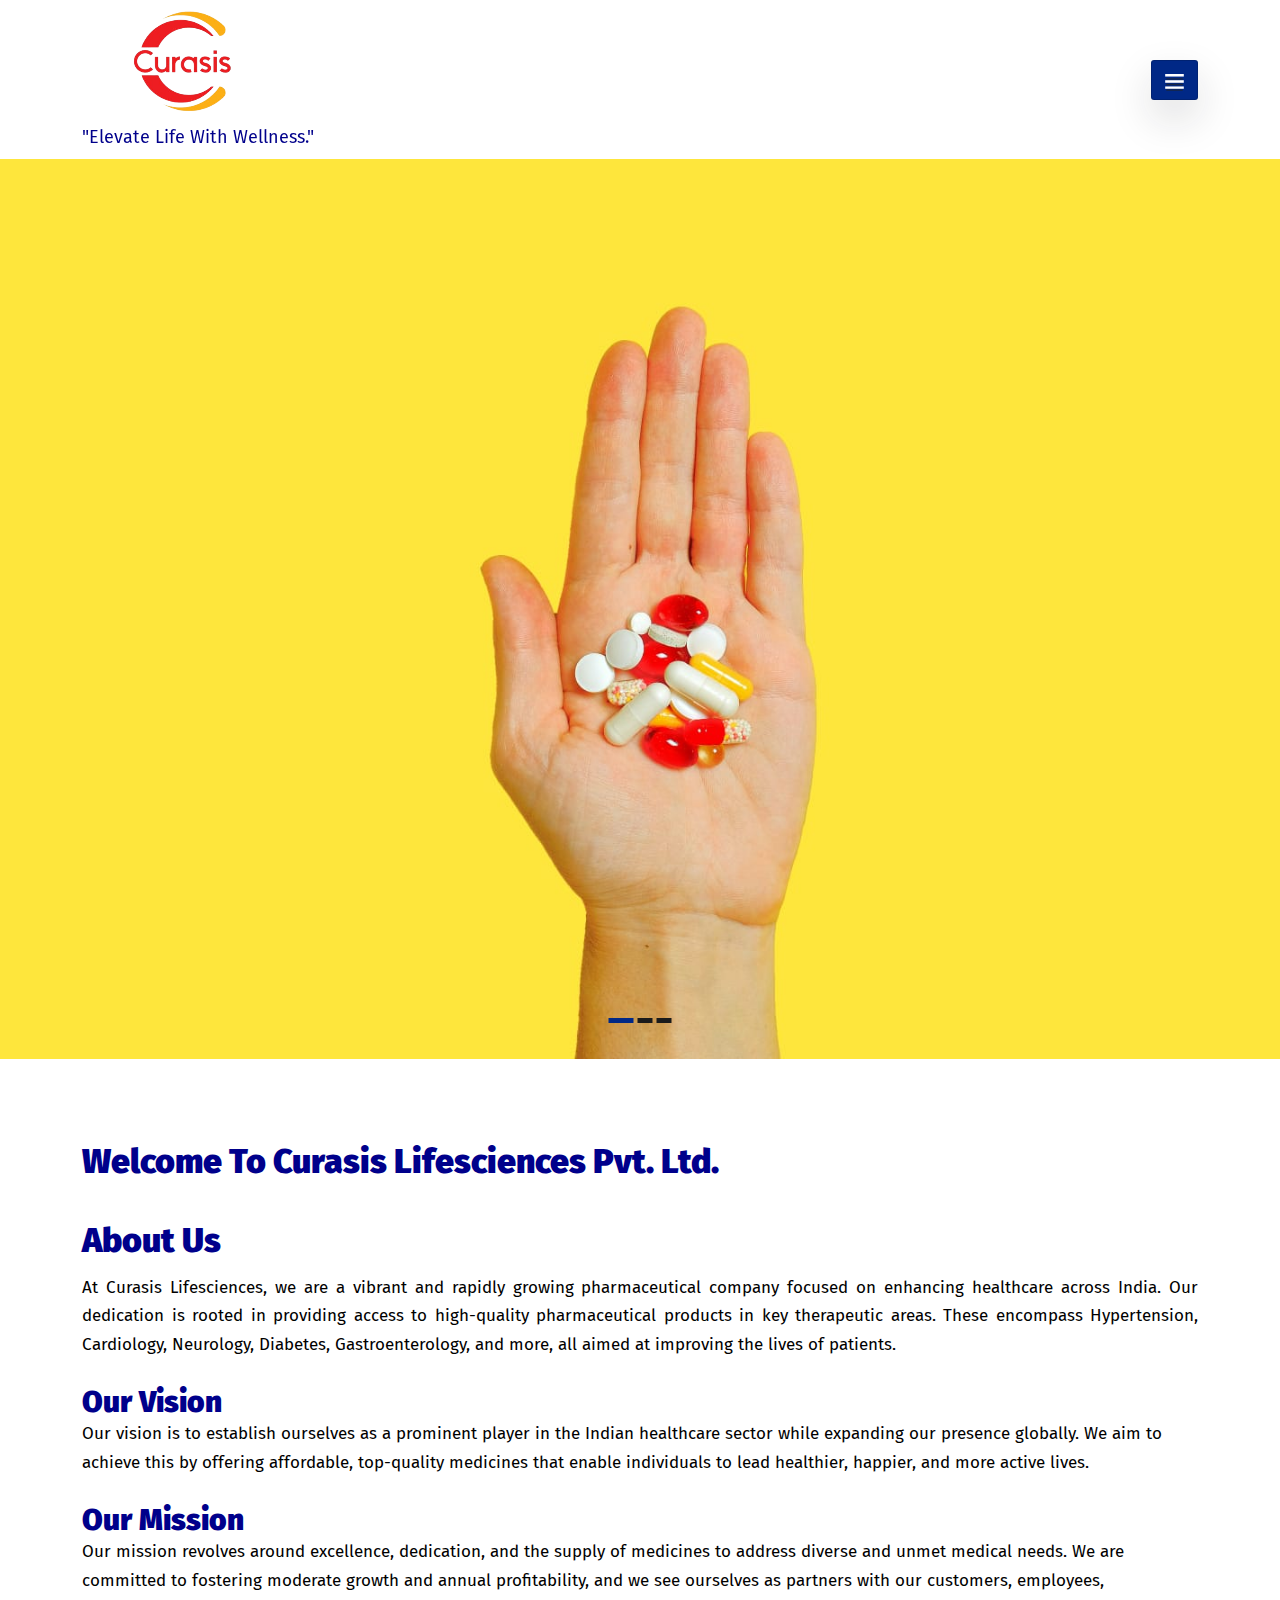
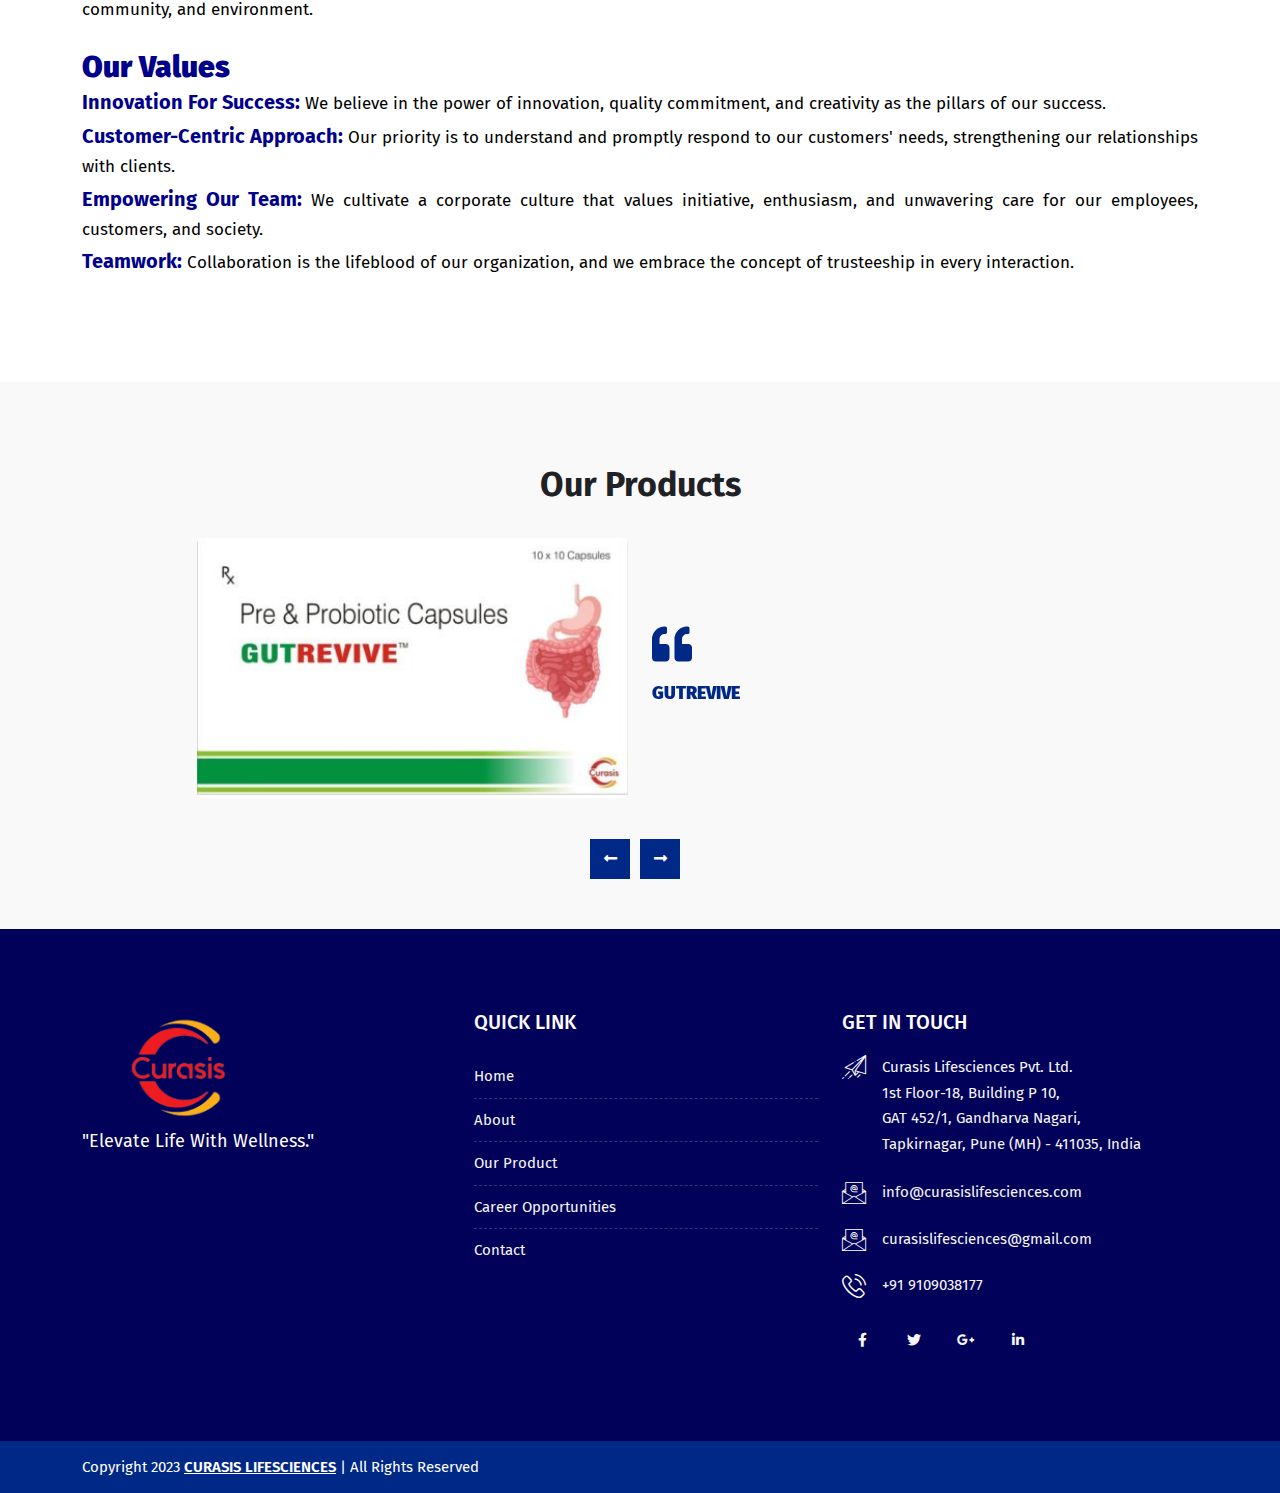
<file: index.html>
<!DOCTYPE html>
<html lang="en">

<head>

<!-- meta tags -->
<meta charset="utf-8">
<meta name="keywords" content="Bootstrap 5, Hospital, Doctor, Medical, Multipurpose, Health, RTL" />
<meta name="description" content="Bootstrap 5 HTML5 Template" />
<meta name="author" content="www.themeht.com" />
<meta name="viewport" content="width=device-width, initial-scale=1">

<!-- Title -->
<title>Curasis Lifesciences</title>

<!-- favicon icon -->
<link rel="shortcut icon" href="images/logow.jpg" sizes="any" />

<!-- inject css start -->

<!--== bootstrap -->
<link href="css/bootstrap.min.css" rel="stylesheet" type="text/css" />

<!--== animate -->
<link href="css/animate.css" rel="stylesheet" type="text/css" />

<!--== fontawesome -->
<link href="css/fontawesome-all.css" rel="stylesheet" type="text/css" />

<!--== themify-icons -->
<link href="css/themify-icons.css" rel="stylesheet" type="text/css" />

<!--== magnific-popup -->
<link href="css/magnific-popup/magnific-popup.css" rel="stylesheet" type="text/css" />

<!--== owl-carousel -->
<link href="css/owl-carousel/owl.carousel.css" rel="stylesheet" type="text/css" />

<!--== datepicker -->
<link href="css/date-picker/date-picker.css" rel="stylesheet" type="text/css" />

<!--== spacing -->
<link href="css/spacing.css" rel="stylesheet" type="text/css" />

<!--== base -->
<link href="css/base.css" rel="stylesheet" type="text/css" />

<!--== shortcodes -->
<link href="css/shortcodes.css" rel="stylesheet" type="text/css" />

<!--== default-theme -->
<link href="css/style.css" rel="stylesheet" type="text/css" />

<!--== responsive -->
<link href="css/responsive.css" rel="stylesheet" type="text/css" />

<!--== color-customizer -->
<link href="#" data-style="styles" rel="stylesheet">
<link href="css/color-customize/color-customizer.css" rel="stylesheet" type="text/css" />

<!-- inject css end -->

</head>

<body>

<!-- page wrapper start -->

<div class="page-wrapper">

<!-- preloader start -->

<!-- <div id="ht-preloader">
  <div class="loader clear-loader"><img src="images/loader.gif" alt=""></div>
</div> -->

<!-- preloader end -->


<!--header start-->

<header id="site-header" class="header">
  
  <div id="header-wrap">
    <div class="container">
      <div class="row">
        <div class="col">
          <!-- Navbar -->
          <nav class="navbar navbar-expand-lg">
            <a class="navbar-brand logo" href="index.html">
              <img id="logo-img" class="img-fluid" src="images/logow.jpg" alt="">
              <h6 style="color: darkblue;">"Elevate Life with Wellness."</h6>
            </a>
            <button class="navbar-toggler" type="button" data-bs-toggle="collapse" data-bs-target="#navbarNavDropdown" aria-expanded="false" aria-label="Toggle navigation"> <span class="navbar-toggler-icon"></span>
            </button>
            <div class="collapse navbar-collapse" id="navbarNavDropdown">
              <!-- Left nav -->
              <ul class="nav navbar-nav mx-auto">
                <li class="nav-item dropdown"> <a class="nav-link active " href="index.html" >Home</a>
                 
                </li>
               <li class="nav-item dropdown position-static"> <a class="nav-link " href="about.html" >About Us</a>
                
                </li>
                <li class="nav-item dropdown position-static"> <a class="nav-link" href="product.html" >Our Products</a>
             
                </li>
                <li class="nav-item dropdown position-static"> <a class="nav-link " href="career.html">Career Opportunities</a>
                </li>
                <li class="nav-item dropdown position-static"> <a class="nav-link " href="contact.html">Contact Us</a>
                </li>
              </ul>
            </div>
          
          </nav>
        </div>
      </div>
    </div>
  </div>
</header>

<!--header end-->


<!--hero section start-->

<section class="fullscreen-banner p-0 overflow-hidden">
  <div id="care" class="banner-slider owl-carousel no-pb">
   
    <div class="item white-overlay" data-bg-img="images/bg/zx.jpg" data-overlay="8">
      <div class="align-center pt-0">
        <div class="container">
          <div class="row text-center justify-content-center">
            <div class="col-lg-10 col-md-12">
           
              <!-- <h1 class="text-black mb-3 animated11" style="color: darkblue; font-size: 40px; ">   WELCOME TO <br> CURASIS LIFESCIENCES PVT. LTD.  </h1>  -->
          
            </div>
          </div>
        </div>
      </div>
    </div> 
    <div class="item white-overlay" data-bg-img="images/bg/nmnm.jpg" data-overlay="8">
      <div class="align-center pt-0">
        <div class="container">
          <div class="row text-center justify-content-center">
            <div class="col-lg-10 col-md-12">
           
              <!-- <h1 class="text-black mb-3 animated11" style="color: darkblue; font-size: 40px; ">   WELCOME TO <br> CURASIS LIFESCIENCES PVT. LTD.  </h1>  -->
          
            </div>
          </div>
        </div>
      </div>
    </div> 
    <div class="item white-overlay" data-bg-img="images/bg/333.jpg" data-overlay="8">
      <div class="align-center pt-0">
        <div class="container">
          <div class="row text-center justify-content-center">
            <div class="col-lg-10 col-md-12">
           
              <!-- <h1 class="text-black mb-3 animated11" style="color: darkblue; font-size: 40px; ">   WELCOME TO <br> CURASIS LIFESCIENCES PVT. LTD.  </h1>  -->
          
            </div>
          </div>
        </div>
      </div>
    </div> 
   
  </div>
</section>

<!--hero section end-->


<!--body content start-->

<div class="page-content">

<!--3 step start-->



<!--3 step end-->


<!--about us start-->


<section >
  <div class="container"  >
    <div class="row align-items-center">
      <!-- <div class="col-lg-5 col-md-12">
        <img  id="or"  class="img-fluid rounded box-shadow w-100" src="images/bg/jnm.jpg" alt=""   >
      </div> -->
      <div class="col-12" >
        <div class="section-title mb-4">
          <h2 style="color: darkblue; font-weight: 1000;">Welcome To Curasis Lifesciences Pvt. Ltd.</h2>
          <br>
          <h2 class="title" style="color: darkblue; font-weight: 1000;">About Us</h2>
          <p class="mb-0" style="color: black; text-align: justify;" >At Curasis Lifesciences, we are a vibrant and rapidly growing pharmaceutical company focused on enhancing healthcare across India. Our dedication is rooted in providing access to high-quality pharmaceutical products in key therapeutic areas. These encompass Hypertension, Cardiology, Neurology, Diabetes, Gastroenterology, and more, all aimed at improving the lives of patients.</p>
        </div>        
        <div class="section-title mb-4">
          <h3 style="color: darkblue; font-weight: 1000;">Our Vision</h3>
          <!-- <h2 class="title">Welcome To Curasis <span>Lifesciences</span></h2> -->
          <p class="mb-0" style="color: black; ">Our vision is to establish ourselves as a prominent player in the Indian healthcare sector while expanding our presence globally. We aim to achieve this by offering affordable, top-quality medicines that enable individuals to lead healthier, happier, and more active lives.</p>
        </div>             
        <div class="section-title mb-4">
          <h3 style="color: darkblue; font-weight: 1000;">Our Mission</h3>
          <!-- <h2 class="title">Welcome To Curasis <span>Lifesciences</span></h2> -->
          <p class="mb-0" style="color: black;"> Our mission revolves around excellence, dedication, and the supply of medicines to address diverse and unmet medical needs. We are committed to fostering moderate growth and annual profitability, and we see ourselves as partners with our customers, employees, community, and environment.</p>
        </div>             
        <div class="section-title mb-4">
          <h3 style="color: darkblue; font-weight: 1000;">Our Values</h3>
          <p class="mb-0" style="font-size: 17px; font-weight: 400; color: black; text-align: justify;">   <b style="color: darkblue; font-size: 20px;">Innovation For Success:</b>   We believe in the power of innovation, quality commitment, and creativity as the pillars of our success.  </p>
          <p class="mb-0" style="font-size: 17px; font-weight: 400; color: black; text-align: justify;">   <b style="color: darkblue; font-size: 20px;">Customer-Centric Approach: </b>    Our priority is to understand and promptly respond to our customers' needs, strengthening our relationships with clients.  </p>
          <p class="mb-0" style="font-size: 17px; font-weight: 400; color: black; text-align: justify;">   <b style="color: darkblue; font-size: 20px;">Empowering Our Team: </b>    We cultivate a corporate culture that values initiative, enthusiasm, and unwavering care for our employees, customers, and society.  </p>
          <p class="mb-0" style="font-size: 17px; font-weight: 400; color: black; text-align: justify;">   <b style="color: darkblue; font-size: 20px;">Teamwork:  </b>  Collaboration is the lifeblood of our organization, and we embrace the concept of trusteeship in every interaction.  </p>

        </div>   
      </div>
    </div>
  </div>
</section>
























<section class="grey-bg">
  <div class="container">
    <h2 class="text-center">Our Products</h2>
    <div class="row">
      <div class="col-lg-10 col-md-12 mx-auto">
        <div class="owl-carousel no-pb slide-arrow-2" data-items="1" data-dots="false" data-nav="true" data-autoplay="true">
          <div class="item">
            <div class="testimonial">
              <div class="row align-items-center">
                <div class="col-md-6">
                  <div class="testimonial-avatar box-shadow">
                    <div class="testimonial-img">
                      <img class="img-fluid w-100 radius" src="images/bg/gutriver.jpg" alt="">
                    </div>
                  </div>
                </div>
                <div class="col-md-6">
                  <div class="testimonial-content"> <span><i class="fas fa-quote-left"></i></span>
                    <div class="testimonial-caption">
                      <h6>GUTREVIVE</h6>
                      <!-- <label>- Manager</label> -->
                    </div>
                  </div>
                </div>
              </div>
            </div>
          </div>
          <div class="item">
            <div class="testimonial">
              <div class="row align-items-center">
                <div class="col-md-6">
                  <div class="testimonial-avatar box-shadow">
                    <div class="testimonial-img">
                      <img class="img-fluid w-100 radius" src="images/bg/lolo.jpg" alt="">
                    </div>
                  </div>
                </div>
                <div class="col-md-6">
                  <div class="testimonial-content"> <span><i class="fas fa-quote-left"></i></span>
                    <div class="testimonial-caption">
                      <h6>RENUTRIBION 12G</h6>
                      <!-- <label>- Manager</label> -->
                    </div>
                  </div>
                </div>
              </div>
            </div>
          </div>
          <div class="item">
            <div class="testimonial">
              <div class="row align-items-center">
                <div class="col-md-6">
                  <div class="testimonial-avatar box-shadow">
                    <div class="testimonial-img">
                      <img class="img-fluid w-100 radius" src="images/bg/tell.jpg" alt="">
                    </div>
                  </div>
                </div>
                <div class="col-md-6">
                  <div class="testimonial-content"> <span><i class="fas fa-quote-left"></i></span>
                    <div class="testimonial-caption">
                      <h6>TELVANTA TRIO</h6>
                      <!-- <label>- Manager</label> -->
                    </div>
                  </div>
                </div>
              </div>
            </div>
          </div>
          <div class="item">
            <div class="testimonial">
              <div class="row align-items-center">
                <div class="col-md-6">
                  <div class="testimonial-avatar box-shadow">
                    <div class="testimonial-img">
                      <img class="img-fluid w-100 radius" src="images/bg/myjpg.jpg" alt="">
                    </div>
                  </div>
                </div>
                <div class="col-md-6">
                  <div class="testimonial-content"> <span><i class="fas fa-quote-left"></i></span>
                    <div class="testimonial-caption">
                      <h6>MYLOMYLIN PLUS INJ</h6>
                      <!-- <label>- Manager</label> -->
                    </div>
                  </div>
                </div>
              </div>
            </div>
          </div>
          <div class="item">
            <div class="testimonial">
              <div class="row align-items-center">
                <div class="col-md-6">
                  <div class="testimonial-avatar box-shadow">
                    <div class="testimonial-img">
                      <img class="img-fluid w-100 radius" src="images/bg/razor.jpg" alt="">
                    </div>
                  </div>
                </div>
                <div class="col-md-6">
                  <div class="testimonial-content"> <span><i class="fas fa-quote-left"></i></span>
                    <div class="testimonial-caption">
                      <h6>REZOZ DSR</h6>
                      <!-- <label>- Manager</label> -->
                    </div>
                  </div>
                </div>
              </div>
            </div>
          </div>
          <div class="item">
            <div class="testimonial">
              <div class="row align-items-center">
                <div class="col-md-6">
                  <div class="testimonial-avatar box-shadow">
                    <div class="testimonial-img">
                      <img class="img-fluid w-100 radius" src="images/bg/risen.jpg" alt="">
                    </div>
                  </div>
                </div>
                <div class="col-md-6">
                  <div class="testimonial-content"> <span><i class="fas fa-quote-left"></i></span>
                    <div class="testimonial-caption">
                      <h6>D-RISENS 60K</h6>
                      <!-- <label>- Manager</label> -->
                    </div>
                  </div>
                </div>
              </div>
            </div>
          </div>
          <div class="item">
            <div class="testimonial">
              <div class="row align-items-center">
                <div class="col-md-6">
                  <div class="testimonial-avatar box-shadow">
                    <div class="testimonial-img">
                      <img class="img-fluid w-100 radius" src="images/bg/lm.jpg" alt="">
                    </div>
                  </div>
                </div>
                <div class="col-md-6">
                  <div class="testimonial-content"> <span><i class="fas fa-quote-left"></i></span>
                    <div class="testimonial-caption">
                      <h6>EZLOCURA PLUS 5</h6>
                      <!-- <label>- Manager</label> -->
                    </div>
                  </div>
                </div>
              </div>
            </div>
          </div>
          <div class="item">
            <div class="testimonial">
              <div class="row align-items-center">
                <div class="col-md-6">
                  <div class="testimonial-avatar box-shadow">
                    <div class="testimonial-img">
                      <img class="img-fluid w-100 radius" src="images/bg/sav.jpg" alt="">
                    </div>
                  </div>
                </div>
                <div class="col-md-6">
                  <div class="testimonial-content"> <span><i class="fas fa-quote-left"></i></span>
                    <div class="testimonial-caption">
                      <h6>ROZVANTA GOLD 10</h6>
                      <!-- <label>- Manager</label> -->
                    </div>
                  </div>
                </div>
              </div>
            </div>
          </div>
        </div>
      </div>
    </div>
  </div>
</section>

<!--testimonial end-->









</div>

<!--body content end--> 


<!--footer start-->

<footer class="footer dark-bg footer-2 jarallax" data-bg-img="" data-overlay="8" style="background-color:#010159;;">
  <div class="primary-footer">
    <div class="container">
      <div class="row" >
        <div class="col-lg-4 col-md-6 ">
          <div class="footer-logo mb-3">
            <a href="index.html">
            <img id="footer-logo-white-img" class="img-fluid" src="images/logow.jpg" alt="">
          </a>
            <h6 style="color: white;">"Elevate Life With Wellness."</h6>
        </div>
        </div>
       
        <div class="col-lg-4 col-md-6 mt-5 mt-lg-0 footer-list ps-lg-4">
              <h5>Quick <span class="text-theme">Link</span></h5>
              <ul class="list-unstyled">
                <li><a href="index.html">Home</a>
                </li>
                <li><a href="about.html">About</a>
                </li>
                <li><a href="product.html">Our Product</a>
                </li>
                <li><a href="career.html">Career Opportunities</a>
                </li>
                <li><a href="contact.html">Contact</a>
                </li>
              </ul>
        </div>
        
        <div class="col-lg-4 col-md-6 mt-5 mt-lg-0">
              <h5>Get In <span class="text-theme">Touch</span></h5>
              <ul class="media-icon list-unstyled">
                <li class="mb-4"> <i class="flaticon-paper-plane"></i>
                  <p class="mb-0">Curasis Lifesciences Pvt. Ltd.  <br>
                    1st Floor-18, Building P 10,<br>
                    GAT 452/1, Gandharva Nagari,  <br>
                    Tapkirnagar, Pune (MH) - 411035, India</p>
                </li>

             
              <li class="mb-4"> <i class="flaticon-email"></i>
                <a href="mailto:info@curasislifesciences.com">info@curasislifesciences.com</a>
              </li>
                <li class="mb-4"> <i class="flaticon-email"></i>
                  <a href="mailto:curasislifesciences@gmail.com">curasislifesciences@gmail.com</a>
                </li>
              
                <li> <i class="flaticon-phone-call"></i>
                  <a href="tel:+91 9109038177">+91 9109038177   </a>
                </li>
              </ul>   
              <div class="subscribe-form style-2 mt-4">
                <div class="social-icons social-hover circle">
                  <ul class="list-inline mb-0">
                    <li class="social-facebook"><a href="#"><i class="fab fa-facebook-f"></i></a>
                    </li>
                    <li class="social-twitter"><a href="#"><i class="fab fa-twitter"></i></a>
                    </li>
                    <li class="social-gplus"><a href="#"><i class="fab fa-google-plus-g"></i></a>
                    </li>
                    <li class="social-linkedin"><a href="#"><i class="fab fa-linkedin-in"></i></a>
                    </li>
                  </ul>
                </div>
              </div>    
                      
        </div>
      </div>
    </div>
  </div>
  <div class="secondary-footer">
    <div class="container">
      <div class="copyright">
        <div class="row align-items-center">
          <div class="col-md-8">
           <span>Copyright 2023  <a target="_blank" href="http://curasislifesciences.com/">curasis  lifesciences</a> | All Rights Reserved</span>
          </div>
         
        </div>
      </div>
    </div>
  </div>
</footer>

<!--footer end-->


</div>







<!--== theme -->
<script src="js/theme.js"></script>

<!--== magnific-popup -->
<script src="js/magnific-popup/jquery.magnific-popup.min.js"></script> 

<!--== owl-carousel -->
<script src="js/owl-carousel/owl.carousel.min.js"></script> 

<!--== jarallax -->
<script src="js/jarallax/jarallax.min.js"></script> 

<!--== counter -->
<script src="js/counter/counter.js"></script> 

<!--== skill -->
<script src="js/skill/circle-progressbar.js"></script> 

<!--== countdown -->
<script src="js/countdown/jquery.countdown.min.js"></script> 

<!--== isotope -->
<script src="js/isotope/isotope.pkgd.min.js"></script> 

<!--== contact-form -->
<script src="js/contact-form/contact-form.js"></script>

<!--== datepicker -->
<script src="js/date-picker/date-picker.js"></script>

<!--== color-customize -->
<script src="js/color-customize/color-customizer.js"></script> 

<!--== wow -->
<script src="js/wow.min.js"></script>

<!--== theme-script -->
<script src="js/theme-script.js"></script>

<!-- inject js end -->

</body>


</html>
</file>
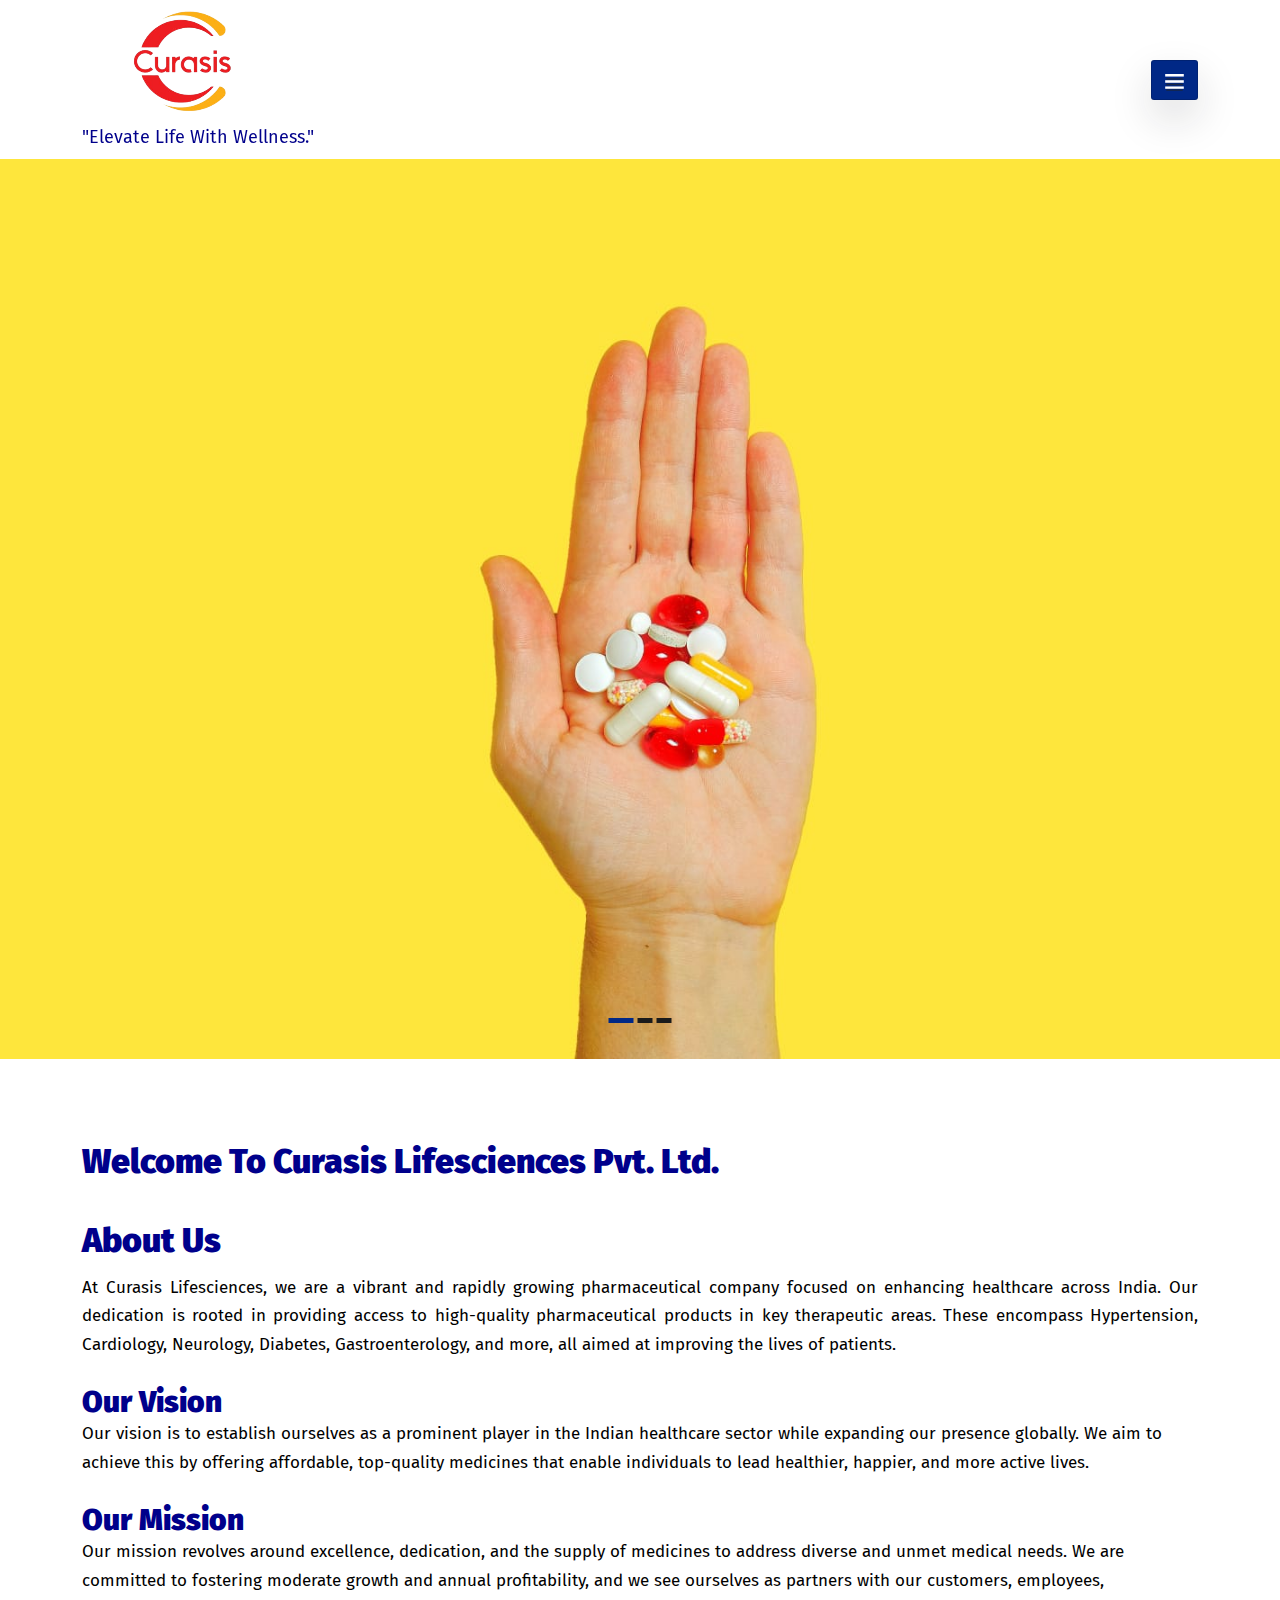
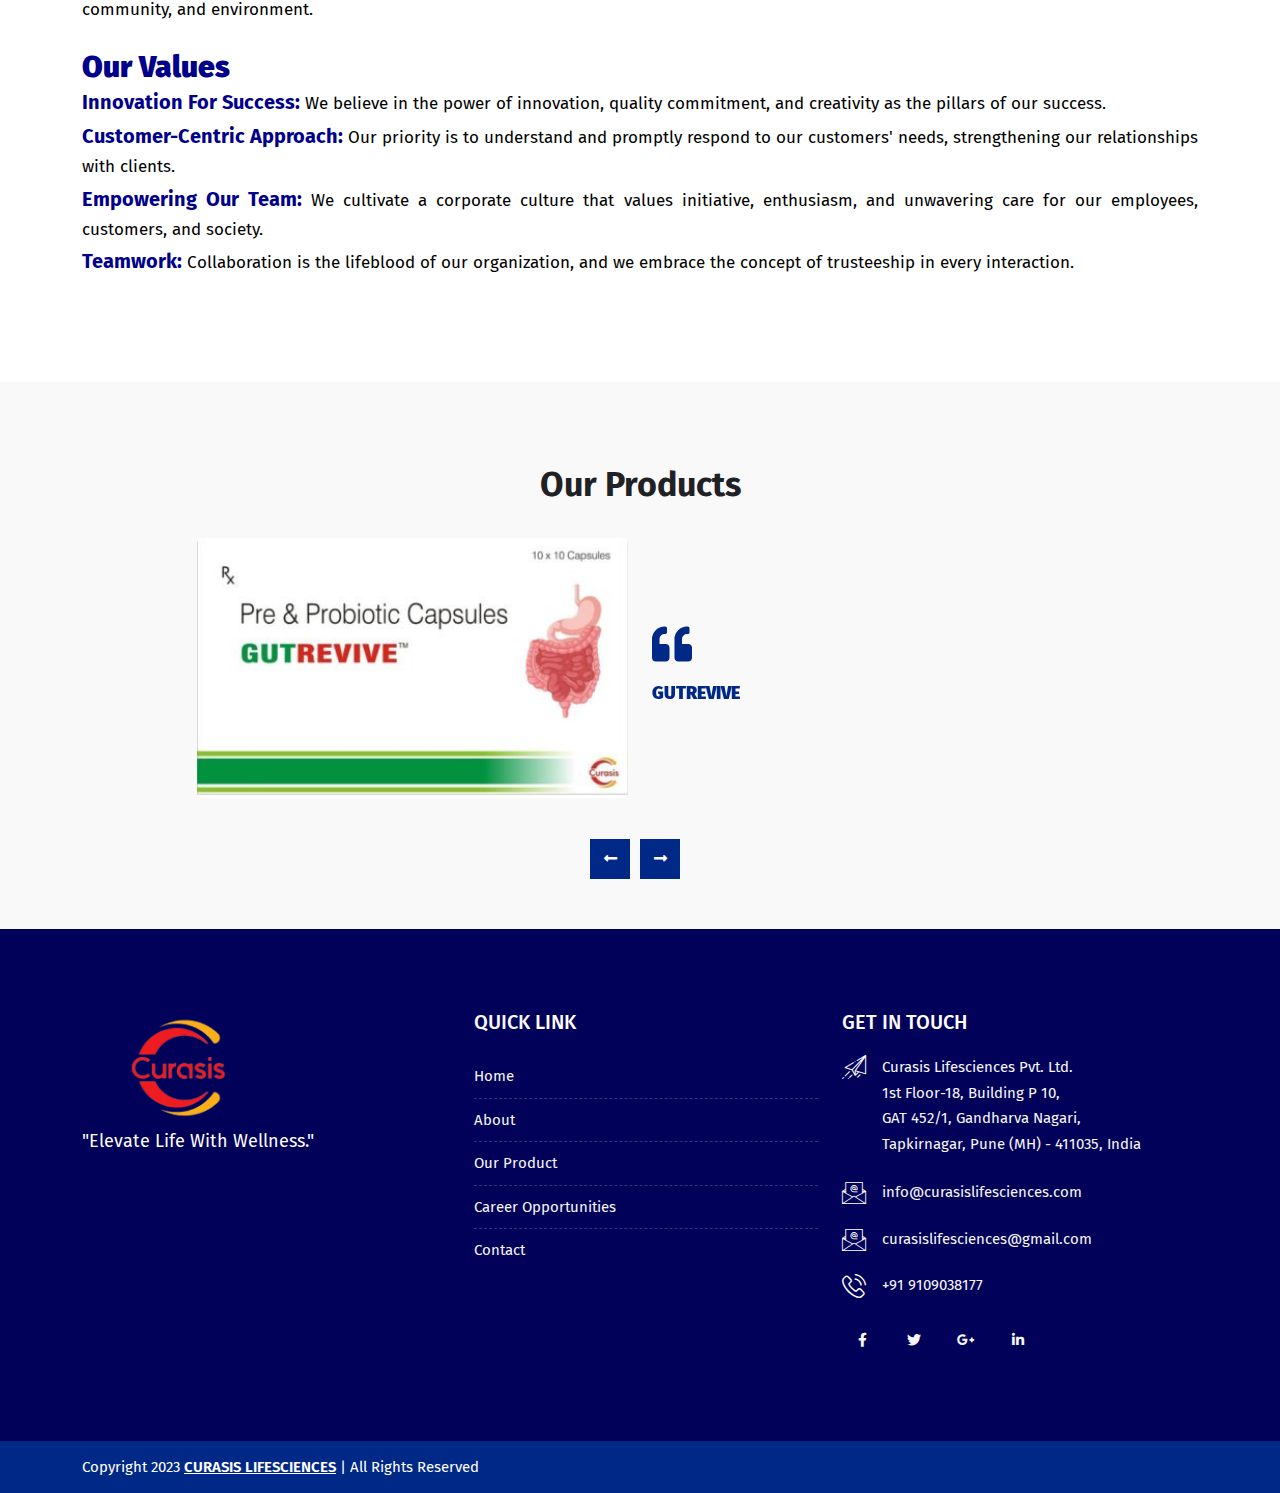
<file: about.html>
<!DOCTYPE html>
<html lang="en">

<head>

<!-- meta tags -->
<meta charset="utf-8">
<meta name="keywords" content="Bootstrap 5, Hospital, Doctor, Medical, Multipurpose, Health, RTL" />
<meta name="description" content="Bootstrap 5 HTML5 Template" />
<meta name="author" content="www.themeht.com" />
<meta name="viewport" content="width=device-width, initial-scale=1">

<!-- Title -->
<title>Curasis Lifesciences</title>

<!-- favicon icon -->
<link rel="shortcut icon" href="images/logow.jpg" />

<!-- inject css start -->

<!--== bootstrap -->
<link href="css/bootstrap.min.css" rel="stylesheet" type="text/css" />

<!--== animate -->
<link href="css/animate.css" rel="stylesheet" type="text/css" />

<!--== fontawesome -->
<link href="css/fontawesome-all.css" rel="stylesheet" type="text/css" />

<!--== themify-icons -->
<link href="css/themify-icons.css" rel="stylesheet" type="text/css" />

<!--== magnific-popup -->
<link href="css/magnific-popup/magnific-popup.css" rel="stylesheet" type="text/css" />

<!--== owl-carousel -->
<link href="css/owl-carousel/owl.carousel.css" rel="stylesheet" type="text/css" />

<!--== datepicker -->
<link href="css/date-picker/date-picker.css" rel="stylesheet" type="text/css" />

<!--== spacing -->
<link href="css/spacing.css" rel="stylesheet" type="text/css" />

<!--== base -->
<link href="css/base.css" rel="stylesheet" type="text/css" />

<!--== shortcodes -->
<link href="css/shortcodes.css" rel="stylesheet" type="text/css" />

<!--== default-theme -->
<link href="css/style.css" rel="stylesheet" type="text/css" />

<!--== responsive -->
<link href="css/responsive.css" rel="stylesheet" type="text/css" />

<!--== color-customizer -->
<link href="#" data-style="styles" rel="stylesheet">
<link href="css/color-customize/color-customizer.css" rel="stylesheet" type="text/css" />

<!-- inject css end -->

</head>

<body>

<!-- page wrapper start -->

<div class="page-wrapper">

<!-- preloader start -->

<!-- <div id="ht-preloader">
  <div class="loader clear-loader"><img src="images/loader.gif" alt=""></div>
</div> -->

<!-- preloader end -->


<!--header start-->

<header id="site-header" class="header">
  
  <div id="header-wrap">
    <div class="container">
      <div class="row">
        <div class="col">
          <!-- Navbar -->
          <nav class="navbar navbar-expand-lg">
            <a class="navbar-brand logo" href="index.html">
              <img id="logo-img" class="img-fluid" src="images/logow.jpg" alt="">
              <h6 style="color: darkblue;">"Elevate Life with Wellness."</h6>
            </a>
            <button class="navbar-toggler" type="button" data-bs-toggle="collapse" data-bs-target="#navbarNavDropdown" aria-expanded="false" aria-label="Toggle navigation"> <span class="navbar-toggler-icon"></span>
            </button>
            <div class="collapse navbar-collapse" id="navbarNavDropdown">
              <!-- Left nav -->
              <ul class="nav navbar-nav mx-auto">
                <li class="nav-item dropdown"> <a class="nav-link active " href="index.html" >Home</a>
                 
                </li>
               <li class="nav-item dropdown position-static"> <a class="nav-link " href="about.html" >About Us</a>
                
                </li>
                <li class="nav-item dropdown position-static"> <a class="nav-link" href="product.html" >Our Products</a>
             
                </li>
                <li class="nav-item dropdown position-static"> <a class="nav-link " href="career.html">Career Opportunities</a>
                </li>
                <li class="nav-item dropdown position-static"> <a class="nav-link " href="contact.html">Contact Us</a>
                </li>
              </ul>
            </div>
          
          </nav>
        </div>
      </div>
    </div>
  </div>
</header>

<!--header end-->


<!--hero section start-->

<section class="fullscreen-banner p-0 overflow-hidden">
  <div class="banner-slider owl-carousel no-pb">
   
    <div class="item white-overlay" data-bg-img="images/bg/zx.jpg" data-overlay="8">
      <div class="align-center pt-0">
        <div class="container">
          <div class="row text-center justify-content-center">
            <div class="col-lg-10 col-md-12">
           
              <!-- <h1 class="text-black mb-3 animated11" style="color: darkblue; font-size: 40px; ">   WELCOME TO <br> CURASIS LIFESCIENCES PVT. LTD.  </h1>  -->
          
            </div>
          </div>
        </div>
      </div>
    </div> 
    <div class="item white-overlay" data-bg-img="images/bg/nmnm.jpg" data-overlay="8">
      <div class="align-center pt-0">
        <div class="container">
          <div class="row text-center justify-content-center">
            <div class="col-lg-10 col-md-12">
           
              <!-- <h1 class="text-black mb-3 animated11" style="color: darkblue; font-size: 40px; ">   WELCOME TO <br> CURASIS LIFESCIENCES PVT. LTD.  </h1>  -->
          
            </div>
          </div>
        </div>
      </div>
    </div> 
    <div class="item white-overlay" data-bg-img="images/bg/333.jpg" data-overlay="8">
      <div class="align-center pt-0">
        <div class="container">
          <div class="row text-center justify-content-center">
            <div class="col-lg-10 col-md-12">
           
              <!-- <h1 class="text-black mb-3 animated11" style="color: darkblue; font-size: 40px; ">   WELCOME TO <br> CURASIS LIFESCIENCES PVT. LTD.  </h1>  -->
          
            </div>
          </div>
        </div>
      </div>
    </div> 
   
  </div>
</section>

<!--hero section end-->


<!--body content start-->

<div class="page-content">

<!--3 step start-->



<!--3 step end-->


<!--about us start-->


<section >
  <div class="container"  >
    <div class="row align-items-center">
      <!-- <div class="col-lg-5 col-md-12">
        <img  id="or"  class="img-fluid rounded box-shadow w-100" src="images/bg/jnm.jpg" alt=""   >
      </div> -->
      <div class="col-12" >
        <div class="section-title mb-4">
          <h2 style="color: darkblue; font-weight: 1000;">Welcome To Curasis Lifesciences Pvt. Ltd.</h2>
          <br>
          <h2 class="title" style="color: darkblue; font-weight: 1000;">About Us</h2>
          <p class="mb-0" style="color: black; text-align: justify;" >At Curasis Lifesciences, we are a vibrant and rapidly growing pharmaceutical company focused on enhancing healthcare across India. Our dedication is rooted in providing access to high-quality pharmaceutical products in key therapeutic areas. These encompass Hypertension, Cardiology, Neurology, Diabetes, Gastroenterology, and more, all aimed at improving the lives of patients.</p>
        </div>        
        <div class="section-title mb-4">
          <h3 style="color: darkblue; font-weight: 1000;">Our Vision</h3>
          <!-- <h2 class="title">Welcome To Curasis <span>Lifesciences</span></h2> -->
          <p class="mb-0" style="color: black; ">Our vision is to establish ourselves as a prominent player in the Indian healthcare sector while expanding our presence globally. We aim to achieve this by offering affordable, top-quality medicines that enable individuals to lead healthier, happier, and more active lives.</p>
        </div>             
        <div class="section-title mb-4">
          <h3 style="color: darkblue; font-weight: 1000;">Our Mission</h3>
          <!-- <h2 class="title">Welcome To Curasis <span>Lifesciences</span></h2> -->
          <p class="mb-0" style="color: black;"> Our mission revolves around excellence, dedication, and the supply of medicines to address diverse and unmet medical needs. We are committed to fostering moderate growth and annual profitability, and we see ourselves as partners with our customers, employees, community, and environment.</p>
        </div>             
        <div class="section-title mb-4">
          <h3 style="color: darkblue; font-weight: 1000;">Our Values</h3>
          <p class="mb-0" style="font-size: 17px; font-weight: 400; color: black; text-align: justify;">   <b style="color: darkblue; font-size: 20px;">Innovation For Success:</b>   We believe in the power of innovation, quality commitment, and creativity as the pillars of our success.  </p>
          <p class="mb-0" style="font-size: 17px; font-weight: 400; color: black; text-align: justify;">   <b style="color: darkblue; font-size: 20px;">Customer-Centric Approach: </b>    Our priority is to understand and promptly respond to our customers' needs, strengthening our relationships with clients.  </p>
          <p class="mb-0" style="font-size: 17px; font-weight: 400; color: black; text-align: justify;">   <b style="color: darkblue; font-size: 20px;">Empowering Our Team: </b>    We cultivate a corporate culture that values initiative, enthusiasm, and unwavering care for our employees, customers, and society.  </p>
          <p class="mb-0" style="font-size: 17px; font-weight: 400; color: black; text-align: justify;">   <b style="color: darkblue; font-size: 20px;">Teamwork:  </b>  Collaboration is the lifeblood of our organization, and we embrace the concept of trusteeship in every interaction.  </p>

        </div>   
      </div>
    </div>
  </div>
</section>
























<section class="grey-bg">
  <div class="container">
    <h2 class="text-center">Our Products</h2>
    <div class="row">
      <div class="col-lg-10 col-md-12 mx-auto">
        <div class="owl-carousel no-pb slide-arrow-2" data-items="1" data-dots="false" data-nav="true" data-autoplay="true">
          <div class="item">
            <div class="testimonial">
              <div class="row align-items-center">
                <div class="col-md-6">
                  <div class="testimonial-avatar box-shadow">
                    <div class="testimonial-img">
                      <img class="img-fluid w-100 radius" src="images/bg/gutriver.jpg" alt="">
                    </div>
                  </div>
                </div>
                <div class="col-md-6">
                  <div class="testimonial-content"> <span><i class="fas fa-quote-left"></i></span>
                    <div class="testimonial-caption">
                      <h6>GUTREVIVE</h6>
                      <!-- <label>- Manager</label> -->
                    </div>
                  </div>
                </div>
              </div>
            </div>
          </div>
          <div class="item">
            <div class="testimonial">
              <div class="row align-items-center">
                <div class="col-md-6">
                  <div class="testimonial-avatar box-shadow">
                    <div class="testimonial-img">
                      <img class="img-fluid w-100 radius" src="images/bg/lolo.jpg" alt="">
                    </div>
                  </div>
                </div>
                <div class="col-md-6">
                  <div class="testimonial-content"> <span><i class="fas fa-quote-left"></i></span>
                    <div class="testimonial-caption">
                      <h6>RENUTRIBION 12G</h6>
                      <!-- <label>- Manager</label> -->
                    </div>
                  </div>
                </div>
              </div>
            </div>
          </div>
          <div class="item">
            <div class="testimonial">
              <div class="row align-items-center">
                <div class="col-md-6">
                  <div class="testimonial-avatar box-shadow">
                    <div class="testimonial-img">
                      <img class="img-fluid w-100 radius" src="images/bg/tell.jpg" alt="">
                    </div>
                  </div>
                </div>
                <div class="col-md-6">
                  <div class="testimonial-content"> <span><i class="fas fa-quote-left"></i></span>
                    <div class="testimonial-caption">
                      <h6>TELVANTA TRIO</h6>
                      <!-- <label>- Manager</label> -->
                    </div>
                  </div>
                </div>
              </div>
            </div>
          </div>
          <div class="item">
            <div class="testimonial">
              <div class="row align-items-center">
                <div class="col-md-6">
                  <div class="testimonial-avatar box-shadow">
                    <div class="testimonial-img">
                      <img class="img-fluid w-100 radius" src="images/bg/myjpg.jpg" alt="">
                    </div>
                  </div>
                </div>
                <div class="col-md-6">
                  <div class="testimonial-content"> <span><i class="fas fa-quote-left"></i></span>
                    <div class="testimonial-caption">
                      <h6>MYLOMYLIN PLUS INJ</h6>
                      <!-- <label>- Manager</label> -->
                    </div>
                  </div>
                </div>
              </div>
            </div>
          </div>
          <div class="item">
            <div class="testimonial">
              <div class="row align-items-center">
                <div class="col-md-6">
                  <div class="testimonial-avatar box-shadow">
                    <div class="testimonial-img">
                      <img class="img-fluid w-100 radius" src="images/bg/razor.jpg" alt="">
                    </div>
                  </div>
                </div>
                <div class="col-md-6">
                  <div class="testimonial-content"> <span><i class="fas fa-quote-left"></i></span>
                    <div class="testimonial-caption">
                      <h6>REZOZ DSR</h6>
                      <!-- <label>- Manager</label> -->
                    </div>
                  </div>
                </div>
              </div>
            </div>
          </div>
          <div class="item">
            <div class="testimonial">
              <div class="row align-items-center">
                <div class="col-md-6">
                  <div class="testimonial-avatar box-shadow">
                    <div class="testimonial-img">
                      <img class="img-fluid w-100 radius" src="images/bg/risen.jpg" alt="">
                    </div>
                  </div>
                </div>
                <div class="col-md-6">
                  <div class="testimonial-content"> <span><i class="fas fa-quote-left"></i></span>
                    <div class="testimonial-caption">
                      <h6>D-RISENS 60K</h6>
                      <!-- <label>- Manager</label> -->
                    </div>
                  </div>
                </div>
              </div>
            </div>
          </div>
          <div class="item">
            <div class="testimonial">
              <div class="row align-items-center">
                <div class="col-md-6">
                  <div class="testimonial-avatar box-shadow">
                    <div class="testimonial-img">
                      <img class="img-fluid w-100 radius" src="images/bg/lm.jpg" alt="">
                    </div>
                  </div>
                </div>
                <div class="col-md-6">
                  <div class="testimonial-content"> <span><i class="fas fa-quote-left"></i></span>
                    <div class="testimonial-caption">
                      <h6>EZLOCURA PLUS 5</h6>
                      <!-- <label>- Manager</label> -->
                    </div>
                  </div>
                </div>
              </div>
            </div>
          </div>
          <div class="item">
            <div class="testimonial">
              <div class="row align-items-center">
                <div class="col-md-6">
                  <div class="testimonial-avatar box-shadow">
                    <div class="testimonial-img">
                      <img class="img-fluid w-100 radius" src="images/bg/sav.jpg" alt="">
                    </div>
                  </div>
                </div>
                <div class="col-md-6">
                  <div class="testimonial-content"> <span><i class="fas fa-quote-left"></i></span>
                    <div class="testimonial-caption">
                      <h6>ROZVANTA GOLD 10</h6>
                      <!-- <label>- Manager</label> -->
                    </div>
                  </div>
                </div>
              </div>
            </div>
          </div>
        </div>
      </div>
    </div>
  </div>
</section>

<!--testimonial end-->









</div>

<!--body content end--> 


<!--footer start-->

<footer class="footer dark-bg footer-2 jarallax" data-bg-img="" data-overlay="8" style="background-color:#010159;;">
  <div class="primary-footer">
    <div class="container">
      <div class="row" >
        <div class="col-lg-4 col-md-6 ">
          <div class="footer-logo mb-3">
            <a href="index.html">
            <img id="footer-logo-white-img" class="img-fluid" src="images/logow.jpg" alt="">
          </a>
            <h6 style="color: white;">"Elevate Life With Wellness."</h6>
        </div>
        </div>
       
        <div class="col-lg-4 col-md-6 mt-5 mt-lg-0 footer-list ps-lg-4">
              <h5>Quick <span class="text-theme">Link</span></h5>
              <ul class="list-unstyled">
                <li><a href="index.html">Home</a>
                </li>
                <li><a href="about.html">About</a>
                </li>
                <li><a href="product.html">Our Product</a>
                </li>
                <li><a href="career.html">Career Opportunities</a>
                </li>
                <li><a href="contact.html">Contact</a>
                </li>
              </ul>
        </div>
        <div class="col-lg-4 col-md-6 mt-5 mt-lg-0">
              <h5>Get In <span class="text-theme">Touch</span></h5>
              <ul class="media-icon list-unstyled">
                <li class="mb-4"> <i class="flaticon-paper-plane"></i>
                  <p class="mb-0">Curasis Lifesciences Pvt. Ltd. <br>
                    1st Floor-18, Building P 10,<br>
                    GAT 452/1, Gandharva Nagari, <br>
                    Tapkirnagar, Pune (MH) - 411035, India</p>
                </li>
             
              <li class="mb-4"> <i class="flaticon-email"></i>
                <a href="mailto:info@curasislifesciences.com">info@curasislifesciences.com</a>
              </li>
                <li class="mb-4"> <i class="flaticon-email"></i>
                  <a href="mailto:curasislifesciences@gmail.com">curasislifesciences@gmail.com</a>
                </li>
              
                <li> <i class="flaticon-phone-call"></i>
                  <a href="tel:+91 9109038177">+91 9109038177   </a>
                </li>
              </ul>   
              <div class="subscribe-form style-2 mt-4">
                <div class="social-icons social-hover circle">
                  <ul class="list-inline mb-0">
                    <li class="social-facebook"><a href="#"><i class="fab fa-facebook-f"></i></a>
                    </li>
                    <li class="social-twitter"><a href="#"><i class="fab fa-twitter"></i></a>
                    </li>
                    <li class="social-gplus"><a href="#"><i class="fab fa-google-plus-g"></i></a>
                    </li>
                    <li class="social-linkedin"><a href="#"><i class="fab fa-linkedin-in"></i></a>
                    </li>
                  </ul>
                </div>
              </div>    
                      
        </div>
      </div>
    </div>
  </div>
  <div class="secondary-footer">
    <div class="container">
      <div class="copyright">
        <div class="row align-items-center">
          <div class="col-md-8">
           <span>Copyright 2023  <a target="_blank" href="http://curasislifesciences.com/">curasis  lifesciences</a> | All Rights Reserved</span>
          </div>
         
        </div>
      </div>
    </div>
  </div>
</footer>

<!--footer end-->


</div>







<!--== theme -->
<script src="js/theme.js"></script>

<!--== magnific-popup -->
<script src="js/magnific-popup/jquery.magnific-popup.min.js"></script> 

<!--== owl-carousel -->
<script src="js/owl-carousel/owl.carousel.min.js"></script> 

<!--== jarallax -->
<script src="js/jarallax/jarallax.min.js"></script> 

<!--== counter -->
<script src="js/counter/counter.js"></script> 

<!--== skill -->
<script src="js/skill/circle-progressbar.js"></script> 

<!--== countdown -->
<script src="js/countdown/jquery.countdown.min.js"></script> 

<!--== isotope -->
<script src="js/isotope/isotope.pkgd.min.js"></script> 

<!--== contact-form -->
<script src="js/contact-form/contact-form.js"></script>

<!--== datepicker -->
<script src="js/date-picker/date-picker.js"></script>

<!--== color-customize -->
<script src="js/color-customize/color-customizer.js"></script> 

<!--== wow -->
<script src="js/wow.min.js"></script>

<!--== theme-script -->
<script src="js/theme-script.js"></script>

<!-- inject js end -->

</body>


</html>
</file>
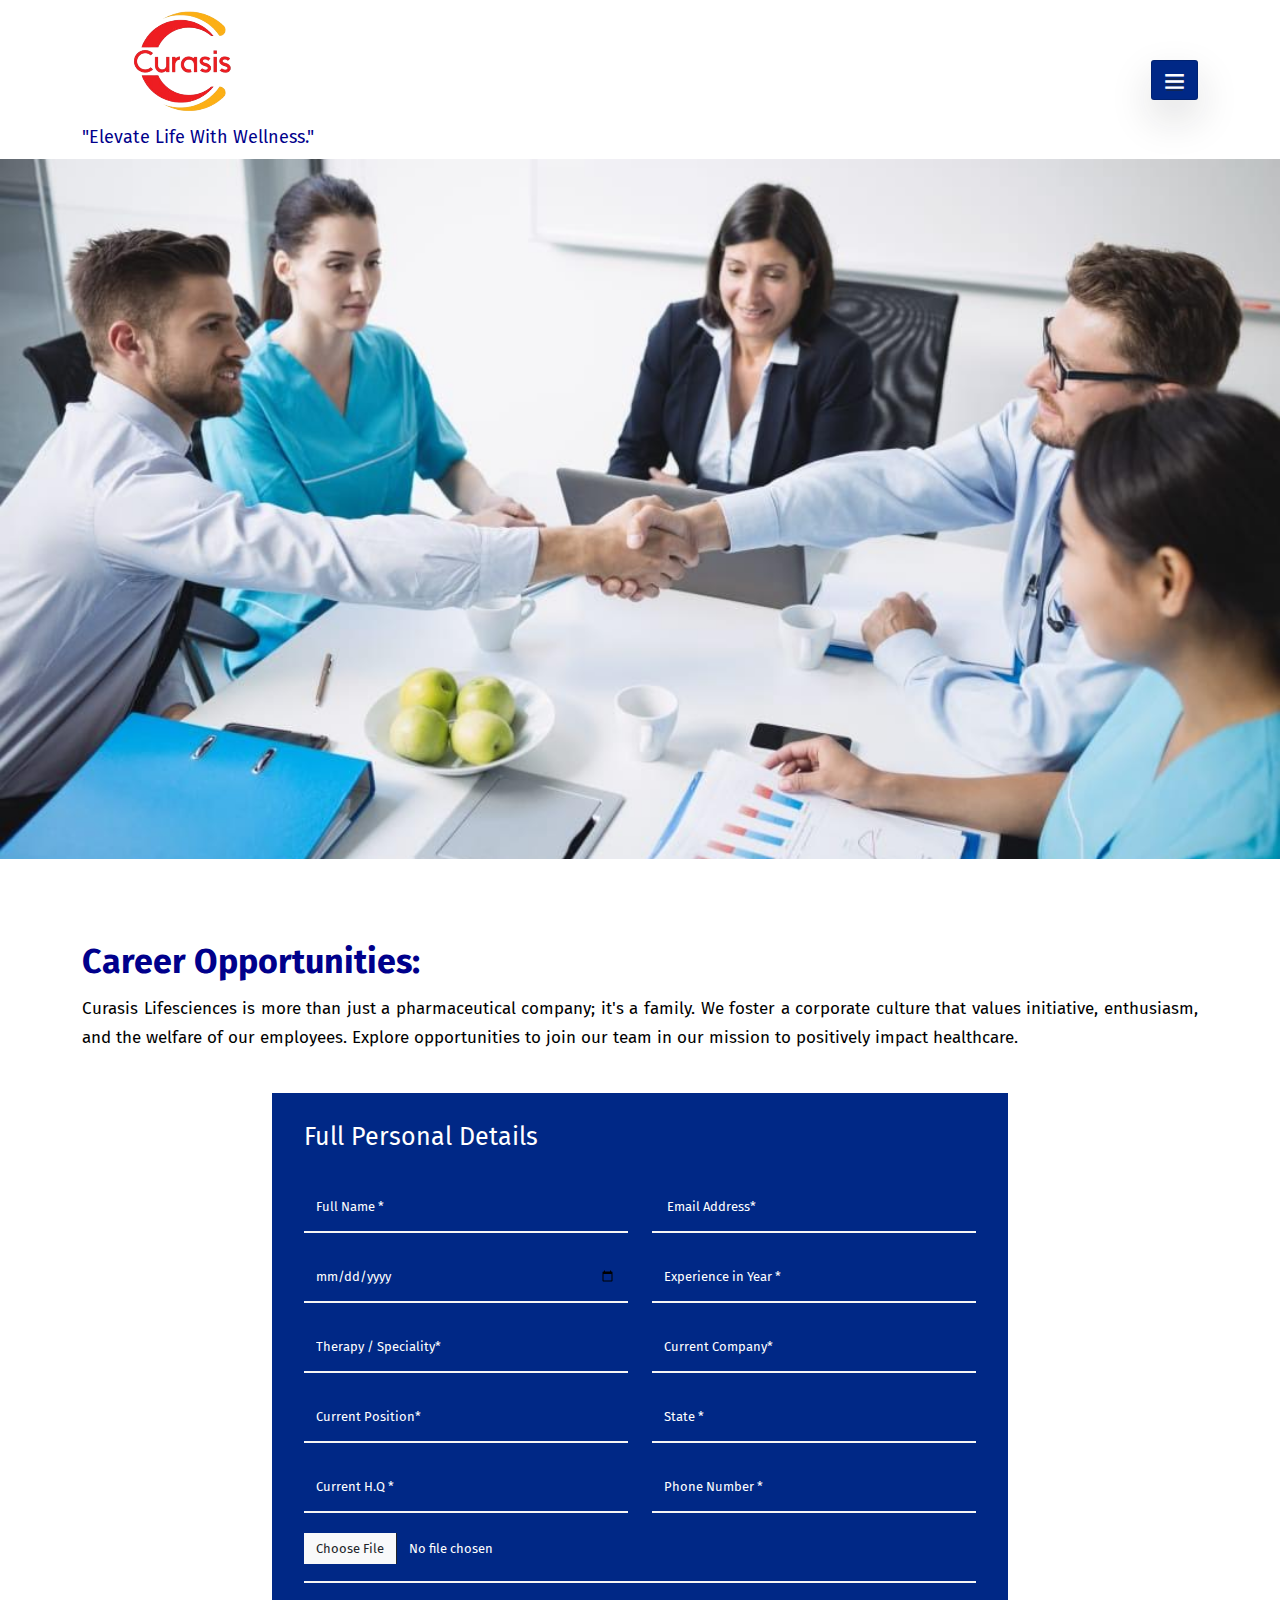
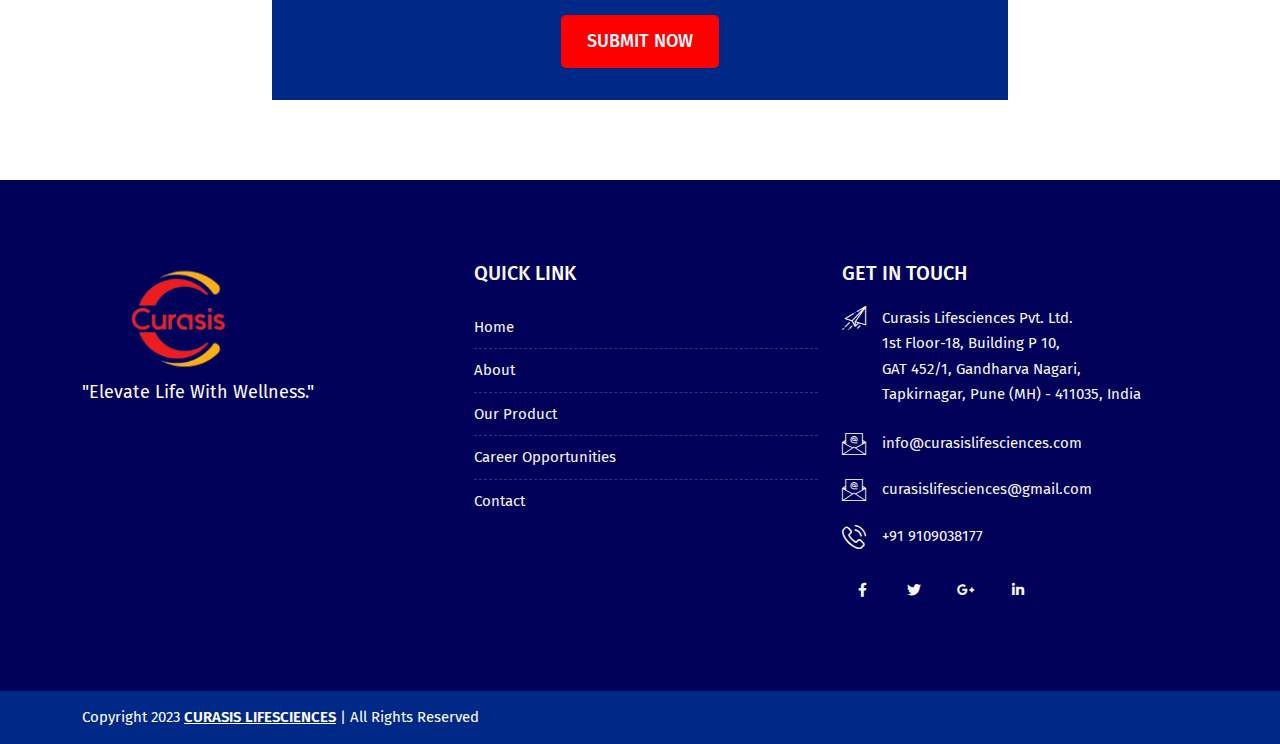
<file: career.html>
<!DOCTYPE html>
<html lang="en">

<head>




<!-- meta tags -->
<meta charset="utf-8">
<meta name="keywords" content="curasislifesciences" />
<meta name="description" content="curasislifesciences" />
<meta name="author" content="www.themeht.com" />
<meta name="viewport" content="width=device-width, initial-scale=1">




<!-- Title -->
<title>Curasis Lifesciences</title>

<!-- favicon icon -->
<link rel="shortcut icon" href="images/logow.jpg" />
<link rel="shortcut icon" href="images/logow.jpg" type="image/x-icon">

<!-- inject css start -->

<!--== bootstrap -->
<link href="css/bootstrap.min.css" rel="stylesheet" type="text/css" />

<!--== animate -->
<link href="css/animate.css" rel="stylesheet" type="text/css" />

<!--== fontawesome -->
<link href="css/fontawesome-all.css" rel="stylesheet" type="text/css" />

<!--== themify-icons -->
<link href="css/themify-icons.css" rel="stylesheet" type="text/css" />

<!--== magnific-popup -->
<link href="css/magnific-popup/magnific-popup.css" rel="stylesheet" type="text/css" />

<!--== owl-carousel -->
<link href="css/owl-carousel/owl.carousel.css" rel="stylesheet" type="text/css" />

<!--== datepicker -->
<link href="css/date-picker/date-picker.css" rel="stylesheet" type="text/css" />

<!--== spacing -->
<link href="css/spacing.css" rel="stylesheet" type="text/css" />

<!--== base -->
<link href="css/base.css" rel="stylesheet" type="text/css" />

<!--== shortcodes -->
<link href="css/shortcodes.css" rel="stylesheet" type="text/css" />

<!--== default-theme -->
<link href="css/style.css" rel="stylesheet" type="text/css" />

<!--== responsive -->
<link href="css/responsive.css" rel="stylesheet" type="text/css" />

<!--== color-customizer -->
<link href="#" data-style="styles" rel="stylesheet">
<link href="css/color-customize/color-customizer.css" rel="stylesheet" type="text/css" />

<link rel="stylesheet" href="css/anime.css">


</head>

<body>
    <div class="page-wrapper">

      
        
        
        <!--header start-->
        
        <header id="site-header" class="header">
          
          <div id="header-wrap">
            <div class="container">
              <div class="row">
                <div class="col">
                  <!-- Navbar -->
                  <nav class="navbar navbar-expand-lg">
                    <a class="navbar-brand logo" href="index.html">
                      <img id="logo-img" class="img-fluid" src="images/logow.jpg" alt="">
                      <h6 style="color: darkblue;">"Elevate Life with Wellness."</h6>
                    </a>
                    <button class="navbar-toggler" type="button" data-bs-toggle="collapse" data-bs-target="#navbarNavDropdown" aria-expanded="false" aria-label="Toggle navigation"> <span class="navbar-toggler-icon"></span>
                    </button>
                    <div class="collapse navbar-collapse" id="navbarNavDropdown">
                      <!-- Left nav -->
                      <ul class="nav navbar-nav mx-auto">
                        <li class="nav-item dropdown"> <a class="nav-link active " href="index.html" >Home</a>
                         
                        </li>
                       <li class="nav-item dropdown position-static"> <a class="nav-link " href="about.html" >About Us</a>
                        
                        </li>
                        <li class="nav-item dropdown position-static"> <a class="nav-link" href="product.html" >Our Products</a>
                     
                        </li>
                        <li class="nav-item dropdown position-static"> <a class="nav-link " href="career.html">Career Opportunities</a>
                        </li>
                        <li class="nav-item dropdown position-static"> <a class="nav-link " href="contact.html">Contact Us</a>
                        </li>
                      </ul>
                    </div>
                   
                  </nav>
                </div>
              </div>
            </div>
          </div>
        </header>


        <section id="career"  class="page-title overflow-hidden " style="background-image: url(images/bg/download.jpg); background-repeat: no-repeat; background-size: cover; height: 1000px;">
          <div class="container">
              <div class="row align-items-center">
             
               
              </div>
            </div>
          </section> 


      

         
          <div class="page-content">








 
            <!-- <div class="col-lg-6 col-md-6 col-sm-12">
              <div class="about-section-form">
                  <form method="POST" action="contact-form.php">
                      <div class="form-group contact-form-margin">
                          <input type="text" class="form-control input-text"
                              id="validationCustom01" placeholder="Your Name" required="" name="name">
                      </div>
                      <div class="form-group contact-form-margin">
                          <input type="text" class="form-control input-text"
                              id="validationCustom02" placeholder="Your Email" required="" name="email">
                      </div>
                      <div class="form-group contact-form-margin">
                          <input type="text" class="form-control input-text"
                              id="validationCustom03" placeholder="Subject" required="" name="subject">
                      </div>
                      <div class="form-group contact-form-margin-text-area">
                          <textarea name="comments" id="message" cols="10" rows="10" class="form-control" placeholder="Your Message"></textarea>
                      </div>
                      <div class="contact-section-btn text-center">
                          <button type="submit" class="btn btn-primary hover-effect">Send Message</button>
                      </div>
                  </form>
              </div>
          </div> -->


 
  <section>
    <div class="container">
      <div class="row">
        <div class="col-12" >
          <div class="section-title mb-4">
            <h2 class="title" style="color: darkblue;">Career Opportunities: </h2>
            <p class="mb-0" style="font-size: 17PX; color: black; text-align: justify;">
              Curasis Lifesciences is more than just a pharmaceutical company; it's a family. We foster a corporate culture that values initiative, enthusiasm, and the welfare of our employees. Explore opportunities to join our team in our mission to positively impact healthcare.          </p>
          </div>        
                   
       
        
        </div>
       
        <div class="col-lg-8 col-md-12 mx-auto">
          <div class="dark-bg p-5 mt-3"  >
            <div class="section-title mb-4">
              <h6  style="font-size: 25px;" >Full Personal Details</h6>
            </div>
            <form  class="row" action="contact-form.php" method="post" enctype="multipart/form-data" >
              <div class="messages"></div>
              <div class="form-group col-sm-6">
                <input id="form_name1" type="text"  id="name" name="name"   class="form-control" placeholder="Full Name *" required="required" data-error="Name is required.">
                <div class="help-block with-errors"></div>
              </div>
              <div class="form-group col-sm-6">
                <input id="form_email1" type="email"  id="email"  name="email" class="form-control" placeholder=" Email Address*" required="required" data-error="Valid email is required.">
                <div class="help-block with-errors"></div>
              </div>
              <div class="form-group col-sm-6">
                <input type="date" id="dob" name="dob" class="form-control" placeholder=" Date of Birth *" id="datepicker">
              </div>
              <div class="form-group col-sm-6">
                <select class="form-control " id="experience" name="experience">
                  <option selected="" style=" background-color: black;">Experience in Year *</option>
                  <option style=" background-color: green;"  >0</option>
                  <option style=" background-color: green;"  >1</option>
                  <option style=" background-color: green;"  >2</option>
                  <option style=" background-color: green;"  >3</option>
                  <option style=" background-color: green;"  >4</option>
                  <option  style=" background-color: green;" >5</option>
                  <option style=" background-color: green;">5+</option>
                </select>
              </div>
              <div class="form-group col-sm-6">
                <input id="form_number" type="text" name="therapy" id="therapy" class="form-control" placeholder="Therapy / Speciality*" required="required">
              </div>
              <div class="form-group col-sm-6">
                <input id="form_number" type="text" name="company" id="company" class="form-control" placeholder="Current Company*" required="required">
              </div>
              <div class="form-group col-sm-6">
                <input id="form_number" type="text" name="position" id="position" class="form-control" placeholder="Current Position*" required="required">
              </div>
              <div class="form-group col-sm-6">
                <select class="form-control" name="state" id="state">
                  <option selected="" style=" background-color: black;"> State *</option>
                  <option  style=" background-color: green;" >Andhra Pradesh</option>
                  <option  style=" background-color: green;" >Arunachal Pradesh	</option>
                  <option  style=" background-color: green;" >Assam	</option>
                  <option  style=" background-color: green;" >Bihar	</option>
                  <option  style=" background-color: green;" >Chhattisgarh</option>
                  <option  style=" background-color: green;" >Goa</option>
                  <option  style=" background-color: green;" >Gujarat</option>
                  <option  style=" background-color: green;" >Haryana</option>
                  <option  style=" background-color: green;" >Himachal Pradesh	</option>
                  <option  style=" background-color: green;" >Jammu and Kashmir		</option>
                  <option  style=" background-color: green;" >Jharkhand			</option>
                  <option  style=" background-color: green;" >Karnataka			</option>
                  <option  style=" background-color: green;" >Kerala		</option>
                  <option  style=" background-color: green;" >Madhya Pradesh		</option>
                  <option  style=" background-color: green;" >Maharashtra			</option>
                  <option  style=" background-color: green;" >Manipur			</option>
                  <option  style=" background-color: green;" >Meghalaya				</option>
                  <option  style=" background-color: green;" >Mizoram				</option>
                  <option  style=" background-color: green;" >Nagaland				</option>
                  <option  style=" background-color: green;" >Odisha				</option>
                  <option  style=" background-color: green;" >Punjab			</option>
                  <option  style=" background-color: green;" >Rajasthan			</option>
                  <option  style=" background-color: green;" >Sikkim			</option>
                  <option  style=" background-color: green;" >Tamil Nadu				</option>
                  <option  style=" background-color: green;" >Telangana					</option>
                  <option  style=" background-color: green;" >Tripura				</option>
                  <option  style=" background-color: green;" >Uttar Pradesh				</option>
                  <option  style=" background-color: green;" >Uttarakhand				</option>
                  <option  style=" background-color: green;" >West Bengal				</option>
                </select>
              </div>
              <div class="form-group col-sm-6">
                <input id="form_number" type="text" name="hq" id="hq" class="form-control" placeholder="Current H.Q *" required="required">
              </div>
              <div class="form-group col-sm-6">
                <input id="form_number" type="text" name="phone" id="phone" class="form-control" placeholder="Phone Number *" required="required">
              </div>
            
                <div class="col-sm-12" >
                  <input class="form-control" name="resume" id="resume"  placeholder="Upload resume  *"  type="file" id="formFile">
                </div>
             
            
             
            
              <div class=" text-center  col-sm-12 mt-5 mt-3 mt-sm-5">
                
                <button class="btn btn-theme btn-radius"><span style="color: aliceblue;" >Submit Now</span>
                </button>
              </div>
            </form>
          </div>
        </div>
      </div>
    </div>
  </section> 




 
</div>


<footer class="footer dark-bg footer-2 jarallax" data-bg-img="" data-overlay="8" style="background-color:#010159;;">
  <div class="primary-footer">
    <div class="container">
      <div class="row" >
        <div class="col-lg-4 col-md-6 ">
          <div class="footer-logo mb-3">
            <a href="index.html">
            <img id="footer-logo-white-img" class="img-fluid" src="images/logow.jpg" alt="">
          </a>
            <h6 style="color: white;">"Elevate Life With Wellness."</h6>
        </div>
        </div>
       
        <div class="col-lg-4 col-md-6 mt-5 mt-lg-0 footer-list ps-lg-4">
              <h5>Quick <span class="text-theme">Link</span></h5>
              <ul class="list-unstyled">
                <li><a href="index.html">Home</a>
                </li>
                <li><a href="about.html">About</a>
                </li>
                <li><a href="product.html">Our Product</a>
                </li>
                <li><a href="career.html">Career Opportunities</a>
                </li>
                <li><a href="contact.html">Contact</a>
                </li>
              </ul>
        </div>
        <div class="col-lg-4 col-md-6 mt-5 mt-lg-0">
              <h5>Get In <span class="text-theme">Touch</span></h5>
              <ul class="media-icon list-unstyled">
                <li class="mb-4"> <i class="flaticon-paper-plane"></i>
                  <p class="mb-0">Curasis Lifesciences Pvt. Ltd. <br>
                    1st Floor-18, Building P 10,<br>
                    GAT 452/1, Gandharva Nagari, <br>
                    Tapkirnagar, Pune (MH) - 411035, India</p>
                </li>
             
              <li class="mb-4"> <i class="flaticon-email"></i>
                <a href="mailto:info@curasislifesciences.com">info@curasislifesciences.com</a>
              </li>
                <li class="mb-4"> <i class="flaticon-email"></i>
                  <a href="mailto:curasislifesciences@gmail.com">curasislifesciences@gmail.com</a>
                </li>
              
                <li> <i class="flaticon-phone-call"></i>
                  <a href="tel:+91 9109038177">+91 9109038177   </a>
                </li>
              </ul>   
              <div class="subscribe-form style-2 mt-4">
                <div class="social-icons social-hover circle">
                  <ul class="list-inline mb-0">
                    <li class="social-facebook"><a href="#"><i class="fab fa-facebook-f"></i></a>
                    </li>
                    <li class="social-twitter"><a href="#"><i class="fab fa-twitter"></i></a>
                    </li>
                    <li class="social-gplus"><a href="#"><i class="fab fa-google-plus-g"></i></a>
                    </li>
                    <li class="social-linkedin"><a href="#"><i class="fab fa-linkedin-in"></i></a>
                    </li>
                  </ul>
                </div>
              </div>    
                      
        </div>
      </div>
    </div>
  </div>
  <div class="secondary-footer">
    <div class="container">
      <div class="copyright">
        <div class="row align-items-center">
          <div class="col-md-8">
           <span>Copyright 2023  <a target="_blank" href="http://curasislifesciences.com/">curasis  lifesciences</a> | All Rights Reserved</span>
          </div>
         
        </div>
      </div>
    </div>
  </div>
</footer>
  
  <!--footer end-->
  
  
  </div>
  
  
  
  
  
  <!--color-customizer end-->
  
  
  <!--back-to-top start-->
  
  <!-- <div class="scroll-top"><a class="smoothscroll" href="#top"><i class="flaticon-stethoscope"></i></a></div> -->
   <!--== theme -->
<script src="js/theme.js"></script>

<!--== magnific-popup -->
<script src="js/magnific-popup/jquery.magnific-popup.min.js"></script> 

<!--== owl-carousel -->
<script src="js/owl-carousel/owl.carousel.min.js"></script> 

<!--== jarallax -->
<script src="js/jarallax/jarallax.min.js"></script> 

<!--== counter -->
<script src="js/counter/counter.js"></script> 

<!--== skill -->
<script src="js/skill/circle-progressbar.js"></script> 

<!--== countdown -->
<script src="js/countdown/jquery.countdown.min.js"></script> 

<!--== isotope -->
<script src="js/isotope/isotope.pkgd.min.js"></script> 

<!--== contact-form -->
<script src="js/contact-form/contact-form.js"></script>

<!--== datepicker -->
<script src="js/date-picker/date-picker.js"></script>

<!--== color-customize -->
<script src="js/color-customize/color-customizer.js"></script> 

<!--== wow -->
<script src="js/wow.min.js"></script>

<!--== theme-script -->
<script src="js/theme-script.js"></script>

<script src="https://ajax.googleapis.com/ajax/libs/jquery/3.6.4/jquery.min.js"></script>
<!-- Script to send mail using javaScript -->
 <script src="https://smtpjs.com/v3/smtp.js"></script>
 <script>
    function sendMail() {
      var name = $('')
      Email.send({
        // Host : "smtp.elasticemail.com",
        // Username : "info@curasislifesciences.com",
        // Password : "FAE3FF83CD8704CFFB53DCA2AAED4BA5AE87",
        Host : "smtp.elasticemail.com",
        Username : "curasislifesciences@gmail.com",
        Password : "AE6E9AB217231510B024EECE5F57BA3BC49A",
        To : "suman.niist@gmail.com",
        From : document.getElementById("email").value,
        Subject: "New Contact From Enquiry",
        Body: "Name: "+ document.getElementById("name").value
              +"<br> Email: "+ document.getElementById("email").value
              +"<br> Date of Birth: "+ document.getElementById("dob").value
              +"<br> Experience: "+ document.getElementById("experience").value
              +"<br> Therapy/Speciality: "+ document.getElementById("therapy").value
              +"<br> Current Company: "+ document.getElementById("company").value
              +"<br> Current Position: "+ document.getElementById("position").value
              +"<br> State: "+ document.getElementById("state").value
              +"<br> Current H.Q: "+ document.getElementById("hq").value
              +"<br> Phone Number: "+ document.getElementById("phone").value
              +"<br> Resume: "+ document.getElementById("resume").value
      }).then(
        message => alert("Message Sent Succefully !")
      );
    }
 </script>

</body>

</html>
</file>
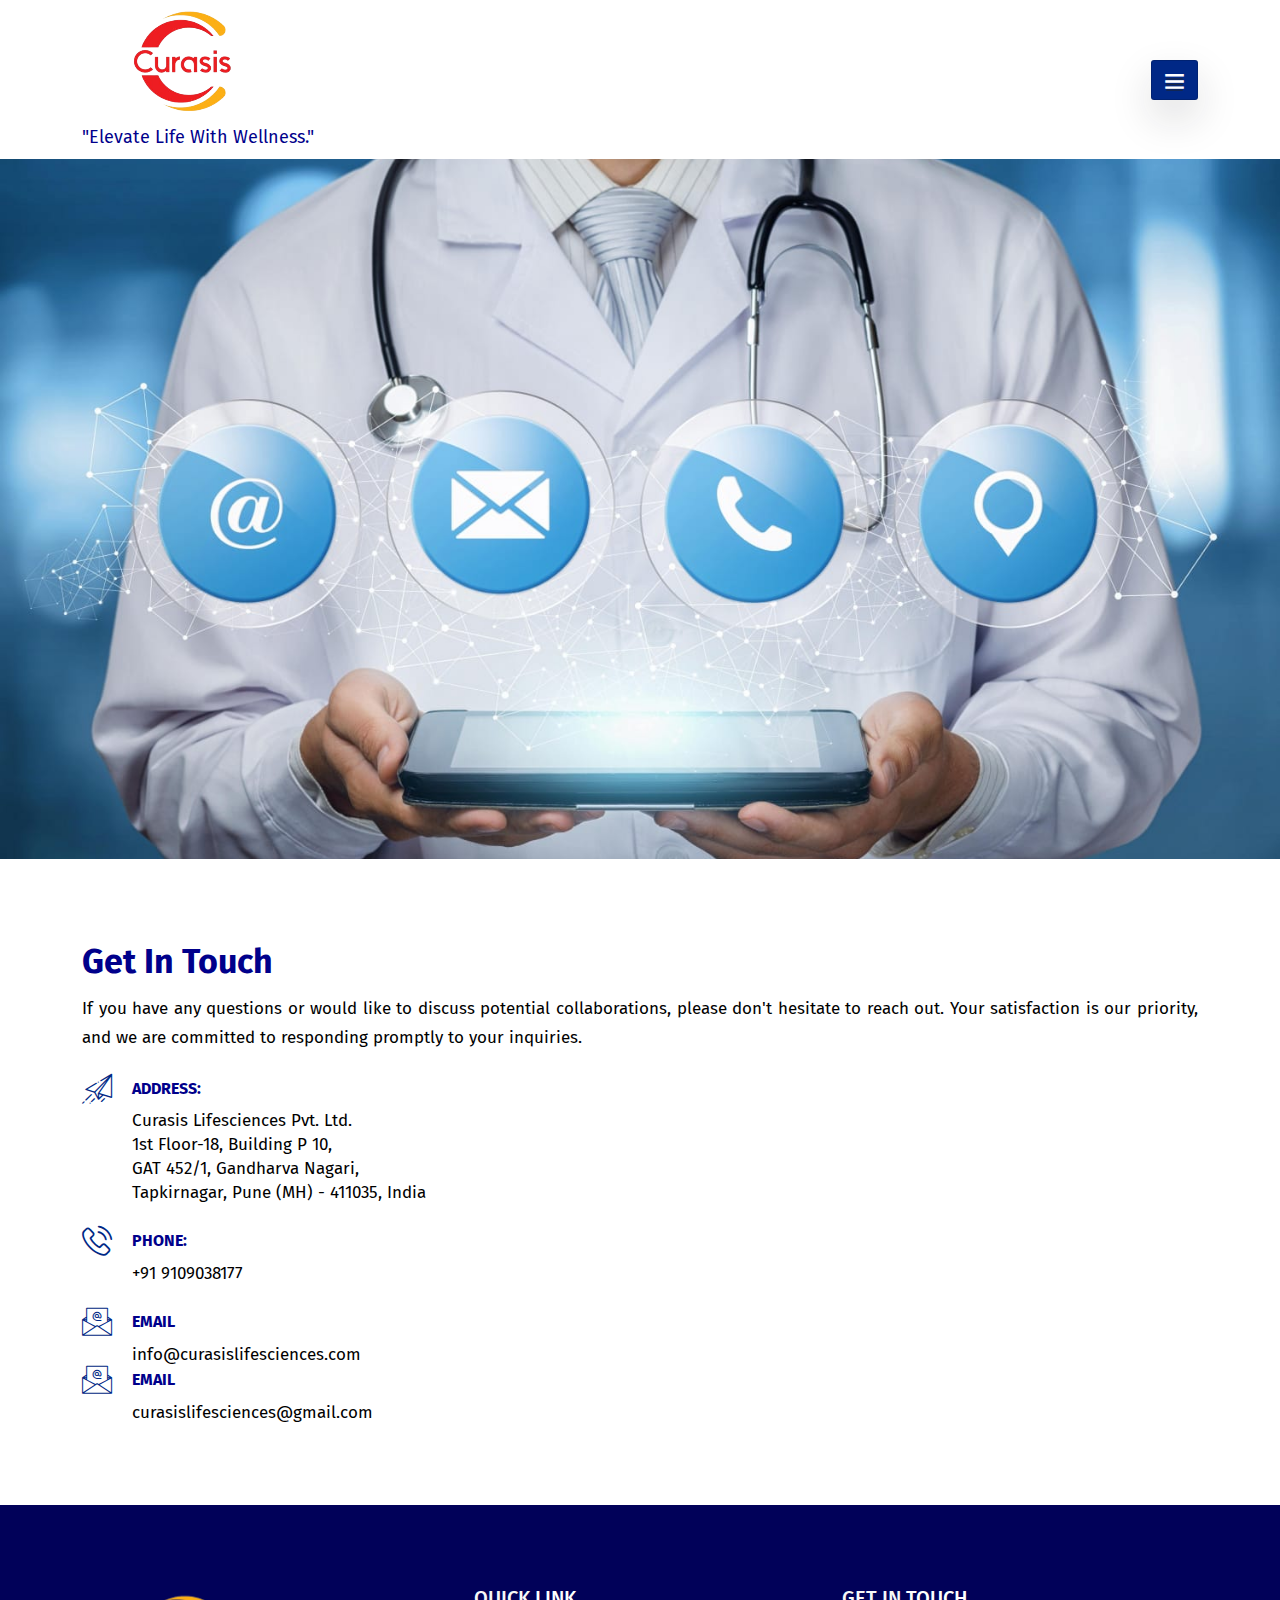
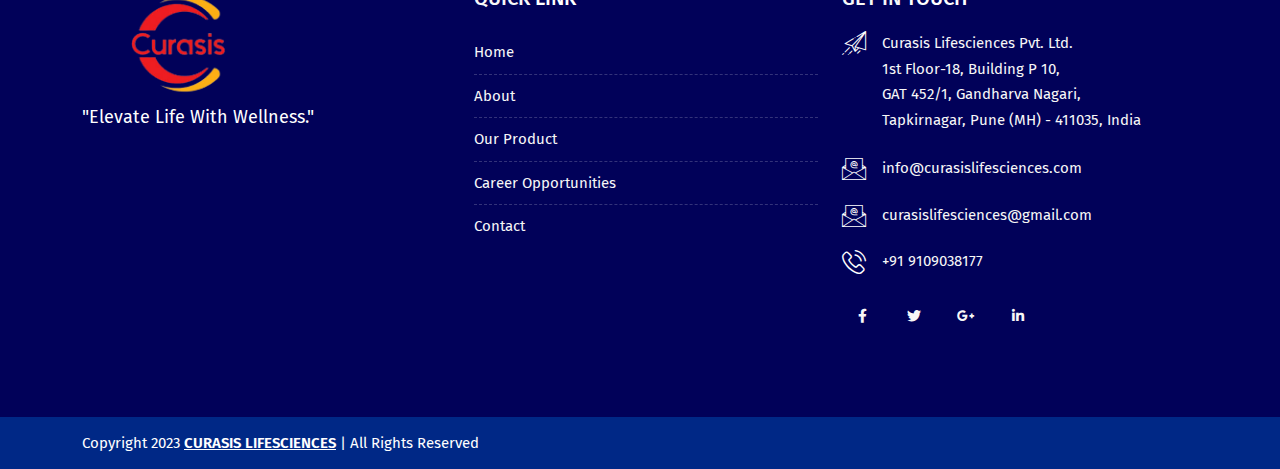
<file: contact.html>
<!DOCTYPE html>
<html lang="en">

<head>

<!-- meta tags -->
<meta charset="utf-8">
<meta name="keywords" content="Bootstrap 5, Hospital, Doctor, Medical, Multipurpose, Health, RTL" />
<meta name="description" content="Bootstrap 5 HTML5 Template" />
<meta name="author" content="www.themeht.com" />
<meta name="viewport" content="width=device-width, initial-scale=1">

<!-- Title -->
<title>Curasis Lifesciences</title>

<!-- favicon icon -->
<link rel="shortcut icon" href="images/logow.jpg" />

<!-- inject css start -->

<!--== bootstrap -->
<link href="css/bootstrap.min.css" rel="stylesheet" type="text/css" />

<!--== animate -->
<link href="css/animate.css" rel="stylesheet" type="text/css" />

<!--== fontawesome -->
<link href="css/fontawesome-all.css" rel="stylesheet" type="text/css" />

<!--== themify-icons -->
<link href="css/themify-icons.css" rel="stylesheet" type="text/css" />

<!--== magnific-popup -->
<link href="css/magnific-popup/magnific-popup.css" rel="stylesheet" type="text/css" />

<!--== owl-carousel -->
<link href="css/owl-carousel/owl.carousel.css" rel="stylesheet" type="text/css" />

<!--== datepicker -->
<link href="css/date-picker/date-picker.css" rel="stylesheet" type="text/css" />

<!--== spacing -->
<link href="css/spacing.css" rel="stylesheet" type="text/css" />

<!--== base -->
<link href="css/base.css" rel="stylesheet" type="text/css" />

<!--== shortcodes -->
<link href="css/shortcodes.css" rel="stylesheet" type="text/css" />

<!--== default-theme -->
<link href="css/style.css" rel="stylesheet" type="text/css" />

<!--== responsive -->
<link href="css/responsive.css" rel="stylesheet" type="text/css" />

<!--== color-customizer -->
<link href="#" data-style="styles" rel="stylesheet">
<link href="css/color-customize/color-customizer.css" rel="stylesheet" type="text/css" />

<link rel="stylesheet" href="css/anime.css">


</head>











<body>
    <div class="page-wrapper">

      
        
        <header id="site-header" class="header">
  
          <div id="header-wrap">
            <div class="container">
              <div class="row">
                <div class="col">
                  <!-- Navbar -->
                  <nav class="navbar navbar-expand-lg">
                    <a class="navbar-brand logo" href="index.html">
                      <img id="logo-img" class="img-fluid" src="images/logow.jpg" alt="">
                      <h6 style="color: darkblue;">"Elevate Life with Wellness."</h6>
                    </a>
                    <button class="navbar-toggler" type="button" data-bs-toggle="collapse" data-bs-target="#navbarNavDropdown" aria-expanded="false" aria-label="Toggle navigation"> <span class="navbar-toggler-icon"></span>
                    </button>
                    <div class="collapse navbar-collapse" id="navbarNavDropdown">
                      <!-- Left nav -->
                      <ul class="nav navbar-nav mx-auto">
                        <li class="nav-item dropdown"> <a class="nav-link active " href="index.html" >Home</a>
                         
                        </li>
                       <li class="nav-item dropdown position-static"> <a class="nav-link " href="about.html" >About Us</a>
                        
                        </li>
                        <li class="nav-item dropdown position-static"> <a class="nav-link" href="product.html" >Our Products</a>
                     
                        </li>
                        <li class="nav-item dropdown position-static"> <a class="nav-link " href="career.html">Career Opportunities</a>
                        </li>
                        <li class="nav-item dropdown position-static"> <a class="nav-link " href="contact.html">Contact Us</a>
                        </li>
                      </ul>
                    </div>
                
                  </nav>
                </div>
              </div>
            </div>
          </div>
        </header>

        
       
       
        <section  class="page-title overflow-hidden  " style="background-image: url(images/bg/ckl.jpg); background-repeat: no-repeat; background-size: cover; height: 1000px;">
          <div class="container">
              <div class="row align-items-center">
             
               
              </div>
            </div>
          </section> 



      

         


          <div class="page-content">

            <!--contact start-->
            
            <section>
              <div class="contact-box">
                <div class="container col-12">
                  <div class="row g-0 box-shadow">
       
                    <div class=" align-items-center">
                      <div>
                        <h2 class="title" style="color: darkblue;">Get In Touch</h2>
                        <p style="color: black; font-size: 17px;text-align: justify;"> If you have any questions or would like to discuss potential collaborations, please don't hesitate to reach out. Your satisfaction is our priority, and we are committed to responding promptly to your inquiries.</p>
                        <ul class="contact-info list-unstyled mt-4">
                          <li class="mb-4"><i class="flaticon-paper-plane"></i><span>Address:</span>
                            <p style="color: black; font-size: 17px; text-align: justify;"> 
                               Curasis Lifesciences Pvt. Ltd. <br> 1st Floor-18, Building P 10, <br> GAT 452/1, Gandharva Nagari, <br> Tapkirnagar, Pune (MH) - 411035, India  </p>
                          </li>
                          <li class="mb-4"><i class="flaticon-phone-call"></i><span>Phone:</span><a href="tel:+91 9109038177" style="color: black; font-size: 17px;"> +91 9109038177 </a>
                          </li>
                          <li><i class="flaticon-email"></i><span>Email</span><a href="mailto:info@curasislifesciences.com" style="color: black; font-size: 17px;"> info@curasislifesciences.com</a>
                          </a> 

                       </li>
                          <li><i class="flaticon-email"></i><span>Email</span><a href="mailto:curasislifesciences@gmail.com" style="color: black; font-size: 17px;"> curasislifesciences@gmail.com</a>
                             </a> 

                          </li>
                        



                        </ul>
                      </div>
                    </div>
                  </div>
                </div>
              </div>
            </section>
            
          




            

            
            </div>








 

 

            <footer class="footer dark-bg footer-2 jarallax" data-bg-img="" data-overlay="8" style="background-color:#010159;;">
              <div class="primary-footer">
                <div class="container">
                  <div class="row" >
                    <div class="col-lg-4 col-md-6 ">
                      <div class="footer-logo mb-3">
                        <a href="index.html">
                        <img id="footer-logo-white-img" class="img-fluid" src="images/logow.jpg" alt="">
                      </a>
                        <h6 style="color: white;">"Elevate Life With Wellness."</h6>
                    </div>
                    </div>
                   
                    <div class="col-lg-4 col-md-6 mt-5 mt-lg-0 footer-list ps-lg-4">
                          <h5>Quick <span class="text-theme">Link</span></h5>
                          <ul class="list-unstyled">
                            <li><a href="index.html">Home</a>
                            </li>
                            <li><a href="about.html">About</a>
                            </li>
                            <li><a href="product.html">Our Product</a>
                            </li>
                            <li><a href="career.html">Career Opportunities</a>
                            </li>
                            <li><a href="contact.html">Contact</a>
                            </li>
                          </ul>
                    </div>
                    <div class="col-lg-4 col-md-6 mt-5 mt-lg-0">
                          <h5>Get In <span class="text-theme">Touch</span></h5>
                          <ul class="media-icon list-unstyled">
                            <li class="mb-4"> <i class="flaticon-paper-plane"></i>
                              <p class="mb-0">Curasis Lifesciences Pvt. Ltd. <br>
                                1st Floor-18, Building P 10,<br>
                                GAT 452/1, Gandharva Nagari, <br>
                                Tapkirnagar, Pune (MH) - 411035, India</p>
                            </li>
                        
                          <li class="mb-4"> <i class="flaticon-email"></i>
                            <a href="mailto:info@curasislifesciences.com">info@curasislifesciences.com</a>
                          </li>
                            <li class="mb-4"> <i class="flaticon-email"></i>
                              <a href="mailto:curasislifesciences@gmail.com">curasislifesciences@gmail.com</a>
                            </li>
                          
                            <li> <i class="flaticon-phone-call"></i>
                              <a href="tel:+91 9109038177">+91 9109038177   </a>
                            </li>
                          </ul>   
                          <div class="subscribe-form style-2 mt-4">
                            <div class="social-icons social-hover circle">
                              <ul class="list-inline mb-0">
                                <li class="social-facebook"><a href="#"><i class="fab fa-facebook-f"></i></a>
                                </li>
                                <li class="social-twitter"><a href="#"><i class="fab fa-twitter"></i></a>
                                </li>
                                <li class="social-gplus"><a href="#"><i class="fab fa-google-plus-g"></i></a>
                                </li>
                                <li class="social-linkedin"><a href="#"><i class="fab fa-linkedin-in"></i></a>
                                </li>
                              </ul>
                            </div>
                          </div>    
                                  
                    </div>
                  </div>
                </div>
              </div>
              <div class="secondary-footer">
                <div class="container">
                  <div class="copyright">
                    <div class="row align-items-center">
                      <div class="col-md-8">
                       <span>Copyright 2023  <a target="_blank" href="http://curasislifesciences.com/">curasis  lifesciences</a> | All Rights Reserved</span>
                      </div>
                     
                    </div>
                  </div>
                </div>
              </div>
            </footer>
  
  <!--footer end-->
  
  
  </div>
  
  
  
  
  
<script src="js/theme.js"></script>

<!--== magnific-popup -->
<script src="js/magnific-popup/jquery.magnific-popup.min.js"></script> 

<!--== owl-carousel -->
<script src="js/owl-carousel/owl.carousel.min.js"></script> 

<!--== jarallax -->
<script src="js/jarallax/jarallax.min.js"></script> 

<!--== counter -->
<script src="js/counter/counter.js"></script> 

<!--== skill -->
<script src="js/skill/circle-progressbar.js"></script> 

<!--== countdown -->
<script src="js/countdown/jquery.countdown.min.js"></script> 

<!--== isotope -->
<script src="js/isotope/isotope.pkgd.min.js"></script> 

<!--== contact-form -->
<script src="js/contact-form/contact-form.js"></script>

<!--== datepicker -->
<script src="js/date-picker/date-picker.js"></script>

<!--== color-customize -->
<script src="js/color-customize/color-customizer.js"></script> 

<!--== wow -->
<script src="js/wow.min.js"></script>

<!--== theme-script -->
<script src="js/theme-script.js"></script>






</body>

</html>
</file>
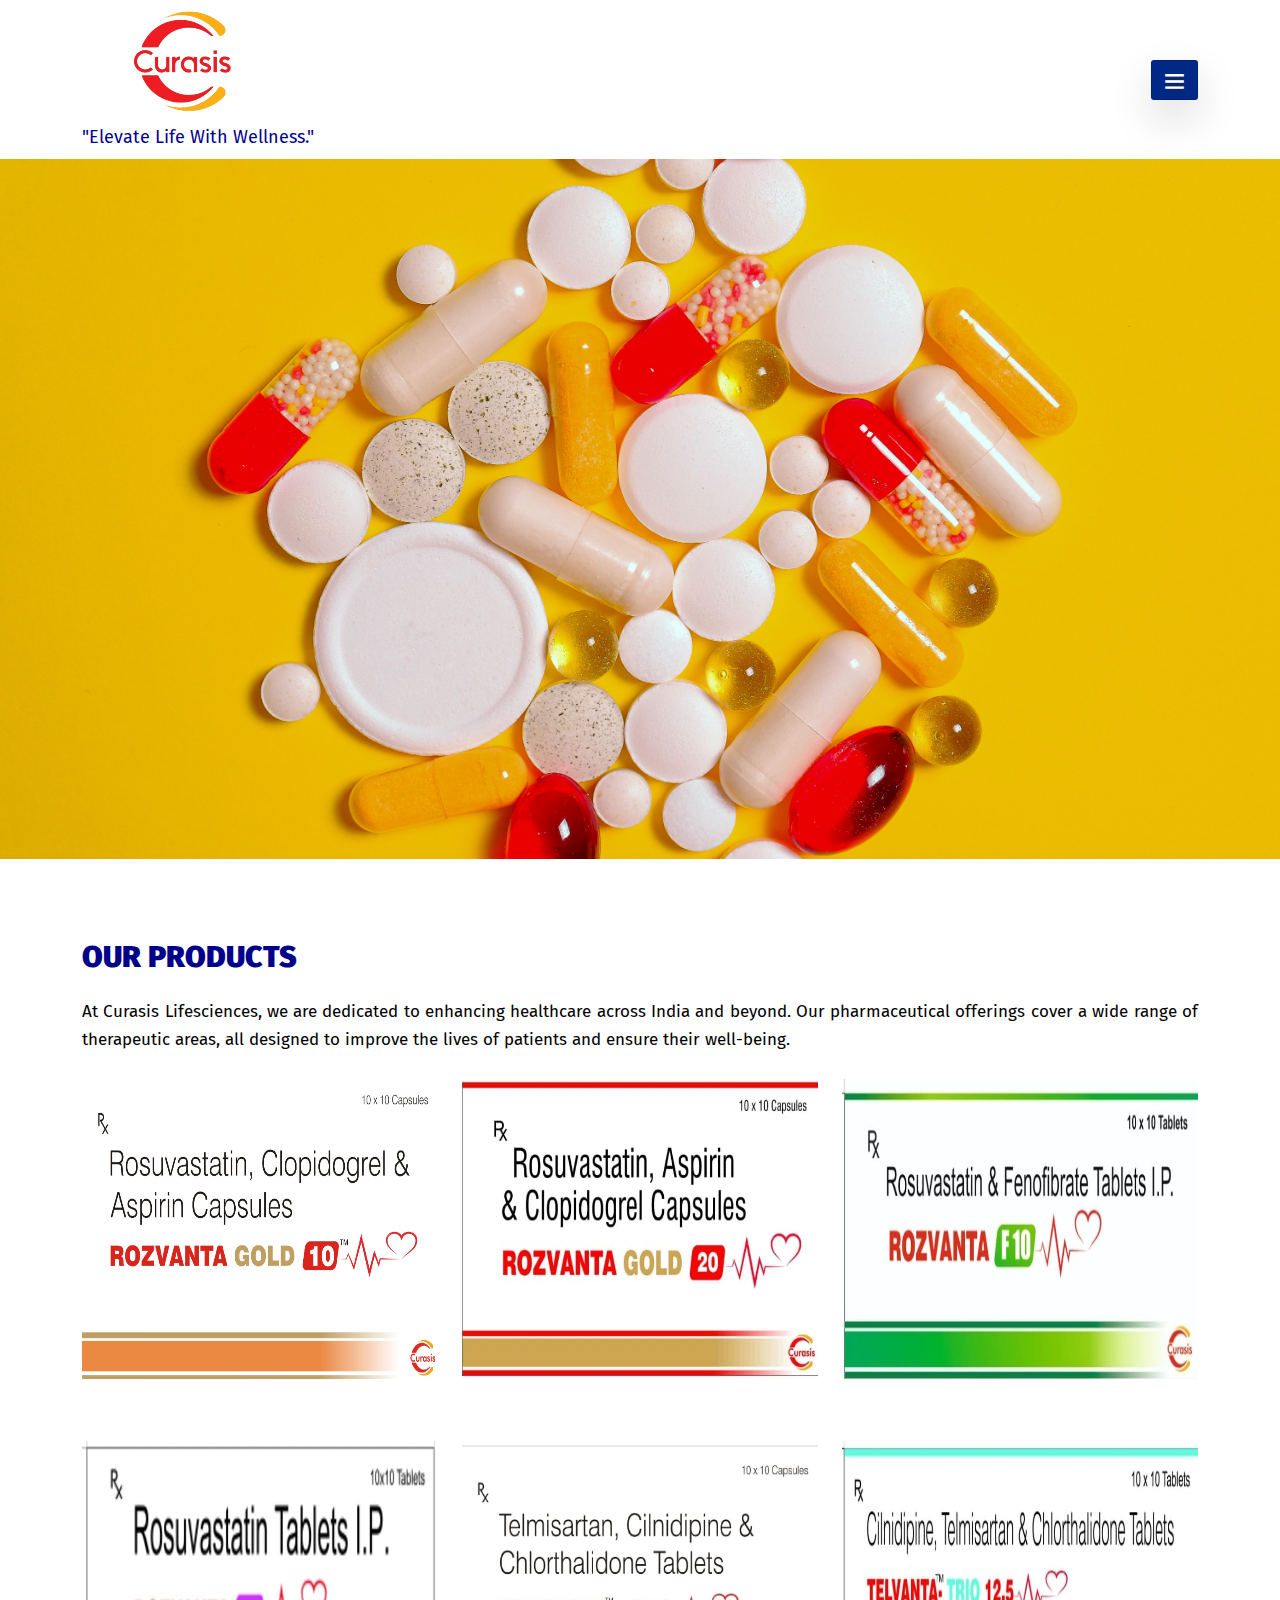
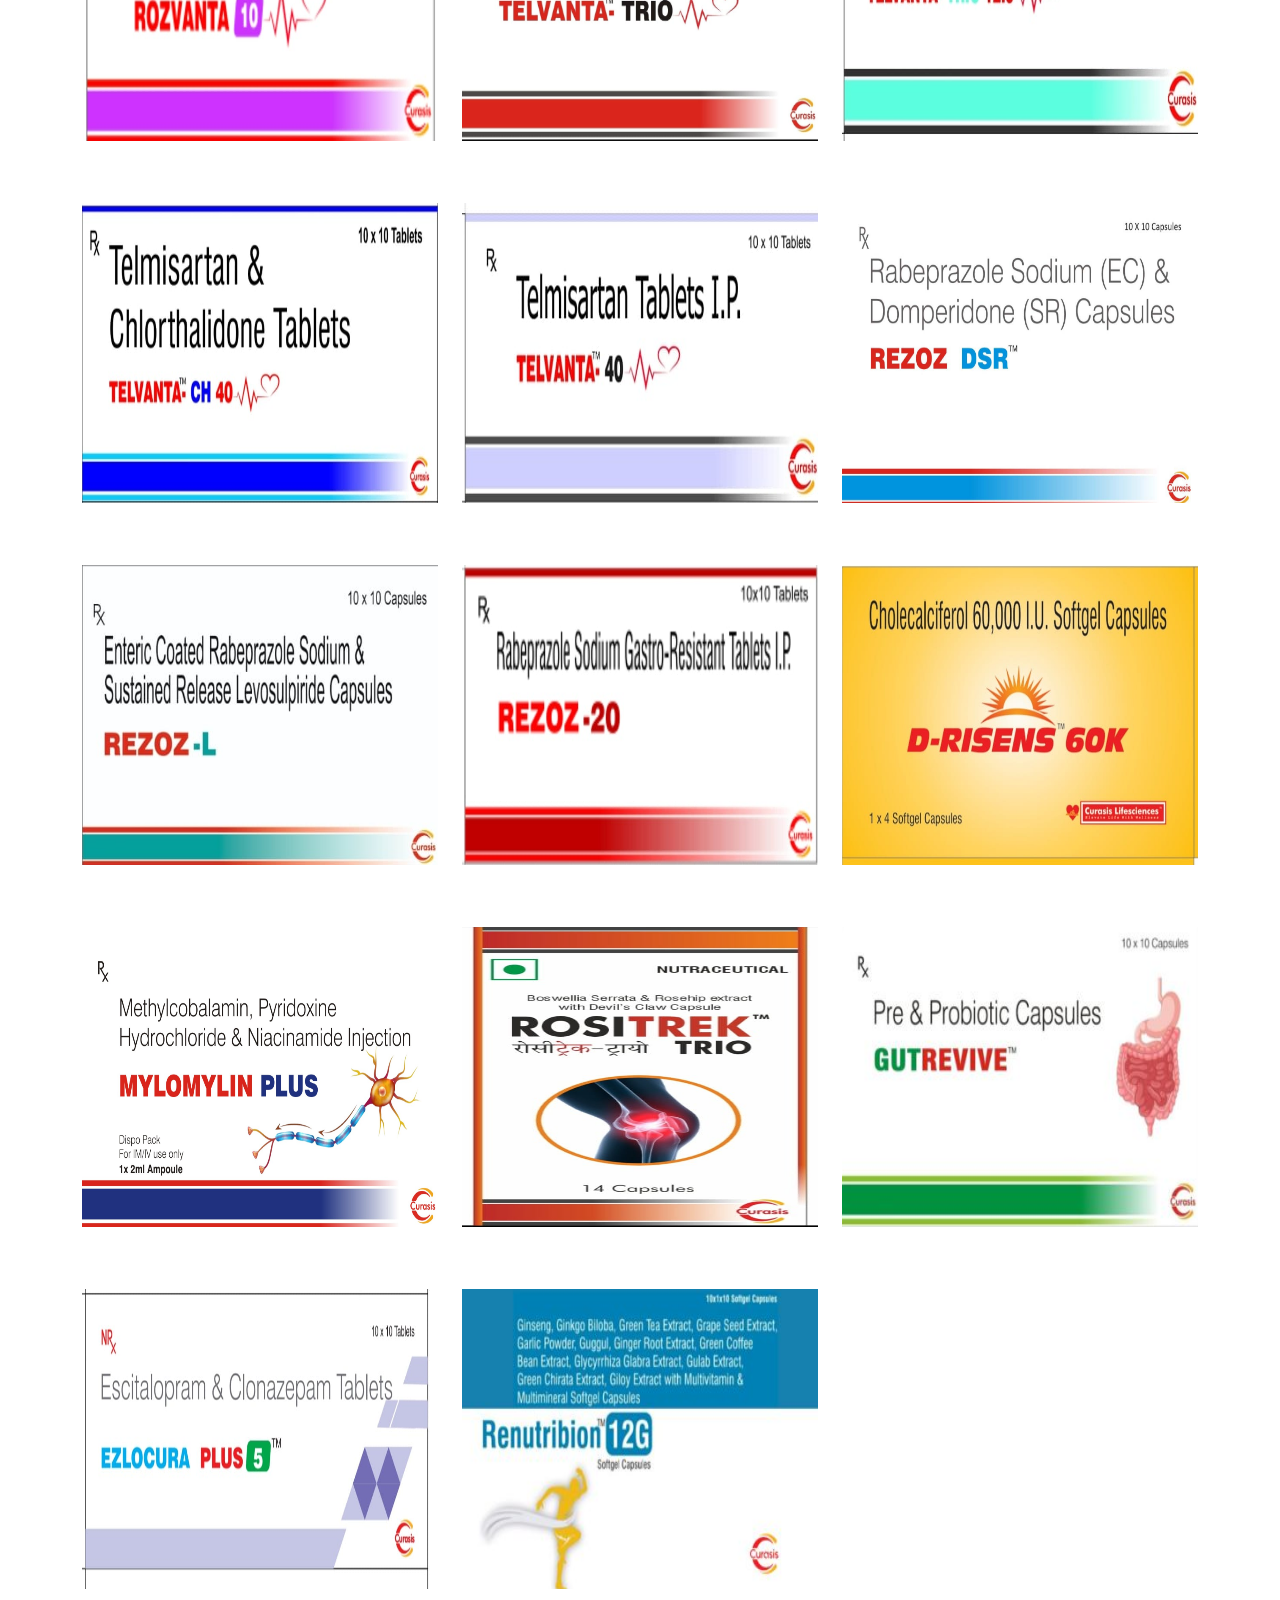
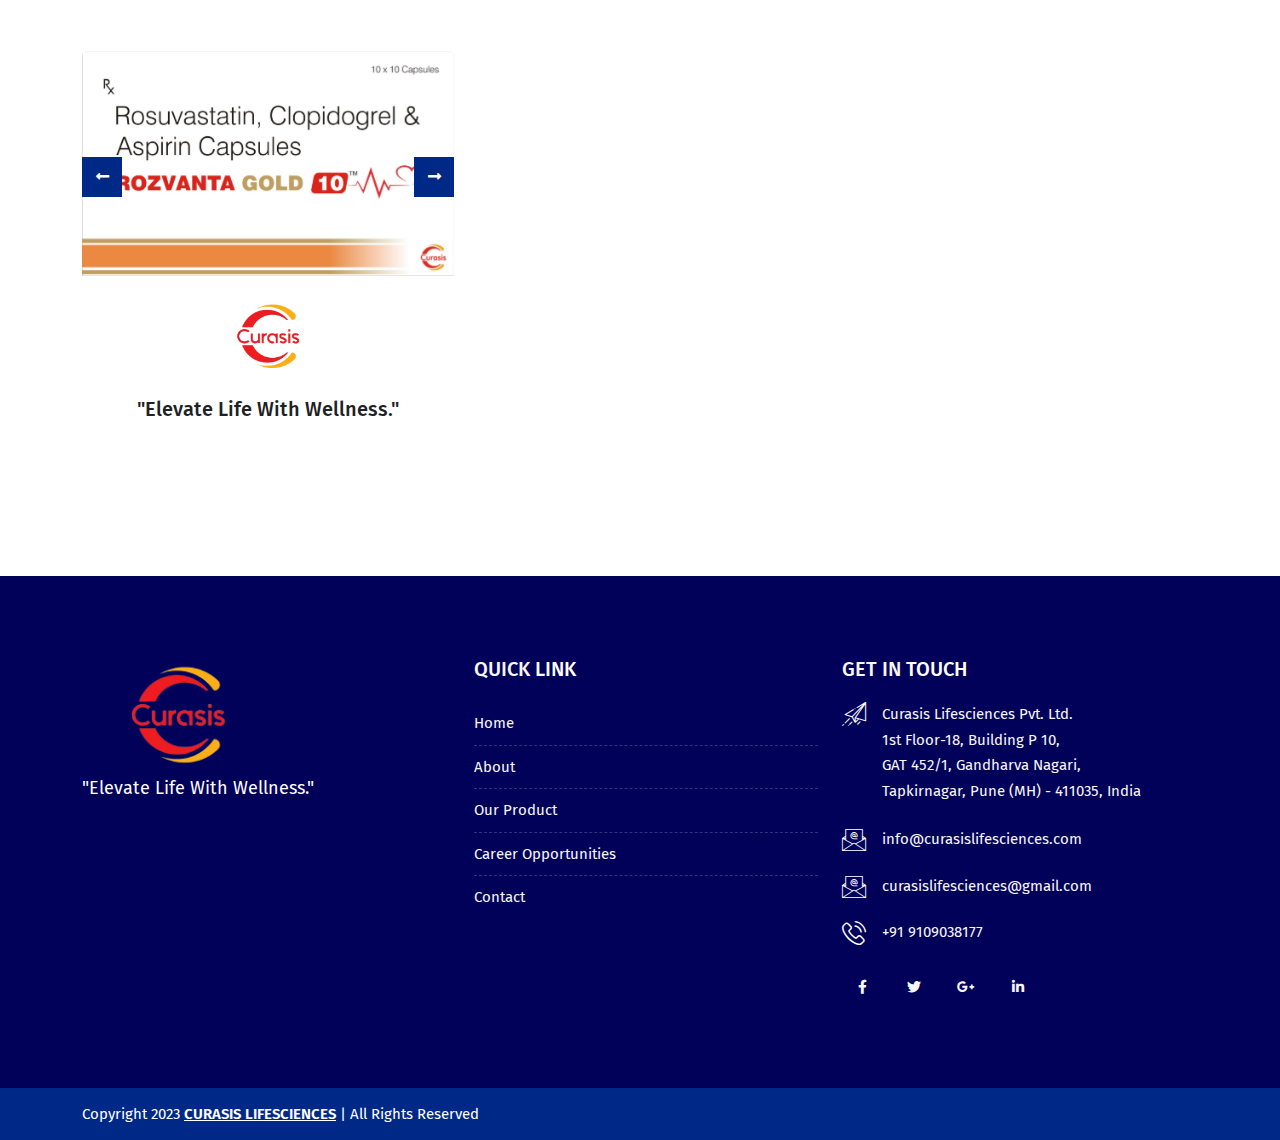
<file: product.html>
<!DOCTYPE html>
<html lang="en">

<head>

<!-- meta tags -->
<meta charset="utf-8">
<meta name="keywords" content="Bootstrap 5, Hospital, Doctor, Medical, Multipurpose, Health, RTL" />
<meta name="description" content="Bootstrap 5 HTML5 Template" />
<meta name="author" content="www.themeht.com" />
<meta name="viewport" content="width=device-width, initial-scale=1">

<!-- Title -->
<title>Curasis Lifesciences</title>

<!-- favicon icon -->
<link rel="shortcut icon" href="images/logow.jpg" />

<!-- inject css start -->

<!--== bootstrap -->
<link href="css/bootstrap.min.css" rel="stylesheet" type="text/css" />

<!--== animate -->
<link href="css/animate.css" rel="stylesheet" type="text/css" />

<!--== fontawesome -->
<link href="css/fontawesome-all.css" rel="stylesheet" type="text/css" />

<!--== themify-icons -->
<link href="css/themify-icons.css" rel="stylesheet" type="text/css" />

<!--== magnific-popup -->
<link href="css/magnific-popup/magnific-popup.css" rel="stylesheet" type="text/css" />

<!--== owl-carousel -->
<link href="css/owl-carousel/owl.carousel.css" rel="stylesheet" type="text/css" />

<!--== datepicker -->
<link href="css/date-picker/date-picker.css" rel="stylesheet" type="text/css" />

<!--== spacing -->
<link href="css/spacing.css" rel="stylesheet" type="text/css" />

<!--== base -->
<link href="css/base.css" rel="stylesheet" type="text/css" />

<!--== shortcodes -->
<link href="css/shortcodes.css" rel="stylesheet" type="text/css" />

<!--== default-theme -->
<link href="css/style.css" rel="stylesheet" type="text/css" />

<!--== responsive -->
<link href="css/responsive.css" rel="stylesheet" type="text/css" />

<!--== color-customizer -->
<link href="#" data-style="styles" rel="stylesheet">
<link href="css/color-customize/color-customizer.css" rel="stylesheet" type="text/css" />


<!-- inject css end -->
<link rel="stylesheet" href="css/anime.css">


</head>











<body>
    <div class="page-wrapper">

     
        
        
        <!--header start-->
        
        <header id="site-header" class="header">
          
          <div id="header-wrap">
            <div class="container">
              <div class="row">
                <div class="col">
                  <!-- Navbar -->
                  <nav class="navbar navbar-expand-lg">
                    <a class="navbar-brand logo" href="index.html">
                      <img id="logo-img" class="img-fluid" src="images/logow.jpg" alt="">
              <h6 style="color: darkblue;">"Elevate Life with Wellness."</h6>
                      
                    </a>
                    <button class="navbar-toggler" type="button" data-bs-toggle="collapse" data-bs-target="#navbarNavDropdown" aria-expanded="false" aria-label="Toggle navigation"> <span class="navbar-toggler-icon"></span>
                    </button>
                    <div class="collapse navbar-collapse" id="navbarNavDropdown">
                      <!-- Left nav -->
                      <ul class="nav navbar-nav mx-auto">
                        <li class="nav-item dropdown"> <a class="nav-link active " href="index.html" >Home</a>
                         
                        </li>
                       <li class="nav-item dropdown position-static"> <a class="nav-link " href="about.html" >About Us</a>
                        
                        </li>
                        <li class="nav-item dropdown position-static"> <a class="nav-link" href="product.html" >Our Products</a>
                     
                        </li>
                        <li class="nav-item dropdown position-static"> <a class="nav-link " href="career.html">Career Opportunities</a>
                        </li>
                        <li class="nav-item dropdown position-static"> <a class="nav-link " href="contact.html">Contact Us</a>
                        </li>
                      </ul>
                    </div>
                 
                  </nav>
                </div>
              </div>
            </div>
          </div>
        </header>







        <section class="page-title overflow-hidden " style="background-image: url(images/bg/lok.jpg); background-repeat: no-repeat; background-size: cover; height: 1000px;">
          <div class="container">
              <div class="row align-items-center">
                <!-- <div class="col-lg-6 col-md-12">
                  <h1 class="title mb-0">Our Products </h1>
                </div> -->
               
              </div>
            </div>
          </section> 


          <div class="page-content">











          <section>
            <div class="container">
             


              <div class="col-12" >
                <div class="section-title mb-4">
                  <h3 style="color: darkblue; font-weight: 1000;">OUR PRODUCTS</h3>
                  <br>
                  <p class="title" style="color: black; font-size: 17px; text-align: justify;">At Curasis Lifesciences, we are dedicated to enhancing healthcare across India and beyond. Our pharmaceutical offerings cover a wide range of therapeutic areas, all designed to improve the lives of patients and ensure their well-being.</p>
                </div>        
              
            
            
              
                 
                
                
        
        
        
        
        
            
              
              
              </div>




              
              
              <div class="row">
                <div class="col-lg-4 col-md-6">
                  <div class="service-item">
                    <div class="service-images">
                      <img class="img-fluid" src="images/tabs/rozvantagold10.jpg" alt="">
                    </div>
                  </div>
                </div>
                <div class="col-lg-4 col-md-6 mt-5 mt-md-0">
                  <div class="service-item">
                    <div class="service-images">
                      <img class="img-fluid" src="images/tabs/rozvantagold20.jpg" alt="">
                    </div>
                  </div>
                </div>
                <div class="col-lg-4 col-md-6 mt-5 mt-lg-0">
                  <div class="service-item">
                    <div class="service-images">
                      <img class="img-fluid" src="images/tabs/RozvantaF10.jpg" alt="">
                    </div>
                  </div>
                </div>
                <div class="col-lg-4 col-md-6 mt-5">
                  <div class="service-item">
                    <div class="service-images">
                      <img class="img-fluid" src="images/tabs/rozvanta10.jpg" alt="">
                    </div>
                  </div>
                </div>
                <div class="col-lg-4 col-md-6 mt-5">
                  <div class="service-item">
                    <div class="service-images">
                      <img class="img-fluid" src="images/tabs/telvantaTrio.jpg" alt="">
                    </div>
                  </div>
                </div>
                <div class="col-lg-4 col-md-6 mt-5">
                  <div class="service-item">
                    <div class="service-images">
                      <img class="img-fluid" src="images/tabs/telvantaTrio125.jpg" alt="">
                    </div>
                  </div>
                </div>
                <div class="col-lg-4 col-md-6 mt-5">
                  <div class="service-item">
                    <div class="service-images">
                      <img class="img-fluid" src="images/tabs/telvantaCH40.jpg" alt="">
                    </div>
                  </div>
                </div>
                <div class="col-lg-4 col-md-6 mt-5">
                  <div class="service-item">
                    <div class="service-images">
                      <img class="img-fluid" src="images/tabs/telvanta40.jpg" alt="">
                    </div>
                  </div>
                </div>
                <div class="col-lg-4 col-md-6 mt-5">
                  <div class="service-item">
                    <div class="service-images">
                      <img class="img-fluid" src="images/tabs/rezozDSR.jpg" alt="">
                    </div>
                  </div>
                </div>
                <div class="col-lg-4 col-md-6 mt-5">
                  <div class="service-item">
                    <div class="service-images">
                      <img class="img-fluid" src="images/tabs/Rezoz-L.jpg" alt="">
                    </div>
                  </div>
                </div>
                <div class="col-lg-4 col-md-6 mt-5">
                  <div class="service-item">
                    <div class="service-images">
                      <img class="img-fluid" src="images/tabs/rezoz20.jpg" alt="">
                    </div>
                  </div>
                </div>
                <div class="col-lg-4 col-md-6 mt-5">
                  <div class="service-item">
                    <div class="service-images">
                      <img class="img-fluid" src="images/tabs/Drisens.jpg" alt="">
                    </div>
                  </div>
                </div>
                <div class="col-lg-4 col-md-6 mt-5">
                  <div class="service-item">
                    <div class="service-images">
                      <img class="img-fluid" src="images/tabs/mylomylin.jpg" alt="">
                    </div>
                  </div>
                </div>
                <div class="col-lg-4 col-md-6 mt-5">
                  <div class="service-item">
                    <div class="service-images">
                      <img class="img-fluid" src="images/tabs/rositekTrio.jpg" alt="">
                    </div>
                  </div>
                </div>
                <div class="col-lg-4 col-md-6 mt-5">
                  <div class="service-item">
                    <div class="service-images">
                      <img class="img-fluid" src="images/tabs/gutrevive.jpg" alt="">
                    </div>
                  </div>
                </div>
                <div class="col-lg-4 col-md-6 mt-5">
                  <div class="service-item">
                    <div class="service-images">
                      <img class="img-fluid" src="images/tabs/ezlocura.jpg" alt="">
                    </div>
                  </div>
                </div>
                <div class="col-lg-4 col-md-6 mt-5">
                  <div class="service-item">
                    <div class="service-images">
                      <img class="img-fluid" src="images/tabs/renutribion.jpg" alt="">
                    </div>
                  </div>
                </div>
              </div>
              



                <div class="col-lg-4 col-md-6 mt-5">
                  <div class="service-item">
                    <div class="post">
                      <div class="owl-carousel no-pb" data-dots="false" data-nav="true" data-items="1">
                        <div class="item">
                          <img class="img-fluid w-100" src="images/bg/sav.jpg" alt="">
                        </div>
                       
                     
                        <div class="item">
                          <img class="img-fluid w-100" src="images/bg/lolo.jpg" alt="">
                        </div>
                        <div class="item">
                          <img class="img-fluid w-100" src="images/bg/myjpg.jpg" alt="">
                        </div>
                        <div class="item">
                          <img class="img-fluid w-100" src="images/bg/risen.jpg" alt="">
                        </div>
                        <div class="item">
                          <img class="img-fluid w-100" src="images/bg/gutriver.jpg" alt="">
                        </div>
                        <div class="item">
                          <img class="img-fluid w-100" src="images/bg/lm.jpg" alt="">
                        </div>
                        <div class="item">
                          <img class="img-fluid w-100" src="images/bg/tell.jpg" alt="">
                        </div>
                       
                      </div>
                      <div class="post-desc">
                        <div class="post-meta">
                          <ul class="list-inline">
                          
                          </ul>
                        </div>
                        <div class="post-title">
                          <h5><a href="index.html">
                        <img src="images/logow.jpg" alt="" style="height: 80px;
                        margin-top: -50px;">
                        <p>"Elevate Life With Wellness."</p>
                          </a></h5>
                        </div>
                     
                      </div>
                    </div>
                  </div>
                </div>



             


            





              </div>
            </div>
          </section>











         
</div>



<footer class="footer dark-bg footer-2 jarallax" data-bg-img="" data-overlay="8" style="background-color:#010159;;">
  <div class="primary-footer">
    <div class="container">
      <div class="row" >
        <div class="col-lg-4 col-md-6 ">
          <div class="footer-logo mb-3">
            <a href="index.html">
            <img id="footer-logo-white-img" class="img-fluid" src="images/logow.jpg" alt=""></a>
            
            <h6 style="color: white;">"Elevate Life With Wellness."</h6>
        </div>
        </div>
       
        <div class="col-lg-4 col-md-6 mt-5 mt-lg-0 footer-list ps-lg-4">
              <h5>Quick <span class="text-theme">Link</span></h5>
              <ul class="list-unstyled">
                <li><a href="index.html">Home</a>
                </li>
                <li><a href="about.html">About</a>
                </li>
                <li><a href="product.html">Our Product</a>
                </li>
                <li><a href="career.html">Career Opportunities</a>
                </li>
                <li><a href="contact.html">Contact</a>
                </li>
              </ul>
        </div>
        <div class="col-lg-4 col-md-6 mt-5 mt-lg-0">
              <h5>Get In <span class="text-theme">Touch</span></h5>
              <ul class="media-icon list-unstyled">
                <li class="mb-4"> <i class="flaticon-paper-plane"></i>
                  <p class="mb-0">Curasis Lifesciences Pvt. Ltd. <br>
                    1st Floor-18, Building P 10,<br>
                    GAT 452/1, Gandharva Nagari, <br>
                    Tapkirnagar, Pune (MH) - 411035, India</p>
                </li>
            
              <li class="mb-4"> <i class="flaticon-email"></i>
                <a href="mailto:info@curasislifesciences.com">info@curasislifesciences.com</a>
              </li>
                <li class="mb-4"> <i class="flaticon-email"></i>
                  <a href="mailto:curasislifesciences@gmail.com">curasislifesciences@gmail.com</a>
                </li>
              
                <li> <i class="flaticon-phone-call"></i>
                  <a href="tel:+91 9109038177">+91 9109038177   </a>
                </li>
              </ul>   
              <div class="subscribe-form style-2 mt-4">
                <div class="social-icons social-hover circle">
                  <ul class="list-inline mb-0">
                    <li class="social-facebook"><a href="#"><i class="fab fa-facebook-f"></i></a>
                    </li>
                    <li class="social-twitter"><a href="#"><i class="fab fa-twitter"></i></a>
                    </li>
                    <li class="social-gplus"><a href="#"><i class="fab fa-google-plus-g"></i></a>
                    </li>
                    <li class="social-linkedin"><a href="#"><i class="fab fa-linkedin-in"></i></a>
                    </li>
                  </ul>
                </div>
              </div>    
                      
        </div>
      </div>
    </div>
  </div>
  <div class="secondary-footer">
    <div class="container">
      <div class="copyright">
        <div class="row align-items-center">
          <div class="col-md-8">
           <span>Copyright 2023  <a target="_blank" href="http://curasislifesciences.com/">curasis  lifesciences</a> | All Rights Reserved</span>
          </div>
         
        </div>
      </div>
    </div>
  </div>
</footer>
  
  <!--footer end-->
  
  
  </div>
  
  
  
  
  
<script src="js/theme.js"></script>

<!--== magnific-popup -->
<script src="js/magnific-popup/jquery.magnific-popup.min.js"></script> 

<!--== owl-carousel -->
<script src="js/owl-carousel/owl.carousel.min.js"></script> 

<!--== jarallax -->
<script src="js/jarallax/jarallax.min.js"></script> 

<!--== counter -->
<script src="js/counter/counter.js"></script> 

<!--== skill -->
<script src="js/skill/circle-progressbar.js"></script> 

<!--== countdown -->
<script src="js/countdown/jquery.countdown.min.js"></script> 

<!--== isotope -->
<script src="js/isotope/isotope.pkgd.min.js"></script> 

<!--== contact-form -->
<script src="js/contact-form/contact-form.js"></script>

<!--== datepicker -->
<script src="js/date-picker/date-picker.js"></script>

<!--== color-customize -->
<script src="js/color-customize/color-customizer.js"></script> 

<!--== wow -->
<script src="js/wow.min.js"></script>

<!--== theme-script -->
<script src="js/theme-script.js"></script>


 




</body>

</html>
</file>
<file: css/themify-icons.css>
@font-face {
	font-family: 'themify';
	src:url('../fonts/themify9f24.eot?-fvbane');
	src:url('../fonts/themifyd41d.eot?#iefix-fvbane') format('embedded-opentype'),
		url('../fonts/themify9f24.woff?-fvbane') format('woff'),
		url('../fonts/themify9f24.ttf?-fvbane') format('truetype'),
		url('../fonts/themify9f24.svg?-fvbane#themify') format('svg');
	font-weight: normal;
	font-style: normal;
}

[class^="ti-"], [class*=" ti-"] {
	font-family: 'themify';
	speak: none;
	font-style: normal;
	font-weight: normal;
	font-variant: normal;
	text-transform: none;
	/*line-height: 1;*/

	/* Better Font Rendering =========== */
	-webkit-font-smoothing: antialiased;
	-moz-osx-font-smoothing: grayscale;
}

.ti-wand:before {
	content: "\e600";
}
.ti-volume:before {
	content: "\e601";
}
.ti-user:before {
	content: "\e602";
}
.ti-unlock:before {
	content: "\e603";
}
.ti-unlink:before {
	content: "\e604";
}
.ti-trash:before {
	content: "\e605";
}
.ti-thought:before {
	content: "\e606";
}
.ti-target:before {
	content: "\e607";
}
.ti-tag:before {
	content: "\e608";
}
.ti-tablet:before {
	content: "\e609";
}
.ti-star:before {
	content: "\e60a";
}
.ti-spray:before {
	content: "\e60b";
}
.ti-signal:before {
	content: "\e60c";
}
.ti-shopping-cart:before {
	content: "\e60d";
}
.ti-shopping-cart-full:before {
	content: "\e60e";
}
.ti-settings:before {
	content: "\e60f";
}
.ti-search:before {
	content: "\e610";
}
.ti-zoom-in:before {
	content: "\e611";
}
.ti-zoom-out:before {
	content: "\e612";
}
.ti-cut:before {
	content: "\e613";
}
.ti-ruler:before {
	content: "\e614";
}
.ti-ruler-pencil:before {
	content: "\e615";
}
.ti-ruler-alt:before {
	content: "\e616";
}
.ti-bookmark:before {
	content: "\e617";
}
.ti-bookmark-alt:before {
	content: "\e618";
}
.ti-reload:before {
	content: "\e619";
}
.ti-plus:before {
	content: "\e61a";
}
.ti-pin:before {
	content: "\e61b";
}
.ti-pencil:before {
	content: "\e61c";
}
.ti-pencil-alt:before {
	content: "\e61d";
}
.ti-paint-roller:before {
	content: "\e61e";
}
.ti-paint-bucket:before {
	content: "\e61f";
}
.ti-na:before {
	content: "\e620";
}
.ti-mobile:before {
	content: "\e621";
}
.ti-minus:before {
	content: "\e622";
}
.ti-medall:before {
	content: "\e623";
}
.ti-medall-alt:before {
	content: "\e624";
}
.ti-marker:before {
	content: "\e625";
}
.ti-marker-alt:before {
	content: "\e626";
}
.ti-arrow-up:before {
	content: "\e627";
}
.ti-arrow-right:before {
	content: "\e628";
}
.ti-arrow-left:before {
	content: "\e629";
}
.ti-arrow-down:before {
	content: "\e62a";
}
.ti-lock:before {
	content: "\e62b";
}
.ti-location-arrow:before {
	content: "\e62c";
}
.ti-link:before {
	content: "\e62d";
}
.ti-layout:before {
	content: "\e62e";
}
.ti-layers:before {
	content: "\e62f";
}
.ti-layers-alt:before {
	content: "\e630";
}
.ti-key:before {
	content: "\e631";
}
.ti-import:before {
	content: "\e632";
}
.ti-image:before {
	content: "\e633";
}
.ti-heart:before {
	content: "\e634";
}
.ti-heart-broken:before {
	content: "\e635";
}
.ti-hand-stop:before {
	content: "\e636";
}
.ti-hand-open:before {
	content: "\e637";
}
.ti-hand-drag:before {
	content: "\e638";
}
.ti-folder:before {
	content: "\e639";
}
.ti-flag:before {
	content: "\e63a";
}
.ti-flag-alt:before {
	content: "\e63b";
}
.ti-flag-alt-2:before {
	content: "\e63c";
}
.ti-eye:before {
	content: "\e63d";
}
.ti-export:before {
	content: "\e63e";
}
.ti-exchange-vertical:before {
	content: "\e63f";
}
.ti-desktop:before {
	content: "\e640";
}
.ti-cup:before {
	content: "\e641";
}
.ti-crown:before {
	content: "\e642";
}
.ti-comments:before {
	content: "\e643";
}
.ti-comment:before {
	content: "\e644";
}
.ti-comment-alt:before {
	content: "\e645";
}
.ti-close:before {
	content: "\e646";
}
.ti-clip:before {
	content: "\e647";
}
.ti-angle-up:before {
	content: "\e648";
}
.ti-angle-right:before {
	content: "\e649";
}
.ti-angle-left:before {
	content: "\e64a";
}
.ti-angle-down:before {
	content: "\e64b";
}
.ti-check:before {
	content: "\e64c";
}
.ti-check-box:before {
	content: "\e64d";
}
.ti-camera:before {
	content: "\e64e";
}
.ti-announcement:before {
	content: "\e64f";
}
.ti-brush:before {
	content: "\e650";
}
.ti-briefcase:before {
	content: "\e651";
}
.ti-bolt:before {
	content: "\e652";
}
.ti-bolt-alt:before {
	content: "\e653";
}
.ti-blackboard:before {
	content: "\e654";
}
.ti-bag:before {
	content: "\e655";
}
.ti-move:before {
	content: "\e656";
}
.ti-arrows-vertical:before {
	content: "\e657";
}
.ti-arrows-horizontal:before {
	content: "\e658";
}
.ti-fullscreen:before {
	content: "\e659";
}
.ti-arrow-top-right:before {
	content: "\e65a";
}
.ti-arrow-top-left:before {
	content: "\e65b";
}
.ti-arrow-circle-up:before {
	content: "\e65c";
}
.ti-arrow-circle-right:before {
	content: "\e65d";
}
.ti-arrow-circle-left:before {
	content: "\e65e";
}
.ti-arrow-circle-down:before {
	content: "\e65f";
}
.ti-angle-double-up:before {
	content: "\e660";
}
.ti-angle-double-right:before {
	content: "\e661";
}
.ti-angle-double-left:before {
	content: "\e662";
}
.ti-angle-double-down:before {
	content: "\e663";
}
.ti-zip:before {
	content: "\e664";
}
.ti-world:before {
	content: "\e665";
}
.ti-wheelchair:before {
	content: "\e666";
}
.ti-view-list:before {
	content: "\e667";
}
.ti-view-list-alt:before {
	content: "\e668";
}
.ti-view-grid:before {
	content: "\e669";
}
.ti-uppercase:before {
	content: "\e66a";
}
.ti-upload:before {
	content: "\e66b";
}
.ti-underline:before {
	content: "\e66c";
}
.ti-truck:before {
	content: "\e66d";
}
.ti-timer:before {
	content: "\e66e";
}
.ti-ticket:before {
	content: "\e66f";
}
.ti-thumb-up:before {
	content: "\e670";
}
.ti-thumb-down:before {
	content: "\e671";
}
.ti-text:before {
	content: "\e672";
}
.ti-stats-up:before {
	content: "\e673";
}
.ti-stats-down:before {
	content: "\e674";
}
.ti-split-v:before {
	content: "\e675";
}
.ti-split-h:before {
	content: "\e676";
}
.ti-smallcap:before {
	content: "\e677";
}
.ti-shine:before {
	content: "\e678";
}
.ti-shift-right:before {
	content: "\e679";
}
.ti-shift-left:before {
	content: "\e67a";
}
.ti-shield:before {
	content: "\e67b";
}
.ti-notepad:before {
	content: "\e67c";
}
.ti-server:before {
	content: "\e67d";
}
.ti-quote-right:before {
	content: "\e67e";
}
.ti-quote-left:before {
	content: "\e67f";
}
.ti-pulse:before {
	content: "\e680";
}
.ti-printer:before {
	content: "\e681";
}
.ti-power-off:before {
	content: "\e682";
}
.ti-plug:before {
	content: "\e683";
}
.ti-pie-chart:before {
	content: "\e684";
}
.ti-paragraph:before {
	content: "\e685";
}
.ti-panel:before {
	content: "\e686";
}
.ti-package:before {
	content: "\e687";
}
.ti-music:before {
	content: "\e688";
}
.ti-music-alt:before {
	content: "\e689";
}
.ti-mouse:before {
	content: "\e68a";
}
.ti-mouse-alt:before {
	content: "\e68b";
}
.ti-money:before {
	content: "\e68c";
}
.ti-microphone:before {
	content: "\e68d";
}
.ti-menu:before {
	content: "\e68e";
}
.ti-menu-alt:before {
	content: "\e68f";
}
.ti-map:before {
	content: "\e690";
}
.ti-map-alt:before {
	content: "\e691";
}
.ti-loop:before {
	content: "\e692";
}
.ti-location-pin:before {
	content: "\e693";
}
.ti-list:before {
	content: "\e694";
}
.ti-light-bulb:before {
	content: "\e695";
}
.ti-Italic:before {
	content: "\e696";
}
.ti-info:before {
	content: "\e697";
}
.ti-infinite:before {
	content: "\e698";
}
.ti-id-badge:before {
	content: "\e699";
}
.ti-hummer:before {
	content: "\e69a";
}
.ti-home:before {
	content: "\e69b";
}
.ti-help:before {
	content: "\e69c";
}
.ti-headphone:before {
	content: "\e69d";
}
.ti-harddrives:before {
	content: "\e69e";
}
.ti-harddrive:before {
	content: "\e69f";
}
.ti-gift:before {
	content: "\e6a0";
}
.ti-game:before {
	content: "\e6a1";
}
.ti-filter:before {
	content: "\e6a2";
}
.ti-files:before {
	content: "\e6a3";
}
.ti-file:before {
	content: "\e6a4";
}
.ti-eraser:before {
	content: "\e6a5";
}
.ti-envelope:before {
	content: "\e6a6";
}
.ti-download:before {
	content: "\e6a7";
}
.ti-direction:before {
	content: "\e6a8";
}
.ti-direction-alt:before {
	content: "\e6a9";
}
.ti-dashboard:before {
	content: "\e6aa";
}
.ti-control-stop:before {
	content: "\e6ab";
}
.ti-control-shuffle:before {
	content: "\e6ac";
}
.ti-control-play:before {
	content: "\e6ad";
}
.ti-control-pause:before {
	content: "\e6ae";
}
.ti-control-forward:before {
	content: "\e6af";
}
.ti-control-backward:before {
	content: "\e6b0";
}
.ti-cloud:before {
	content: "\e6b1";
}
.ti-cloud-up:before {
	content: "\e6b2";
}
.ti-cloud-down:before {
	content: "\e6b3";
}
.ti-clipboard:before {
	content: "\e6b4";
}
.ti-car:before {
	content: "\e6b5";
}
.ti-calendar:before {
	content: "\e6b6";
}
.ti-book:before {
	content: "\e6b7";
}
.ti-bell:before {
	content: "\e6b8";
}
.ti-basketball:before {
	content: "\e6b9";
}
.ti-bar-chart:before {
	content: "\e6ba";
}
.ti-bar-chart-alt:before {
	content: "\e6bb";
}
.ti-back-right:before {
	content: "\e6bc";
}
.ti-back-left:before {
	content: "\e6bd";
}
.ti-arrows-corner:before {
	content: "\e6be";
}
.ti-archive:before {
	content: "\e6bf";
}
.ti-anchor:before {
	content: "\e6c0";
}
.ti-align-right:before {
	content: "\e6c1";
}
.ti-align-left:before {
	content: "\e6c2";
}
.ti-align-justify:before {
	content: "\e6c3";
}
.ti-align-center:before {
	content: "\e6c4";
}
.ti-alert:before {
	content: "\e6c5";
}
.ti-alarm-clock:before {
	content: "\e6c6";
}
.ti-agenda:before {
	content: "\e6c7";
}
.ti-write:before {
	content: "\e6c8";
}
.ti-window:before {
	content: "\e6c9";
}
.ti-widgetized:before {
	content: "\e6ca";
}
.ti-widget:before {
	content: "\e6cb";
}
.ti-widget-alt:before {
	content: "\e6cc";
}
.ti-wallet:before {
	content: "\e6cd";
}
.ti-video-clapper:before {
	content: "\e6ce";
}
.ti-video-camera:before {
	content: "\e6cf";
}
.ti-vector:before {
	content: "\e6d0";
}
.ti-themify-logo:before {
	content: "\e6d1";
}
.ti-themify-favicon:before {
	content: "\e6d2";
}
.ti-themify-favicon-alt:before {
	content: "\e6d3";
}
.ti-support:before {
	content: "\e6d4";
}
.ti-stamp:before {
	content: "\e6d5";
}
.ti-split-v-alt:before {
	content: "\e6d6";
}
.ti-slice:before {
	content: "\e6d7";
}
.ti-shortcode:before {
	content: "\e6d8";
}
.ti-shift-right-alt:before {
	content: "\e6d9";
}
.ti-shift-left-alt:before {
	content: "\e6da";
}
.ti-ruler-alt-2:before {
	content: "\e6db";
}
.ti-receipt:before {
	content: "\e6dc";
}
.ti-pin2:before {
	content: "\e6dd";
}
.ti-pin-alt:before {
	content: "\e6de";
}
.ti-pencil-alt2:before {
	content: "\e6df";
}
.ti-palette:before {
	content: "\e6e0";
}
.ti-more:before {
	content: "\e6e1";
}
.ti-more-alt:before {
	content: "\e6e2";
}
.ti-microphone-alt:before {
	content: "\e6e3";
}
.ti-magnet:before {
	content: "\e6e4";
}
.ti-line-double:before {
	content: "\e6e5";
}
.ti-line-dotted:before {
	content: "\e6e6";
}
.ti-line-dashed:before {
	content: "\e6e7";
}
.ti-layout-width-full:before {
	content: "\e6e8";
}
.ti-layout-width-default:before {
	content: "\e6e9";
}
.ti-layout-width-default-alt:before {
	content: "\e6ea";
}
.ti-layout-tab:before {
	content: "\e6eb";
}
.ti-layout-tab-window:before {
	content: "\e6ec";
}
.ti-layout-tab-v:before {
	content: "\e6ed";
}
.ti-layout-tab-min:before {
	content: "\e6ee";
}
.ti-layout-slider:before {
	content: "\e6ef";
}
.ti-layout-slider-alt:before {
	content: "\e6f0";
}
.ti-layout-sidebar-right:before {
	content: "\e6f1";
}
.ti-layout-sidebar-none:before {
	content: "\e6f2";
}
.ti-layout-sidebar-left:before {
	content: "\e6f3";
}
.ti-layout-placeholder:before {
	content: "\e6f4";
}
.ti-layout-menu:before {
	content: "\e6f5";
}
.ti-layout-menu-v:before {
	content: "\e6f6";
}
.ti-layout-menu-separated:before {
	content: "\e6f7";
}
.ti-layout-menu-full:before {
	content: "\e6f8";
}
.ti-layout-media-right-alt:before {
	content: "\e6f9";
}
.ti-layout-media-right:before {
	content: "\e6fa";
}
.ti-layout-media-overlay:before {
	content: "\e6fb";
}
.ti-layout-media-overlay-alt:before {
	content: "\e6fc";
}
.ti-layout-media-overlay-alt-2:before {
	content: "\e6fd";
}
.ti-layout-media-left-alt:before {
	content: "\e6fe";
}
.ti-layout-media-left:before {
	content: "\e6ff";
}
.ti-layout-media-center-alt:before {
	content: "\e700";
}
.ti-layout-media-center:before {
	content: "\e701";
}
.ti-layout-list-thumb:before {
	content: "\e702";
}
.ti-layout-list-thumb-alt:before {
	content: "\e703";
}
.ti-layout-list-post:before {
	content: "\e704";
}
.ti-layout-list-large-image:before {
	content: "\e705";
}
.ti-layout-line-solid:before {
	content: "\e706";
}
.ti-layout-grid4:before {
	content: "\e707";
}
.ti-layout-grid3:before {
	content: "\e708";
}
.ti-layout-grid2:before {
	content: "\e709";
}
.ti-layout-grid2-thumb:before {
	content: "\e70a";
}
.ti-layout-cta-right:before {
	content: "\e70b";
}
.ti-layout-cta-left:before {
	content: "\e70c";
}
.ti-layout-cta-center:before {
	content: "\e70d";
}
.ti-layout-cta-btn-right:before {
	content: "\e70e";
}
.ti-layout-cta-btn-left:before {
	content: "\e70f";
}
.ti-layout-column4:before {
	content: "\e710";
}
.ti-layout-column3:before {
	content: "\e711";
}
.ti-layout-column2:before {
	content: "\e712";
}
.ti-layout-accordion-separated:before {
	content: "\e713";
}
.ti-layout-accordion-merged:before {
	content: "\e714";
}
.ti-layout-accordion-list:before {
	content: "\e715";
}
.ti-ink-pen:before {
	content: "\e716";
}
.ti-info-alt:before {
	content: "\e717";
}
.ti-help-alt:before {
	content: "\e718";
}
.ti-headphone-alt:before {
	content: "\e719";
}
.ti-hand-point-up:before {
	content: "\e71a";
}
.ti-hand-point-right:before {
	content: "\e71b";
}
.ti-hand-point-left:before {
	content: "\e71c";
}
.ti-hand-point-down:before {
	content: "\e71d";
}
.ti-gallery:before {
	content: "\e71e";
}
.ti-face-smile:before {
	content: "\e71f";
}
.ti-face-sad:before {
	content: "\e720";
}
.ti-credit-card:before {
	content: "\e721";
}
.ti-control-skip-forward:before {
	content: "\e722";
}
.ti-control-skip-backward:before {
	content: "\e723";
}
.ti-control-record:before {
	content: "\e724";
}
.ti-control-eject:before {
	content: "\e725";
}
.ti-comments-smiley:before {
	content: "\e726";
}
.ti-brush-alt:before {
	content: "\e727";
}
.ti-youtube:before {
	content: "\e728";
}
.ti-vimeo:before {
	content: "\e729";
}
.ti-twitter:before {
	content: "\e72a";
}
.ti-time:before {
	content: "\e72b";
}
.ti-tumblr:before {
	content: "\e72c";
}
.ti-skype:before {
	content: "\e72d";
}
.ti-share:before {
	content: "\e72e";
}
.ti-share-alt:before {
	content: "\e72f";
}
.ti-rocket:before {
	content: "\e730";
}
.ti-pinterest:before {
	content: "\e731";
}
.ti-new-window:before {
	content: "\e732";
}
.ti-microsoft:before {
	content: "\e733";
}
.ti-list-ol:before {
	content: "\e734";
}
.ti-linkedin:before {
	content: "\e735";
}
.ti-layout-sidebar-2:before {
	content: "\e736";
}
.ti-layout-grid4-alt:before {
	content: "\e737";
}
.ti-layout-grid3-alt:before {
	content: "\e738";
}
.ti-layout-grid2-alt:before {
	content: "\e739";
}
.ti-layout-column4-alt:before {
	content: "\e73a";
}
.ti-layout-column3-alt:before {
	content: "\e73b";
}
.ti-layout-column2-alt:before {
	content: "\e73c";
}
.ti-instagram:before {
	content: "\e73d";
}
.ti-google:before {
	content: "\e73e";
}
.ti-github:before {
	content: "\e73f";
}
.ti-flickr:before {
	content: "\e740";
}
.ti-facebook:before {
	content: "\e741";
}
.ti-dropbox:before {
	content: "\e742";
}
.ti-dribbble:before {
	content: "\e743";
}
.ti-apple:before {
	content: "\e744";
}
.ti-android:before {
	content: "\e745";
}
.ti-save:before {
	content: "\e746";
}
.ti-save-alt:before {
	content: "\e747";
}
.ti-yahoo:before {
	content: "\e748";
}
.ti-wordpress:before {
	content: "\e749";
}
.ti-vimeo-alt:before {
	content: "\e74a";
}
.ti-twitter-alt:before {
	content: "\e74b";
}
.ti-tumblr-alt:before {
	content: "\e74c";
}
.ti-trello:before {
	content: "\e74d";
}
.ti-stack-overflow:before {
	content: "\e74e";
}
.ti-soundcloud:before {
	content: "\e74f";
}
.ti-sharethis:before {
	content: "\e750";
}
.ti-sharethis-alt:before {
	content: "\e751";
}
.ti-reddit:before {
	content: "\e752";
}
.ti-pinterest-alt:before {
	content: "\e753";
}
.ti-microsoft-alt:before {
	content: "\e754";
}
.ti-linux:before {
	content: "\e755";
}
.ti-jsfiddle:before {
	content: "\e756";
}
.ti-joomla:before {
	content: "\e757";
}
.ti-html5:before {
	content: "\e758";
}
.ti-flickr-alt:before {
	content: "\e759";
}
.ti-email:before {
	content: "\e75a";
}
.ti-drupal:before {
	content: "\e75b";
}
.ti-dropbox-alt:before {
	content: "\e75c";
}
.ti-css3:before {
	content: "\e75d";
}
.ti-rss:before {
	content: "\e75e";
}
.ti-rss-alt:before {
	content: "\e75f";
}
</file>
<file: css/date-picker/date-picker.css>
.ui-helper-hidden {
	display: none;
}

.ui-helper-hidden-accessible {
	border: 0;
	clip: rect(0 0 0 0);
	height: 1px;
	margin: -1px;
	overflow: hidden;
	padding: 0;
	position: absolute;
	width: 1px;
}

.ui-helper-reset {
	margin: 0;
	padding: 0;
	border: 0;
	outline: 0;
	line-height: 1.3;
	text-decoration: none;
	font-size: 100%;
	list-style: none;
}

.ui-helper-clearfix:before,
.ui-helper-clearfix:after {
	content: "";
	display: table;
	border-collapse: collapse;
}

.ui-helper-clearfix:after {
	clear: both;
}

.ui-helper-zfix {
	width: 100%;
	height: 100%;
	top: 0;
	left: 0;
	position: absolute;
	opacity: 0;
	filter: Alpha(Opacity=0);
	/* support: IE8 */
}

.ui-front {
	z-index: 100;
}


/* Interaction Cues
----------------------------------*/
.ui-state-disabled {
	cursor: default !important;
	pointer-events: none;
}


/* Icons
----------------------------------*/
.ui-icon {
	display: inline-block;
	vertical-align: middle;
	margin-top: -.25em;
	position: relative;
	text-indent: -99999px;
	overflow: hidden;
	background-repeat: no-repeat;
}

.ui-widget-icon-block {
	left: 50%;
	margin-left: -8px;
	display: block;
}

/* Misc visuals
----------------------------------*/

/* Overlays */
.ui-widget-overlay {
	position: fixed;
	top: 0;
	left: 0;
	width: 100%;
	height: 100%;
}

.ui-accordion .ui-accordion-header {
	display: block;
	cursor: pointer;
	position: relative;
	margin: 2px 0 0 0;
	padding: .5em .5em .5em .7em;
	font-size: 100%;
}

.ui-accordion .ui-accordion-content {
	padding: 1em 2.2em;
	border-top: 0;
	overflow: auto;
}

.ui-autocomplete {
	position: absolute;
	top: 0;
	left: 0;
	cursor: default;
}

.ui-menu {
	list-style: none;
	padding: 0;
	margin: 0;
	display: block;
	outline: 0;
}

.ui-menu .ui-menu {
	position: absolute;
}

.ui-menu .ui-menu-item {
	margin: 0;
	cursor: pointer;
	/* support: IE10, see #8844 */
	list-style-image: url("[data-uri]");
}

.ui-menu .ui-menu-item-wrapper {
	position: relative;
	padding: 3px 1em 3px .4em;
}

.ui-menu .ui-menu-divider {
	margin: 5px 0;
	height: 0;
	font-size: 0;
	line-height: 0;
	border-width: 1px 0 0 0;
}

.ui-menu .ui-state-focus,
.ui-menu .ui-state-active {
	margin: -1px;
}

/* icon support */
.ui-menu-icons {
	position: relative;
}

.ui-menu-icons .ui-menu-item-wrapper {
	padding-left: 2em;
}

/* left-aligned */
.ui-menu .ui-icon {
	position: absolute;
	top: 0;
	bottom: 0;
	left: .2em;
	margin: auto 0;
}

/* right-aligned */
.ui-menu .ui-menu-icon {
	left: auto;
	right: 0;
}

.ui-button {
	padding: .4em 1em;
	display: inline-block;
	position: relative;
	line-height: normal;
	margin-right: .1em;
	cursor: pointer;
	vertical-align: middle;
	text-align: center;
	-webkit-user-select: none;
	-moz-user-select: none;
	-ms-user-select: none;
	user-select: none;

	/* Support: IE <= 11 */
	overflow: visible;
}

.ui-button,
.ui-button:link,
.ui-button:visited,
.ui-button:hover,
.ui-button:active {
	text-decoration: none;
}

/* to make room for the icon, a width needs to be set here */
.ui-button-icon-only {
	width: 2em;
	box-sizing: border-box;
	text-indent: -9999px;
	white-space: nowrap;
}

/* no icon support for input elements */
input.ui-button.ui-button-icon-only {
	text-indent: 0;
}

/* button icon element(s) */
.ui-button-icon-only .ui-icon {
	position: absolute;
	top: 50%;
	left: 50%;
	margin-top: -8px;
	margin-left: -8px;
}

.ui-button.ui-icon-notext .ui-icon {
	padding: 0;
	width: 2.1em;
	height: 2.1em;
	text-indent: -9999px;
	white-space: nowrap;

}

input.ui-button.ui-icon-notext .ui-icon {
	width: auto;
	height: auto;
	text-indent: 0;
	white-space: normal;
	padding: .4em 1em;
}

/* workarounds */
/* Support: Firefox 5 - 40 */
input.ui-button::-moz-focus-inner,
button.ui-button::-moz-focus-inner {
	border: 0;
	padding: 0;
}

.ui-controlgroup {
	vertical-align: middle;
	display: inline-block;
}

.ui-controlgroup>.ui-controlgroup-item {
	float: left;
	margin-left: 0;
	margin-right: 0;
}

.ui-controlgroup>.ui-controlgroup-item:focus,
.ui-controlgroup>.ui-controlgroup-item.ui-visual-focus {
	z-index: 9999;
}

.ui-controlgroup-vertical>.ui-controlgroup-item {
	display: block;
	float: none;
	width: 100%;
	margin-top: 0;
	margin-bottom: 0;
	text-align: left;
}

.ui-controlgroup-vertical .ui-controlgroup-item {
	box-sizing: border-box;
}

.ui-controlgroup .ui-controlgroup-label {
	padding: .4em 1em;
}

.ui-controlgroup .ui-controlgroup-label span {
	font-size: 80%;
}

.ui-controlgroup-horizontal .ui-controlgroup-label+.ui-controlgroup-item {
	border-left: none;
}

.ui-controlgroup-vertical .ui-controlgroup-label+.ui-controlgroup-item {
	border-top: none;
}

.ui-controlgroup-horizontal .ui-controlgroup-label.ui-widget-content {
	border-right: none;
}

.ui-controlgroup-vertical .ui-controlgroup-label.ui-widget-content {
	border-bottom: none;
}

/* Spinner specific style fixes */
.ui-controlgroup-vertical .ui-spinner-input {

	/* Support: IE8 only, Android < 4.4 only */
	width: 75%;
	width: calc(100% - 2.4em);
}

.ui-controlgroup-vertical .ui-spinner .ui-spinner-up {
	border-top-style: solid;
}

.ui-checkboxradio-label .ui-icon-background {
	box-shadow: inset 1px 1px 1px #ccc;
	border-radius: .12em;
	border: none;
}

.ui-checkboxradio-radio-label .ui-icon-background {
	width: 16px;
	height: 16px;
	border-radius: 1em;
	overflow: visible;
	border: none;
}

.ui-checkboxradio-radio-label.ui-checkboxradio-checked .ui-icon,
.ui-checkboxradio-radio-label.ui-checkboxradio-checked:hover .ui-icon {
	background-image: none;
	width: 8px;
	height: 8px;
	border-width: 4px;
	border-style: solid;
}

.ui-checkboxradio-disabled {
	pointer-events: none;
}

.ui-datepicker {
	width: 17em;
	padding: .2em .2em 0;
	display: none;
}

.ui-datepicker .ui-datepicker-header {
	position: relative;
	padding: .2em 0;
}

.ui-datepicker .ui-datepicker-prev,
.ui-datepicker .ui-datepicker-next {
	position: absolute;
	top: 2px;
	width: 1.8em;
	height: 1.8em;
}

.ui-datepicker .ui-datepicker-prev-hover,
.ui-datepicker .ui-datepicker-next-hover {
	top: 1px;
}

.ui-datepicker .ui-datepicker-prev {
	left: 2px;
}

.ui-datepicker .ui-datepicker-next {
	right: 2px;
}

.ui-datepicker .ui-datepicker-prev-hover {
	left: 1px;
}

.ui-datepicker .ui-datepicker-next-hover {
	right: 1px;
}

.ui-datepicker .ui-datepicker-prev span,
.ui-datepicker .ui-datepicker-next span {
	display: block;
	position: absolute;
	left: 50%;
	margin-left: -8px;
	top: 50%;
	margin-top: -8px;
}

.ui-datepicker .ui-datepicker-title {
	margin: 0 2.3em;
	line-height: 1.8em;
	text-align: center;
}

.ui-datepicker .ui-datepicker-title select {
	font-size: 1em;
	margin: 1px 0;
}

.ui-datepicker select.ui-datepicker-month,
.ui-datepicker select.ui-datepicker-year {
	width: 45%;
}

.ui-datepicker table {
	width: 100%;
	font-size: .9em;
	border-collapse: collapse;
	margin: 0 0 .4em;
}

.ui-datepicker th {
	padding: .7em .3em;
	text-align: center;
	font-weight: bold;
	border: 0;
}

.ui-datepicker td {
	border: 0;
	padding: 1px;
}

.ui-datepicker td span,
.ui-datepicker td a {
	display: block;
	padding: .2em;
	text-align: right;
	text-decoration: none;
}

.ui-datepicker .ui-datepicker-buttonpane {
	background-image: none;
	margin: .7em 0 0 0;
	padding: 0 .2em;
	border-left: 0;
	border-right: 0;
	border-bottom: 0;
}

.ui-datepicker .ui-datepicker-buttonpane button {
	float: right;
	margin: .5em .2em .4em;
	cursor: pointer;
	padding: .2em .6em .3em .6em;
	width: auto;
	overflow: visible;
}

.ui-datepicker .ui-datepicker-buttonpane button.ui-datepicker-current {
	float: left;
}

/* with multiple calendars */
.ui-datepicker.ui-datepicker-multi {
	width: auto;
}

.ui-datepicker-multi .ui-datepicker-group {
	float: left;
}

.ui-datepicker-multi .ui-datepicker-group table {
	width: 95%;
	margin: 0 auto .4em;
}

.ui-datepicker-multi-2 .ui-datepicker-group {
	width: 50%;
}

.ui-datepicker-multi-3 .ui-datepicker-group {
	width: 33.3%;
}

.ui-datepicker-multi-4 .ui-datepicker-group {
	width: 25%;
}

.ui-datepicker-multi .ui-datepicker-group-last .ui-datepicker-header,
.ui-datepicker-multi .ui-datepicker-group-middle .ui-datepicker-header {
	border-left-width: 0;
}

.ui-datepicker-multi .ui-datepicker-buttonpane {
	clear: left;
}

.ui-datepicker-row-break {
	clear: both;
	width: 100%;
	font-size: 0;
}

/* RTL support */
.ui-datepicker-rtl {
	direction: rtl;
}

.ui-datepicker-rtl .ui-datepicker-prev {
	right: 2px;
	left: auto;
}

.ui-datepicker-rtl .ui-datepicker-next {
	left: 2px;
	right: auto;
}

.ui-datepicker-rtl .ui-datepicker-prev:hover {
	right: 1px;
	left: auto;
}

.ui-datepicker-rtl .ui-datepicker-next:hover {
	left: 1px;
	right: auto;
}

.ui-datepicker-rtl .ui-datepicker-buttonpane {
	clear: right;
}

.ui-datepicker-rtl .ui-datepicker-buttonpane button {
	float: left;
}

.ui-datepicker-rtl .ui-datepicker-buttonpane button.ui-datepicker-current,
.ui-datepicker-rtl .ui-datepicker-group {
	float: right;
}

.ui-datepicker-rtl .ui-datepicker-group-last .ui-datepicker-header,
.ui-datepicker-rtl .ui-datepicker-group-middle .ui-datepicker-header {
	border-right-width: 0;
	border-left-width: 1px;
}

/* Icons */
.ui-datepicker .ui-icon {
	display: block;
	text-indent: -99999px;
	overflow: hidden;
	background-repeat: no-repeat;
	left: .5em;
	top: .3em;
}

.ui-dialog {
	position: absolute;
	top: 0;
	left: 0;
	padding: .2em;
	outline: 0;
}

.ui-dialog .ui-dialog-titlebar {
	padding: .4em 1em;
	position: relative;
}

.ui-dialog .ui-dialog-title {
	float: left;
	margin: .1em 0;
	white-space: nowrap;
	width: 90%;
	overflow: hidden;
	text-overflow: ellipsis;
}

.ui-dialog .ui-dialog-titlebar-close {
	position: absolute;
	right: .3em;
	top: 50%;
	width: 20px;
	margin: -10px 0 0 0;
	padding: 1px;
	height: 20px;
}

.ui-dialog .ui-dialog-content {
	position: relative;
	border: 0;
	padding: .5em 1em;
	background: none;
	overflow: auto;
}

.ui-dialog .ui-dialog-buttonpane {
	text-align: left;
	border-width: 1px 0 0 0;
	background-image: none;
	margin-top: .5em;
	padding: .3em 1em .5em .4em;
}

.ui-dialog .ui-dialog-buttonpane .ui-dialog-buttonset {
	float: right;
}

.ui-dialog .ui-dialog-buttonpane button {
	margin: .5em .4em .5em 0;
	cursor: pointer;
}

.ui-dialog .ui-resizable-n {
	height: 2px;
	top: 0;
}

.ui-dialog .ui-resizable-e {
	width: 2px;
	right: 0;
}

.ui-dialog .ui-resizable-s {
	height: 2px;
	bottom: 0;
}

.ui-dialog .ui-resizable-w {
	width: 2px;
	left: 0;
}

.ui-dialog .ui-resizable-se,
.ui-dialog .ui-resizable-sw,
.ui-dialog .ui-resizable-ne,
.ui-dialog .ui-resizable-nw {
	width: 7px;
	height: 7px;
}

.ui-dialog .ui-resizable-se {
	right: 0;
	bottom: 0;
}

.ui-dialog .ui-resizable-sw {
	left: 0;
	bottom: 0;
}

.ui-dialog .ui-resizable-ne {
	right: 0;
	top: 0;
}

.ui-dialog .ui-resizable-nw {
	left: 0;
	top: 0;
}

.ui-draggable .ui-dialog-titlebar {
	cursor: move;
}

.ui-draggable-handle {
	-ms-touch-action: none;
	touch-action: none;
}

.ui-resizable {
	position: relative;
}

.ui-resizable-handle {
	position: absolute;
	font-size: 0.1px;
	display: block;
	-ms-touch-action: none;
	touch-action: none;
}

.ui-resizable-disabled .ui-resizable-handle,
.ui-resizable-autohide .ui-resizable-handle {
	display: none;
}

.ui-resizable-n {
	cursor: n-resize;
	height: 7px;
	width: 100%;
	top: -5px;
	left: 0;
}

.ui-resizable-s {
	cursor: s-resize;
	height: 7px;
	width: 100%;
	bottom: -5px;
	left: 0;
}

.ui-resizable-e {
	cursor: e-resize;
	width: 7px;
	right: -5px;
	top: 0;
	height: 100%;
}

.ui-resizable-w {
	cursor: w-resize;
	width: 7px;
	left: -5px;
	top: 0;
	height: 100%;
}

.ui-resizable-se {
	cursor: se-resize;
	width: 12px;
	height: 12px;
	right: 1px;
	bottom: 1px;
}

.ui-resizable-sw {
	cursor: sw-resize;
	width: 9px;
	height: 9px;
	left: -5px;
	bottom: -5px;
}

.ui-resizable-nw {
	cursor: nw-resize;
	width: 9px;
	height: 9px;
	left: -5px;
	top: -5px;
}

.ui-resizable-ne {
	cursor: ne-resize;
	width: 9px;
	height: 9px;
	right: -5px;
	top: -5px;
}

.ui-progressbar {
	height: 2em;
	text-align: left;
	overflow: hidden;
}

.ui-progressbar .ui-progressbar-value {
	margin: -1px;
	height: 100%;
}

.ui-progressbar .ui-progressbar-overlay {
	background: url("[data-uri]");
	height: 100%;
	filter: alpha(opacity=25);
	/* support: IE8 */
	opacity: 0.25;
}

.ui-progressbar-indeterminate .ui-progressbar-value {
	background-image: none;
}

.ui-selectable {
	-ms-touch-action: none;
	touch-action: none;
}

.ui-selectable-helper {
	position: absolute;
	z-index: 100;
	border: 1px dotted black;
}

.ui-selectmenu-menu {
	padding: 0;
	margin: 0;
	position: absolute;
	top: 0;
	left: 0;
	display: none;
}

.ui-selectmenu-menu .ui-menu {
	overflow: auto;
	overflow-x: hidden;
	padding-bottom: 1px;
}

.ui-selectmenu-menu .ui-menu .ui-selectmenu-optgroup {
	font-size: 1em;
	font-weight: bold;
	line-height: 1.5;
	padding: 2px 0.4em;
	margin: 0.5em 0 0 0;
	height: auto;
	border: 0;
}

.ui-selectmenu-open {
	display: block;
}

.ui-selectmenu-text {
	display: block;
	margin-right: 20px;
	overflow: hidden;
	text-overflow: ellipsis;
}

.ui-selectmenu-button.ui-button {
	text-align: left;
	white-space: nowrap;
	width: 14em;
}

.ui-selectmenu-icon.ui-icon {
	float: right;
	margin-top: 0;
}

.ui-slider {
	position: relative;
	text-align: left;
}

.ui-slider .ui-slider-handle {
	position: absolute;
	z-index: 2;
	width: 1.2em;
	height: 1.2em;
	cursor: default;
	-ms-touch-action: none;
	touch-action: none;
}

.ui-slider .ui-slider-range {
	position: absolute;
	z-index: 1;
	font-size: .7em;
	display: block;
	border: 0;
	background-position: 0 0;
}

/* support: IE8 - See #6727 */
.ui-slider.ui-state-disabled .ui-slider-handle,
.ui-slider.ui-state-disabled .ui-slider-range {
	filter: inherit;
}

.ui-slider-horizontal {
	height: .8em;
}

.ui-slider-horizontal .ui-slider-handle {
	top: -.3em;
	margin-left: -.6em;
}

.ui-slider-horizontal .ui-slider-range {
	top: 0;
	height: 100%;
}

.ui-slider-horizontal .ui-slider-range-min {
	left: 0;
}

.ui-slider-horizontal .ui-slider-range-max {
	right: 0;
}

.ui-slider-vertical {
	width: .8em;
	height: 100px;
}

.ui-slider-vertical .ui-slider-handle {
	left: -.3em;
	margin-left: 0;
	margin-bottom: -.6em;
}

.ui-slider-vertical .ui-slider-range {
	left: 0;
	width: 100%;
}

.ui-slider-vertical .ui-slider-range-min {
	bottom: 0;
}

.ui-slider-vertical .ui-slider-range-max {
	top: 0;
}

.ui-sortable-handle {
	-ms-touch-action: none;
	touch-action: none;
}

.ui-spinner {
	position: relative;
	display: inline-block;
	overflow: hidden;
	padding: 0;
	vertical-align: middle;
}

.ui-spinner-input {
	border: none;
	background: none;
	color: inherit;
	padding: .222em 0;
	margin: .2em 0;
	vertical-align: middle;
	margin-left: .4em;
	margin-right: 2em;
}

.ui-spinner-button {
	width: 1.6em;
	height: 50%;
	font-size: .5em;
	padding: 0;
	margin: 0;
	text-align: center;
	position: absolute;
	cursor: default;
	display: block;
	overflow: hidden;
	right: 0;
}

/* more specificity required here to override default borders */
.ui-spinner a.ui-spinner-button {
	border-top-style: none;
	border-bottom-style: none;
	border-right-style: none;
}

.ui-spinner-up {
	top: 0;
}

.ui-spinner-down {
	bottom: 0;
}

.ui-tabs {
	position: relative;
	/* position: relative prevents IE scroll bug (element with position: relative inside container with overflow: auto appear as "fixed") */
	padding: .2em;
}

.ui-tabs .ui-tabs-nav {
	margin: 0;
	padding: .2em .2em 0;
}

.ui-tabs .ui-tabs-nav li {
	list-style: none;
	float: left;
	position: relative;
	top: 0;
	margin: 1px .2em 0 0;
	border-bottom-width: 0;
	padding: 0;
	white-space: nowrap;
}

.ui-tabs .ui-tabs-nav .ui-tabs-anchor {
	float: left;
	padding: .5em 1em;
	text-decoration: none;
}

.ui-tabs .ui-tabs-nav li.ui-tabs-active {
	margin-bottom: -1px;
	padding-bottom: 1px;
}

.ui-tabs .ui-tabs-nav li.ui-tabs-active .ui-tabs-anchor,
.ui-tabs .ui-tabs-nav li.ui-state-disabled .ui-tabs-anchor,
.ui-tabs .ui-tabs-nav li.ui-tabs-loading .ui-tabs-anchor {
	cursor: text;
}

.ui-tabs-collapsible .ui-tabs-nav li.ui-tabs-active .ui-tabs-anchor {
	cursor: pointer;
}

.ui-tabs .ui-tabs-panel {
	display: block;
	border-width: 0;
	padding: 1em 1.4em;
	background: none;
}

.ui-tooltip {
	padding: 8px;
	position: absolute;
	z-index: 9999;
	max-width: 300px;
}

body .ui-tooltip {
	border-width: 2px;
}

/* Component containers
----------------------------------*/
.ui-widget {
	font-family: Arial, Helvetica, sans-serif;
	font-size: 1em;
}

.ui-widget .ui-widget {
	font-size: 1em;
}

.ui-widget input,
.ui-widget select,
.ui-widget textarea,
.ui-widget button {
	font-family: Arial, Helvetica, sans-serif;
	font-size: 1em;
}

.ui-widget.ui-widget-content {
	border: 1px solid #c5c5c5;
}

.ui-widget-content {
	border: 1px solid #dddddd;
	background: #ffffff;
	color: #333333;
}

.ui-widget-content a {
	color: #333333;
}

.ui-widget-header {
	border: 1px solid #dddddd;
	background: #e9e9e9;
	color: #333333;
	font-weight: bold;
}

.ui-widget-header a {
	color: #333333;
}

/* Interaction states
----------------------------------*/
.ui-state-default,
.ui-widget-content .ui-state-default,
.ui-widget-header .ui-state-default,
.ui-button,

/* We use html here because we need a greater specificity to make sure disabled
works properly when clicked or hovered */
html .ui-button.ui-state-disabled:hover,
html .ui-button.ui-state-disabled:active {
	border: 1px solid #c5c5c5;
	background: #f6f6f6;
	font-weight: normal;
	color: #454545;
}

.ui-state-default a,
.ui-state-default a:link,
.ui-state-default a:visited,
a.ui-button,
a:link.ui-button,
a:visited.ui-button,
.ui-button {
	color: #454545;
	text-decoration: none;
}

.ui-state-hover,
.ui-widget-content .ui-state-hover,
.ui-widget-header .ui-state-hover,
.ui-state-focus,
.ui-widget-content .ui-state-focus,
.ui-widget-header .ui-state-focus,
.ui-button:hover,
.ui-button:focus {
	border: 1px solid #cccccc;
	background: #ededed;
	font-weight: normal;
	color: #2b2b2b;
}

.ui-state-hover a,
.ui-state-hover a:hover,
.ui-state-hover a:link,
.ui-state-hover a:visited,
.ui-state-focus a,
.ui-state-focus a:hover,
.ui-state-focus a:link,
.ui-state-focus a:visited,
a.ui-button:hover,
a.ui-button:focus {
	color: #2b2b2b;
	text-decoration: none;
}

.ui-visual-focus {
	box-shadow: 0 0 3px 1px rgb(94, 158, 214);
}

.ui-state-active,
.ui-widget-content .ui-state-active,
.ui-widget-header .ui-state-active,
a.ui-button:active,
.ui-button:active,
.ui-button.ui-state-active:hover {
	border: 1px solid #003eff;
	background: #007fff;
	font-weight: normal;
	color: #ffffff;
}

.ui-icon-background,
.ui-state-active .ui-icon-background {
	border: #003eff;
	background-color: #ffffff;
}

.ui-state-active a,
.ui-state-active a:link,
.ui-state-active a:visited {
	color: #ffffff;
	text-decoration: none;
}

/* Interaction Cues
----------------------------------*/
.ui-state-highlight,
.ui-widget-content .ui-state-highlight,
.ui-widget-header .ui-state-highlight {
	border: 1px solid #dad55e;
	background: #002886;
	color: #ffffff;
}

.ui-state-checked {
	border: 1px solid #dad55e;
	background: #fffa90;
}

.ui-state-highlight a,
.ui-widget-content .ui-state-highlight a,
.ui-widget-header .ui-state-highlight a {
	color: #777620;
}

.ui-state-error,
.ui-widget-content .ui-state-error,
.ui-widget-header .ui-state-error {
	border: 1px solid #f1a899;
	background: #fddfdf;
	color: #5f3f3f;
}

.ui-state-error a,
.ui-widget-content .ui-state-error a,
.ui-widget-header .ui-state-error a {
	color: #5f3f3f;
}

.ui-state-error-text,
.ui-widget-content .ui-state-error-text,
.ui-widget-header .ui-state-error-text {
	color: #5f3f3f;
}

.ui-priority-primary,
.ui-widget-content .ui-priority-primary,
.ui-widget-header .ui-priority-primary {
	font-weight: bold;
}

.ui-priority-secondary,
.ui-widget-content .ui-priority-secondary,
.ui-widget-header .ui-priority-secondary {
	opacity: .7;
	filter: Alpha(Opacity=70);
	/* support: IE8 */
	font-weight: normal;
}

.ui-state-disabled,
.ui-widget-content .ui-state-disabled,
.ui-widget-header .ui-state-disabled {
	opacity: .35;
	filter: Alpha(Opacity=35);
	/* support: IE8 */
	background-image: none;
}

.ui-state-disabled .ui-icon {
	filter: Alpha(Opacity=35);
	/* support: IE8 - See #6059 */
}

/* Icons
----------------------------------*/

/* states and images */
.ui-icon {
	width: 16px;
	height: 16px;
}

.ui-icon,
.ui-widget-content .ui-icon {
	background-image: url("../../images/ui-icons_444444_256x240.png");
}

.ui-widget-header .ui-icon {
	background-image: url("../../images/ui-icons_444444_256x240.png");
}

.ui-state-hover .ui-icon,
.ui-state-focus .ui-icon,
.ui-button:hover .ui-icon,
.ui-button:focus .ui-icon {
	background-image: url("../../images/ui-icons_555555_256x240.html");
}

.ui-state-active .ui-icon,
.ui-button:active .ui-icon {
	background-image: url("../../images/ui-icons_ffffff_256x240.html");
}

.ui-state-highlight .ui-icon,
.ui-button .ui-state-highlight.ui-icon {
	background-image: url("../../images/ui-icons_777620_256x240.html");
}

.ui-state-error .ui-icon,
.ui-state-error-text .ui-icon {
	background-image: url("../../images/ui-icons_cc0000_256x240.html");
}

.ui-button .ui-icon {
	background-image: url("../../images/ui-icons_777777_256x240.html");
}

/* positioning */
.ui-icon-blank {
	background-position: 16px 16px;
}

.ui-icon-caret-1-n {
	background-position: 0 0;
}

.ui-icon-caret-1-ne {
	background-position: -16px 0;
}

.ui-icon-caret-1-e {
	background-position: -32px 0;
}

.ui-icon-caret-1-se {
	background-position: -48px 0;
}

.ui-icon-caret-1-s {
	background-position: -65px 0;
}

.ui-icon-caret-1-sw {
	background-position: -80px 0;
}

.ui-icon-caret-1-w {
	background-position: -96px 0;
}

.ui-icon-caret-1-nw {
	background-position: -112px 0;
}

.ui-icon-caret-2-n-s {
	background-position: -128px 0;
}

.ui-icon-caret-2-e-w {
	background-position: -144px 0;
}

.ui-icon-triangle-1-n {
	background-position: 0 -16px;
}

.ui-icon-triangle-1-ne {
	background-position: -16px -16px;
}

.ui-icon-triangle-1-e {
	background-position: -32px -16px;
}

.ui-icon-triangle-1-se {
	background-position: -48px -16px;
}

.ui-icon-triangle-1-s {
	background-position: -65px -16px;
}

.ui-icon-triangle-1-sw {
	background-position: -80px -16px;
}

.ui-icon-triangle-1-w {
	background-position: -96px -16px;
}

.ui-icon-triangle-1-nw {
	background-position: -112px -16px;
}

.ui-icon-triangle-2-n-s {
	background-position: -128px -16px;
}

.ui-icon-triangle-2-e-w {
	background-position: -144px -16px;
}

.ui-icon-arrow-1-n {
	background-position: 0 -32px;
}

.ui-icon-arrow-1-ne {
	background-position: -16px -32px;
}

.ui-icon-arrow-1-e {
	background-position: -32px -32px;
}

.ui-icon-arrow-1-se {
	background-position: -48px -32px;
}

.ui-icon-arrow-1-s {
	background-position: -65px -32px;
}

.ui-icon-arrow-1-sw {
	background-position: -80px -32px;
}

.ui-icon-arrow-1-w {
	background-position: -96px -32px;
}

.ui-icon-arrow-1-nw {
	background-position: -112px -32px;
}

.ui-icon-arrow-2-n-s {
	background-position: -128px -32px;
}

.ui-icon-arrow-2-ne-sw {
	background-position: -144px -32px;
}

.ui-icon-arrow-2-e-w {
	background-position: -160px -32px;
}

.ui-icon-arrow-2-se-nw {
	background-position: -176px -32px;
}

.ui-icon-arrowstop-1-n {
	background-position: -192px -32px;
}

.ui-icon-arrowstop-1-e {
	background-position: -208px -32px;
}

.ui-icon-arrowstop-1-s {
	background-position: -224px -32px;
}

.ui-icon-arrowstop-1-w {
	background-position: -240px -32px;
}

.ui-icon-arrowthick-1-n {
	background-position: 1px -48px;
}

.ui-icon-arrowthick-1-ne {
	background-position: -16px -48px;
}

.ui-icon-arrowthick-1-e {
	background-position: -32px -48px;
}

.ui-icon-arrowthick-1-se {
	background-position: -48px -48px;
}

.ui-icon-arrowthick-1-s {
	background-position: -64px -48px;
}

.ui-icon-arrowthick-1-sw {
	background-position: -80px -48px;
}

.ui-icon-arrowthick-1-w {
	background-position: -96px -48px;
}

.ui-icon-arrowthick-1-nw {
	background-position: -112px -48px;
}

.ui-icon-arrowthick-2-n-s {
	background-position: -128px -48px;
}

.ui-icon-arrowthick-2-ne-sw {
	background-position: -144px -48px;
}

.ui-icon-arrowthick-2-e-w {
	background-position: -160px -48px;
}

.ui-icon-arrowthick-2-se-nw {
	background-position: -176px -48px;
}

.ui-icon-arrowthickstop-1-n {
	background-position: -192px -48px;
}

.ui-icon-arrowthickstop-1-e {
	background-position: -208px -48px;
}

.ui-icon-arrowthickstop-1-s {
	background-position: -224px -48px;
}

.ui-icon-arrowthickstop-1-w {
	background-position: -240px -48px;
}

.ui-icon-arrowreturnthick-1-w {
	background-position: 0 -64px;
}

.ui-icon-arrowreturnthick-1-n {
	background-position: -16px -64px;
}

.ui-icon-arrowreturnthick-1-e {
	background-position: -32px -64px;
}

.ui-icon-arrowreturnthick-1-s {
	background-position: -48px -64px;
}

.ui-icon-arrowreturn-1-w {
	background-position: -64px -64px;
}

.ui-icon-arrowreturn-1-n {
	background-position: -80px -64px;
}

.ui-icon-arrowreturn-1-e {
	background-position: -96px -64px;
}

.ui-icon-arrowreturn-1-s {
	background-position: -112px -64px;
}

.ui-icon-arrowrefresh-1-w {
	background-position: -128px -64px;
}

.ui-icon-arrowrefresh-1-n {
	background-position: -144px -64px;
}

.ui-icon-arrowrefresh-1-e {
	background-position: -160px -64px;
}

.ui-icon-arrowrefresh-1-s {
	background-position: -176px -64px;
}

.ui-icon-arrow-4 {
	background-position: 0 -80px;
}

.ui-icon-arrow-4-diag {
	background-position: -16px -80px;
}

.ui-icon-extlink {
	background-position: -32px -80px;
}

.ui-icon-newwin {
	background-position: -48px -80px;
}

.ui-icon-refresh {
	background-position: -64px -80px;
}

.ui-icon-shuffle {
	background-position: -80px -80px;
}

.ui-icon-transfer-e-w {
	background-position: -96px -80px;
}

.ui-icon-transferthick-e-w {
	background-position: -112px -80px;
}

.ui-icon-folder-collapsed {
	background-position: 0 -96px;
}

.ui-icon-folder-open {
	background-position: -16px -96px;
}

.ui-icon-document {
	background-position: -32px -96px;
}

.ui-icon-document-b {
	background-position: -48px -96px;
}

.ui-icon-note {
	background-position: -64px -96px;
}

.ui-icon-mail-closed {
	background-position: -80px -96px;
}

.ui-icon-mail-open {
	background-position: -96px -96px;
}

.ui-icon-suitcase {
	background-position: -112px -96px;
}

.ui-icon-comment {
	background-position: -128px -96px;
}

.ui-icon-person {
	background-position: -144px -96px;
}

.ui-icon-print {
	background-position: -160px -96px;
}

.ui-icon-trash {
	background-position: -176px -96px;
}

.ui-icon-locked {
	background-position: -192px -96px;
}

.ui-icon-unlocked {
	background-position: -208px -96px;
}

.ui-icon-bookmark {
	background-position: -224px -96px;
}

.ui-icon-tag {
	background-position: -240px -96px;
}

.ui-icon-home {
	background-position: 0 -112px;
}

.ui-icon-flag {
	background-position: -16px -112px;
}

.ui-icon-calendar {
	background-position: -32px -112px;
}

.ui-icon-cart {
	background-position: -48px -112px;
}

.ui-icon-pencil {
	background-position: -64px -112px;
}

.ui-icon-clock {
	background-position: -80px -112px;
}

.ui-icon-disk {
	background-position: -96px -112px;
}

.ui-icon-calculator {
	background-position: -112px -112px;
}

.ui-icon-zoomin {
	background-position: -128px -112px;
}

.ui-icon-zoomout {
	background-position: -144px -112px;
}

.ui-icon-search {
	background-position: -160px -112px;
}

.ui-icon-wrench {
	background-position: -176px -112px;
}

.ui-icon-gear {
	background-position: -192px -112px;
}

.ui-icon-heart {
	background-position: -208px -112px;
}

.ui-icon-star {
	background-position: -224px -112px;
}

.ui-icon-link {
	background-position: -240px -112px;
}

.ui-icon-cancel {
	background-position: 0 -128px;
}

.ui-icon-plus {
	background-position: -16px -128px;
}

.ui-icon-plusthick {
	background-position: -32px -128px;
}

.ui-icon-minus {
	background-position: -48px -128px;
}

.ui-icon-minusthick {
	background-position: -64px -128px;
}

.ui-icon-close {
	background-position: -80px -128px;
}

.ui-icon-closethick {
	background-position: -96px -128px;
}

.ui-icon-key {
	background-position: -112px -128px;
}

.ui-icon-lightbulb {
	background-position: -128px -128px;
}

.ui-icon-scissors {
	background-position: -144px -128px;
}

.ui-icon-clipboard {
	background-position: -160px -128px;
}

.ui-icon-copy {
	background-position: -176px -128px;
}

.ui-icon-contact {
	background-position: -192px -128px;
}

.ui-icon-image {
	background-position: -208px -128px;
}

.ui-icon-video {
	background-position: -224px -128px;
}

.ui-icon-script {
	background-position: -240px -128px;
}

.ui-icon-alert {
	background-position: 0 -144px;
}

.ui-icon-info {
	background-position: -16px -144px;
}

.ui-icon-notice {
	background-position: -32px -144px;
}

.ui-icon-help {
	background-position: -48px -144px;
}

.ui-icon-check {
	background-position: -64px -144px;
}

.ui-icon-bullet {
	background-position: -80px -144px;
}

.ui-icon-radio-on {
	background-position: -96px -144px;
}

.ui-icon-radio-off {
	background-position: -112px -144px;
}

.ui-icon-pin-w {
	background-position: -128px -144px;
}

.ui-icon-pin-s {
	background-position: -144px -144px;
}

.ui-icon-play {
	background-position: 0 -160px;
}

.ui-icon-pause {
	background-position: -16px -160px;
}

.ui-icon-seek-next {
	background-position: -32px -160px;
}

.ui-icon-seek-prev {
	background-position: -48px -160px;
}

.ui-icon-seek-end {
	background-position: -64px -160px;
}

.ui-icon-seek-start {
	background-position: -80px -160px;
}

/* ui-icon-seek-first is deprecated, use ui-icon-seek-start instead */
.ui-icon-seek-first {
	background-position: -80px -160px;
}

.ui-icon-stop {
	background-position: -96px -160px;
}

.ui-icon-eject {
	background-position: -112px -160px;
}

.ui-icon-volume-off {
	background-position: -128px -160px;
}

.ui-icon-volume-on {
	background-position: -144px -160px;
}

.ui-icon-power {
	background-position: 0 -176px;
}

.ui-icon-signal-diag {
	background-position: -16px -176px;
}

.ui-icon-signal {
	background-position: -32px -176px;
}

.ui-icon-battery-0 {
	background-position: -48px -176px;
}

.ui-icon-battery-1 {
	background-position: -64px -176px;
}

.ui-icon-battery-2 {
	background-position: -80px -176px;
}

.ui-icon-battery-3 {
	background-position: -96px -176px;
}

.ui-icon-circle-plus {
	background-position: 0 -192px;
}

.ui-icon-circle-minus {
	background-position: -16px -192px;
}

.ui-icon-circle-close {
	background-position: -32px -192px;
}

.ui-icon-circle-triangle-e {
	background-position: -48px -192px;
}

.ui-icon-circle-triangle-s {
	background-position: -64px -192px;
}

.ui-icon-circle-triangle-w {
	background-position: -80px -192px;
}

.ui-icon-circle-triangle-n {
	background-position: -96px -192px;
}

.ui-icon-circle-arrow-e {
	background-position: -112px -192px;
}

.ui-icon-circle-arrow-s {
	background-position: -128px -192px;
}

.ui-icon-circle-arrow-w {
	background-position: -144px -192px;
}

.ui-icon-circle-arrow-n {
	background-position: -160px -192px;
}

.ui-icon-circle-zoomin {
	background-position: -176px -192px;
}

.ui-icon-circle-zoomout {
	background-position: -192px -192px;
}

.ui-icon-circle-check {
	background-position: -208px -192px;
}

.ui-icon-circlesmall-plus {
	background-position: 0 -208px;
}

.ui-icon-circlesmall-minus {
	background-position: -16px -208px;
}

.ui-icon-circlesmall-close {
	background-position: -32px -208px;
}

.ui-icon-squaresmall-plus {
	background-position: -48px -208px;
}

.ui-icon-squaresmall-minus {
	background-position: -64px -208px;
}

.ui-icon-squaresmall-close {
	background-position: -80px -208px;
}

.ui-icon-grip-dotted-vertical {
	background-position: 0 -224px;
}

.ui-icon-grip-dotted-horizontal {
	background-position: -16px -224px;
}

.ui-icon-grip-solid-vertical {
	background-position: -32px -224px;
}

.ui-icon-grip-solid-horizontal {
	background-position: -48px -224px;
}

.ui-icon-gripsmall-diagonal-se {
	background-position: -64px -224px;
}

.ui-icon-grip-diagonal-se {
	background-position: -80px -224px;
}


/* Misc visuals
----------------------------------*/

/* Corner radius */
.ui-corner-all,
.ui-corner-top,
.ui-corner-left,
.ui-corner-tl {
	border-top-left-radius: 3px;
}

.ui-corner-all,
.ui-corner-top,
.ui-corner-right,
.ui-corner-tr {
	border-top-right-radius: 3px;
}

.ui-corner-all,
.ui-corner-bottom,
.ui-corner-left,
.ui-corner-bl {
	border-bottom-left-radius: 3px;
}

.ui-corner-all,
.ui-corner-bottom,
.ui-corner-right,
.ui-corner-br {
	border-bottom-right-radius: 3px;
}

/* Overlays */
.ui-widget-overlay {
	background: #aaaaaa;
	opacity: .3;
	filter: Alpha(Opacity=30);
	/* support: IE8 */
}

.ui-widget-shadow {
	-webkit-box-shadow: 0px 0px 5px #666666;
	box-shadow: 0px 0px 5px #666666;
}
</file>
<file: css/spacing.css>
.m-0 {
	margin: 0 !important
}

.mt-0, .my-0 {
	margin-top: 0 !important
}

.me-0, .mx-0 {
	margin-right: 0 !important
}

.mb-0, .my-0 {
	margin-bottom: 0 !important
}

.ms-0, .mx-0 {
	margin-left: 0 !important
}

.m-1 {
	margin: .25rem !important
}

.mt-1, .my-1 {
	margin-top: .25rem !important
}

.me-1, .mx-1 {
	margin-right: .25rem !important
}

.mb-1, .my-1 {
	margin-bottom: .25rem !important
}

.ms-1, .mx-1 {
	margin-left: .25rem !important
}

.m-2 {
	margin: .5rem !important
}

.mt-2, .my-2 {
	margin-top: .5rem !important
}

.me-2, .mx-2 {
	margin-right: .5rem !important
}

.mb-2, .my-2 {
	margin-bottom: .5rem !important
}

.ms-2, .mx-2 {
	margin-left: .5rem !important
}

.m-3 {
	margin: 1rem !important
}

.mt-3, .my-3 {
	margin-top: 1rem !important
}

.me-3, .mx-3 {
	margin-right: 1rem !important
}

.mb-3, .my-3 {
	margin-bottom: 1rem !important
}

.ms-3, .mx-3 {
	margin-left: 1rem !important
}

.m-4 {
	margin: 1.5rem !important
}

.mt-4, .my-4 {
	margin-top: 1.5rem !important
}

.me-4, .mx-4 {
	margin-right: 1.5rem !important
}

.mb-4, .my-4 {
	margin-bottom: 1.5rem !important
}

.ms-4, .mx-4 {
	margin-left: 1.5rem !important
}

.m-5 {
	margin: 2rem !important
}

.mt-5, .my-5 {
	margin-top: 2rem !important
}

.me-5, .mx-5 {
	margin-right: 2rem !important
}

.mb-5, .my-5 {
	margin-bottom: 2rem !important
}

.ms-5, .mx-5 {
	margin-left: 2rem !important
}

.m-6 {
	margin: 2.5rem !important
}

.mt-6, .my-6 {
	margin-top: 2.5rem !important
}

.me-6, .mx-6 {
	margin-right: 2.5rem !important
}

.mb-6, .my-6 {
	margin-bottom: 2.5rem !important
}

.ms-6, .mx-6 {
	margin-left: 2.5rem !important
}

.m-7 {
	margin: 3rem !important
}

.mt-7, .my-7 {
	margin-top: 3rem !important
}

.me-7, .mx-7 {
	margin-right: 3rem !important
}

.mb-7, .my-7 {
	margin-bottom: 3rem !important
}

.ms-7, .mx-7 {
	margin-left: 3rem !important
}

.m-8 {
	margin: 3.5rem !important
}

.mt-8, .my-8 {
	margin-top: 3.5rem !important
}

.me-8, .mx-8 {
	margin-right: 3.5rem !important
}

.mb-8, .my-8 {
	margin-bottom: 3.5rem !important
}

.ms-8, .mx-8 {
	margin-left: 3.5rem !important
}

.m-9 {
	margin: 4rem !important
}

.mt-9, .my-9 {
	margin-top: 4rem !important
}

.me-9, .mx-9 {
	margin-right: 4rem !important
}

.mb-9, .my-9 {
	margin-bottom: 4rem !important
}

.ms-9, .mx-9 {
	margin-left: 4rem !important
}

.m-10 {
	margin: 4.5rem !important
}

.mt-10, .my-10 {
	margin-top: 4.5rem !important
}

.me-10, .mx-10 {
	margin-right: 4.5rem !important
}

.mb-10, .my-10 {
	margin-bottom: 4.5rem !important
}

.ms-10, .mx-10 {
	margin-left: 4.5rem !important
}

.m-11 {
	margin: 5rem !important
}

.mt-11, .my-11 {
	margin-top: 5rem !important
}

.me-11, .mx-11 {
	margin-right: 5rem !important
}

.mb-11, .my-11 {
	margin-bottom: 5rem !important
}

.ms-11, .mx-11 {
	margin-left: 5rem !important
}

.p-0 {
	padding: 0 !important
}

.pt-0, .py-0 {
	padding-top: 0 !important
}

.pe-0, .px-0 {
	padding-right: 0 !important
}

.pb-0, .py-0 {
	padding-bottom: 0 !important
}

.ps-0, .px-0 {
	padding-left: 0 !important
}

.p-1 {
	padding: .25rem !important
}

.pt-1, .py-1 {
	padding-top: .25rem !important
}

.pe-1, .px-1 {
	padding-right: .25rem !important
}

.pb-1, .py-1 {
	padding-bottom: .25rem !important
}

.ps-1, .px-1 {
	padding-left: .25rem !important
}

.p-2 {
	padding: .5rem !important
}

.pt-2, .py-2 {
	padding-top: .5rem !important
}

.pe-2, .px-2 {
	padding-right: .5rem !important
}

.pb-2, .py-2 {
	padding-bottom: .5rem !important
}

.ps-2, .px-2 {
	padding-left: .5rem !important
}

.p-3 {
	padding: 1rem !important
}

.pt-3, .py-3 {
	padding-top: 1rem !important
}

.pe-3, .px-3 {
	padding-right: 1rem !important
}

.pb-3, .py-3 {
	padding-bottom: 1rem !important
}

.ps-3, .px-3 {
	padding-left: 1rem !important
}

.p-4 {
	padding: 1.5rem !important
}

.pt-4, .py-4 {
	padding-top: 1.5rem !important
}

.pe-4, .px-4 {
	padding-right: 1.5rem !important
}

.pb-4, .py-4 {
	padding-bottom: 1.5rem !important
}

.ps-4, .px-4 {
	padding-left: 1.5rem !important
}

.p-5 {
	padding: 2rem !important
}

.pt-5, .py-5 {
	padding-top: 2rem !important
}

.pe-5, .px-5 {
	padding-right: 2rem !important
}

.pb-5, .py-5 {
	padding-bottom: 2rem !important
}

.ps-5, .px-5 {
	padding-left: 2rem !important
}

.p-6 {
	padding: 2.5rem !important
}

.pt-6, .py-6 {
	padding-top: 2.5rem !important
}

.pe-6, .px-6 {
	padding-right: 2.5rem !important
}

.pb-6, .py-6 {
	padding-bottom: 2.5rem !important
}

.ps-6, .px-6 {
	padding-left: 2.5rem !important
}

.p-7 {
	padding: 3rem !important
}

.pt-7, .py-7 {
	padding-top: 3rem !important
}

.pe-7, .px-7 {
	padding-right: 3rem !important
}

.pb-7, .py-7 {
	padding-bottom: 3rem !important
}

.ps-7, .px-7 {
	padding-left: 3rem !important
}

.p-8 {
	padding: 3.5rem !important
}

.pt-8, .py-8 {
	padding-top: 3.5rem !important
}

.pe-8, .px-8 {
	padding-right: 3.5rem !important
}

.pb-8, .py-8 {
	padding-bottom: 3.5rem !important
}

.ps-8, .px-8 {
	padding-left: 3.5rem !important
}

.p-9 {
	padding: 4rem !important
}

.pt-9, .py-9 {
	padding-top: 4rem !important
}

.pe-9, .px-9 {
	padding-right: 4rem !important
}

.pb-9, .py-9 {
	padding-bottom: 4rem !important
}

.ps-9, .px-9 {
	padding-left: 4rem !important
}

.p-10 {
	padding: 4.5rem !important
}

.pt-10, .py-10 {
	padding-top: 4.5rem !important
}

.pe-10, .px-10 {
	padding-right: 4.5rem !important
}

.pb-10, .py-10 {
	padding-bottom: 4.5rem !important
}

.ps-10, .px-10 {
	padding-left: 4.5rem !important
}

.p-11 {
	padding: 5rem !important
}

.pt-11, .py-11 {
	padding-top: 5rem !important
}

.pe-11, .px-11 {
	padding-right: 5rem !important
}

.pb-11, .py-11 {
	padding-bottom: 5rem !important
}

.ps-11, .px-11 {
	padding-left: 5rem !important
}

.m-n1 {
	margin: -.25rem !important
}

.mt-n1, .my-n1 {
	margin-top: -.25rem !important
}

.me-n1, .mx-n1 {
	margin-right: -.25rem !important
}

.mb-n1, .my-n1 {
	margin-bottom: -.25rem !important
}

.ms-n1, .mx-n1 {
	margin-left: -.25rem !important
}

.m-n2 {
	margin: -.5rem !important
}

.mt-n2, .my-n2 {
	margin-top: -.5rem !important
}

.me-n2, .mx-n2 {
	margin-right: -.5rem !important
}

.mb-n2, .my-n2 {
	margin-bottom: -.5rem !important
}

.ms-n2, .mx-n2 {
	margin-left: -.5rem !important
}

.m-n3 {
	margin: -1rem !important
}

.mt-n3, .my-n3 {
	margin-top: -1rem !important
}

.me-n3, .mx-n3 {
	margin-right: -1rem !important
}

.mb-n3, .my-n3 {
	margin-bottom: -1rem !important
}

.ms-n3, .mx-n3 {
	margin-left: -1rem !important
}

.m-n4 {
	margin: -1.5rem !important
}

.mt-n4, .my-n4 {
	margin-top: -1.5rem !important
}

.me-n4, .mx-n4 {
	margin-right: -1.5rem !important
}

.mb-n4, .my-n4 {
	margin-bottom: -1.5rem !important
}

.ms-n4, .mx-n4 {
	margin-left: -1.5rem !important
}

.m-n5 {
	margin: -2rem !important
}

.mt-n5, .my-n5 {
	margin-top: -2rem !important
}

.me-n5, .mx-n5 {
	margin-right: -2rem !important
}

.mb-n5, .my-n5 {
	margin-bottom: -2rem !important
}

.ms-n5, .mx-n5 {
	margin-left: -2rem !important
}

.m-n6 {
	margin: -2.5rem !important
}

.mt-n6, .my-n6 {
	margin-top: -2.5rem !important
}

.me-n6, .mx-n6 {
	margin-right: -2.5rem !important
}

.mb-n6, .my-n6 {
	margin-bottom: -2.5rem !important
}

.ms-n6, .mx-n6 {
	margin-left: -2.5rem !important
}

.m-n7 {
	margin: -3rem !important
}

.mt-n7, .my-n7 {
	margin-top: -3rem !important
}

.me-n7, .mx-n7 {
	margin-right: -3rem !important
}

.mb-n7, .my-n7 {
	margin-bottom: -3rem !important
}

.ms-n7, .mx-n7 {
	margin-left: -3rem !important
}

.m-n8 {
	margin: -3.5rem !important
}

.mt-n8, .my-n8 {
	margin-top: -3.5rem !important
}

.me-n8, .mx-n8 {
	margin-right: -3.5rem !important
}

.mb-n8, .my-n8 {
	margin-bottom: -3.5rem !important
}

.ms-n8, .mx-n8 {
	margin-left: -3.5rem !important
}

.m-n9 {
	margin: -4rem !important
}

.mt-n9, .my-n9 {
	margin-top: -4rem !important
}

.me-n9, .mx-n9 {
	margin-right: -4rem !important
}

.mb-n9, .my-n9 {
	margin-bottom: -4rem !important
}

.ms-n9, .mx-n9 {
	margin-left: -4rem !important
}

.m-n10 {
	margin: -4.5rem !important
}

.mt-n10, .my-n10 {
	margin-top: -4.5rem !important
}

.me-n10, .mx-n10 {
	margin-right: -4.5rem !important
}

.mb-n10, .my-n10 {
	margin-bottom: -4.5rem !important
}

.ms-n10, .mx-n10 {
	margin-left: -4.5rem !important
}

.m-n11 {
	margin: -5rem !important
}

.mt-n11, .my-n11 {
	margin-top: -5rem !important
}

.me-n11, .mx-n11 {
	margin-right: -5rem !important
}

.mb-n11, .my-n11 {
	margin-bottom: -5rem !important
}

.ms-n11, .mx-n11 {
	margin-left: -5rem !important
}

.m-auto {
	margin: auto !important
}

.mt-auto, .my-auto {
	margin-top: auto !important
}

.me-auto, .mx-auto {
	margin-right: auto !important
}

.mb-auto, .my-auto {
	margin-bottom: auto !important
}

.ms-auto, .mx-auto {
	margin-left: auto !important
}

@media (min-width:576px) {
	.m-sm-0 {
		margin: 0 !important
	}

	.mt-sm-0, .my-sm-0 {
		margin-top: 0 !important
	}

	.me-sm-0, .mx-sm-0 {
		margin-right: 0 !important
	}

	.mb-sm-0, .my-sm-0 {
		margin-bottom: 0 !important
	}

	.ms-sm-0, .mx-sm-0 {
		margin-left: 0 !important
	}

	.m-sm-1 {
		margin: .25rem !important
	}

	.mt-sm-1, .my-sm-1 {
		margin-top: .25rem !important
	}

	.me-sm-1, .mx-sm-1 {
		margin-right: .25rem !important
	}

	.mb-sm-1, .my-sm-1 {
		margin-bottom: .25rem !important
	}

	.ms-sm-1, .mx-sm-1 {
		margin-left: .25rem !important
	}

	.m-sm-2 {
		margin: .5rem !important
	}

	.mt-sm-2, .my-sm-2 {
		margin-top: .5rem !important
	}

	.me-sm-2, .mx-sm-2 {
		margin-right: .5rem !important
	}

	.mb-sm-2, .my-sm-2 {
		margin-bottom: .5rem !important
	}

	.ms-sm-2, .mx-sm-2 {
		margin-left: .5rem !important
	}

	.m-sm-3 {
		margin: 1rem !important
	}

	.mt-sm-3, .my-sm-3 {
		margin-top: 1rem !important
	}

	.me-sm-3, .mx-sm-3 {
		margin-right: 1rem !important
	}

	.mb-sm-3, .my-sm-3 {
		margin-bottom: 1rem !important
	}

	.ms-sm-3, .mx-sm-3 {
		margin-left: 1rem !important
	}

	.m-sm-4 {
		margin: 1.5rem !important
	}

	.mt-sm-4, .my-sm-4 {
		margin-top: 1.5rem !important
	}

	.me-sm-4, .mx-sm-4 {
		margin-right: 1.5rem !important
	}

	.mb-sm-4, .my-sm-4 {
		margin-bottom: 1.5rem !important
	}

	.ms-sm-4, .mx-sm-4 {
		margin-left: 1.5rem !important
	}

	.m-sm-5 {
		margin: 2rem !important
	}

	.mt-sm-5, .my-sm-5 {
		margin-top: 2rem !important
	}

	.me-sm-5, .mx-sm-5 {
		margin-right: 2rem !important
	}

	.mb-sm-5, .my-sm-5 {
		margin-bottom: 2rem !important
	}

	.ms-sm-5, .mx-sm-5 {
		margin-left: 2rem !important
	}

	.m-sm-6 {
		margin: 2.5rem !important
	}

	.mt-sm-6, .my-sm-6 {
		margin-top: 2.5rem !important
	}

	.me-sm-6, .mx-sm-6 {
		margin-right: 2.5rem !important
	}

	.mb-sm-6, .my-sm-6 {
		margin-bottom: 2.5rem !important
	}

	.ms-sm-6, .mx-sm-6 {
		margin-left: 2.5rem !important
	}

	.m-sm-7 {
		margin: 3rem !important
	}

	.mt-sm-7, .my-sm-7 {
		margin-top: 3rem !important
	}

	.me-sm-7, .mx-sm-7 {
		margin-right: 3rem !important
	}

	.mb-sm-7, .my-sm-7 {
		margin-bottom: 3rem !important
	}

	.ms-sm-7, .mx-sm-7 {
		margin-left: 3rem !important
	}

	.m-sm-8 {
		margin: 3.5rem !important
	}

	.mt-sm-8, .my-sm-8 {
		margin-top: 3.5rem !important
	}

	.me-sm-8, .mx-sm-8 {
		margin-right: 3.5rem !important
	}

	.mb-sm-8, .my-sm-8 {
		margin-bottom: 3.5rem !important
	}

	.ms-sm-8, .mx-sm-8 {
		margin-left: 3.5rem !important
	}

	.m-sm-9 {
		margin: 4rem !important
	}

	.mt-sm-9, .my-sm-9 {
		margin-top: 4rem !important
	}

	.me-sm-9, .mx-sm-9 {
		margin-right: 4rem !important
	}

	.mb-sm-9, .my-sm-9 {
		margin-bottom: 4rem !important
	}

	.ms-sm-9, .mx-sm-9 {
		margin-left: 4rem !important
	}

	.m-sm-10 {
		margin: 4.5rem !important
	}

	.mt-sm-10, .my-sm-10 {
		margin-top: 4.5rem !important
	}

	.me-sm-10, .mx-sm-10 {
		margin-right: 4.5rem !important
	}

	.mb-sm-10, .my-sm-10 {
		margin-bottom: 4.5rem !important
	}

	.ms-sm-10, .mx-sm-10 {
		margin-left: 4.5rem !important
	}

	.m-sm-11 {
		margin: 5rem !important
	}

	.mt-sm-11, .my-sm-11 {
		margin-top: 5rem !important
	}

	.me-sm-11, .mx-sm-11 {
		margin-right: 5rem !important
	}

	.mb-sm-11, .my-sm-11 {
		margin-bottom: 5rem !important
	}

	.ms-sm-11, .mx-sm-11 {
		margin-left: 5rem !important
	}

	.p-sm-0 {
		padding: 0 !important
	}

	.pt-sm-0, .py-sm-0 {
		padding-top: 0 !important
	}

	.pe-sm-0, .px-sm-0 {
		padding-right: 0 !important
	}

	.pb-sm-0, .py-sm-0 {
		padding-bottom: 0 !important
	}

	.ps-sm-0, .px-sm-0 {
		padding-left: 0 !important
	}

	.p-sm-1 {
		padding: .25rem !important
	}

	.pt-sm-1, .py-sm-1 {
		padding-top: .25rem !important
	}

	.pe-sm-1, .px-sm-1 {
		padding-right: .25rem !important
	}

	.pb-sm-1, .py-sm-1 {
		padding-bottom: .25rem !important
	}

	.ps-sm-1, .px-sm-1 {
		padding-left: .25rem !important
	}

	.p-sm-2 {
		padding: .5rem !important
	}

	.pt-sm-2, .py-sm-2 {
		padding-top: .5rem !important
	}

	.pe-sm-2, .px-sm-2 {
		padding-right: .5rem !important
	}

	.pb-sm-2, .py-sm-2 {
		padding-bottom: .5rem !important
	}

	.ps-sm-2, .px-sm-2 {
		padding-left: .5rem !important
	}

	.p-sm-3 {
		padding: 1rem !important
	}

	.pt-sm-3, .py-sm-3 {
		padding-top: 1rem !important
	}

	.pe-sm-3, .px-sm-3 {
		padding-right: 1rem !important
	}

	.pb-sm-3, .py-sm-3 {
		padding-bottom: 1rem !important
	}

	.ps-sm-3, .px-sm-3 {
		padding-left: 1rem !important
	}

	.p-sm-4 {
		padding: 1.5rem !important
	}

	.pt-sm-4, .py-sm-4 {
		padding-top: 1.5rem !important
	}

	.pe-sm-4, .px-sm-4 {
		padding-right: 1.5rem !important
	}

	.pb-sm-4, .py-sm-4 {
		padding-bottom: 1.5rem !important
	}

	.ps-sm-4, .px-sm-4 {
		padding-left: 1.5rem !important
	}

	.p-sm-5 {
		padding: 2rem !important
	}

	.pt-sm-5, .py-sm-5 {
		padding-top: 2rem !important
	}

	.pe-sm-5, .px-sm-5 {
		padding-right: 2rem !important
	}

	.pb-sm-5, .py-sm-5 {
		padding-bottom: 2rem !important
	}

	.ps-sm-5, .px-sm-5 {
		padding-left: 2rem !important
	}

	.p-sm-6 {
		padding: 2.5rem !important
	}

	.pt-sm-6, .py-sm-6 {
		padding-top: 2.5rem !important
	}

	.pe-sm-6, .px-sm-6 {
		padding-right: 2.5rem !important
	}

	.pb-sm-6, .py-sm-6 {
		padding-bottom: 2.5rem !important
	}

	.ps-sm-6, .px-sm-6 {
		padding-left: 2.5rem !important
	}

	.p-sm-7 {
		padding: 3rem !important
	}

	.pt-sm-7, .py-sm-7 {
		padding-top: 3rem !important
	}

	.pe-sm-7, .px-sm-7 {
		padding-right: 3rem !important
	}

	.pb-sm-7, .py-sm-7 {
		padding-bottom: 3rem !important
	}

	.ps-sm-7, .px-sm-7 {
		padding-left: 3rem !important
	}

	.p-sm-8 {
		padding: 3.5rem !important
	}

	.pt-sm-8, .py-sm-8 {
		padding-top: 3.5rem !important
	}

	.pe-sm-8, .px-sm-8 {
		padding-right: 3.5rem !important
	}

	.pb-sm-8, .py-sm-8 {
		padding-bottom: 3.5rem !important
	}

	.ps-sm-8, .px-sm-8 {
		padding-left: 3.5rem !important
	}

	.p-sm-9 {
		padding: 4rem !important
	}

	.pt-sm-9, .py-sm-9 {
		padding-top: 4rem !important
	}

	.pe-sm-9, .px-sm-9 {
		padding-right: 4rem !important
	}

	.pb-sm-9, .py-sm-9 {
		padding-bottom: 4rem !important
	}

	.ps-sm-9, .px-sm-9 {
		padding-left: 4rem !important
	}

	.p-sm-10 {
		padding: 4.5rem !important
	}

	.pt-sm-10, .py-sm-10 {
		padding-top: 4.5rem !important
	}

	.pe-sm-10, .px-sm-10 {
		padding-right: 4.5rem !important
	}

	.pb-sm-10, .py-sm-10 {
		padding-bottom: 4.5rem !important
	}

	.ps-sm-10, .px-sm-10 {
		padding-left: 4.5rem !important
	}

	.p-sm-11 {
		padding: 5rem !important
	}

	.pt-sm-11, .py-sm-11 {
		padding-top: 5rem !important
	}

	.pe-sm-11, .px-sm-11 {
		padding-right: 5rem !important
	}

	.pb-sm-11, .py-sm-11 {
		padding-bottom: 5rem !important
	}

	.ps-sm-11, .px-sm-11 {
		padding-left: 5rem !important
	}

	.m-sm-n1 {
		margin: -.25rem !important
	}

	.mt-sm-n1, .my-sm-n1 {
		margin-top: -.25rem !important
	}

	.me-sm-n1, .mx-sm-n1 {
		margin-right: -.25rem !important
	}

	.mb-sm-n1, .my-sm-n1 {
		margin-bottom: -.25rem !important
	}

	.ms-sm-n1, .mx-sm-n1 {
		margin-left: -.25rem !important
	}

	.m-sm-n2 {
		margin: -.5rem !important
	}

	.mt-sm-n2, .my-sm-n2 {
		margin-top: -.5rem !important
	}

	.me-sm-n2, .mx-sm-n2 {
		margin-right: -.5rem !important
	}

	.mb-sm-n2, .my-sm-n2 {
		margin-bottom: -.5rem !important
	}

	.ms-sm-n2, .mx-sm-n2 {
		margin-left: -.5rem !important
	}

	.m-sm-n3 {
		margin: -1rem !important
	}

	.mt-sm-n3, .my-sm-n3 {
		margin-top: -1rem !important
	}

	.me-sm-n3, .mx-sm-n3 {
		margin-right: -1rem !important
	}

	.mb-sm-n3, .my-sm-n3 {
		margin-bottom: -1rem !important
	}

	.ms-sm-n3, .mx-sm-n3 {
		margin-left: -1rem !important
	}

	.m-sm-n4 {
		margin: -1.5rem !important
	}

	.mt-sm-n4, .my-sm-n4 {
		margin-top: -1.5rem !important
	}

	.me-sm-n4, .mx-sm-n4 {
		margin-right: -1.5rem !important
	}

	.mb-sm-n4, .my-sm-n4 {
		margin-bottom: -1.5rem !important
	}

	.ms-sm-n4, .mx-sm-n4 {
		margin-left: -1.5rem !important
	}

	.m-sm-n5 {
		margin: -2rem !important
	}

	.mt-sm-n5, .my-sm-n5 {
		margin-top: -2rem !important
	}

	.me-sm-n5, .mx-sm-n5 {
		margin-right: -2rem !important
	}

	.mb-sm-n5, .my-sm-n5 {
		margin-bottom: -2rem !important
	}

	.ms-sm-n5, .mx-sm-n5 {
		margin-left: -2rem !important
	}

	.m-sm-n6 {
		margin: -2.5rem !important
	}

	.mt-sm-n6, .my-sm-n6 {
		margin-top: -2.5rem !important
	}

	.me-sm-n6, .mx-sm-n6 {
		margin-right: -2.5rem !important
	}

	.mb-sm-n6, .my-sm-n6 {
		margin-bottom: -2.5rem !important
	}

	.ms-sm-n6, .mx-sm-n6 {
		margin-left: -2.5rem !important
	}

	.m-sm-n7 {
		margin: -3rem !important
	}

	.mt-sm-n7, .my-sm-n7 {
		margin-top: -3rem !important
	}

	.me-sm-n7, .mx-sm-n7 {
		margin-right: -3rem !important
	}

	.mb-sm-n7, .my-sm-n7 {
		margin-bottom: -3rem !important
	}

	.ms-sm-n7, .mx-sm-n7 {
		margin-left: -3rem !important
	}

	.m-sm-n8 {
		margin: -3.5rem !important
	}

	.mt-sm-n8, .my-sm-n8 {
		margin-top: -3.5rem !important
	}

	.me-sm-n8, .mx-sm-n8 {
		margin-right: -3.5rem !important
	}

	.mb-sm-n8, .my-sm-n8 {
		margin-bottom: -3.5rem !important
	}

	.ms-sm-n8, .mx-sm-n8 {
		margin-left: -3.5rem !important
	}

	.m-sm-n9 {
		margin: -4rem !important
	}

	.mt-sm-n9, .my-sm-n9 {
		margin-top: -4rem !important
	}

	.me-sm-n9, .mx-sm-n9 {
		margin-right: -4rem !important
	}

	.mb-sm-n9, .my-sm-n9 {
		margin-bottom: -4rem !important
	}

	.ms-sm-n9, .mx-sm-n9 {
		margin-left: -4rem !important
	}

	.m-sm-n10 {
		margin: -4.5rem !important
	}

	.mt-sm-n10, .my-sm-n10 {
		margin-top: -4.5rem !important
	}

	.me-sm-n10, .mx-sm-n10 {
		margin-right: -4.5rem !important
	}

	.mb-sm-n10, .my-sm-n10 {
		margin-bottom: -4.5rem !important
	}

	.ms-sm-n10, .mx-sm-n10 {
		margin-left: -4.5rem !important
	}

	.m-sm-n11 {
		margin: -5rem !important
	}

	.mt-sm-n11, .my-sm-n11 {
		margin-top: -5rem !important
	}

	.me-sm-n11, .mx-sm-n11 {
		margin-right: -5rem !important
	}

	.mb-sm-n11, .my-sm-n11 {
		margin-bottom: -5rem !important
	}

	.ms-sm-n11, .mx-sm-n11 {
		margin-left: -5rem !important
	}

	.m-sm-auto {
		margin: auto !important
	}

	.mt-sm-auto, .my-sm-auto {
		margin-top: auto !important
	}

	.me-sm-auto, .mx-sm-auto {
		margin-right: auto !important
	}

	.mb-sm-auto, .my-sm-auto {
		margin-bottom: auto !important
	}

	.ms-sm-auto, .mx-sm-auto {
		margin-left: auto !important
	}

}

@media (min-width:768px) {
	.m-md-0 {
		margin: 0 !important
	}

	.mt-md-0, .my-md-0 {
		margin-top: 0 !important
	}

	.me-md-0, .mx-md-0 {
		margin-right: 0 !important
	}

	.mb-md-0, .my-md-0 {
		margin-bottom: 0 !important
	}

	.ms-md-0, .mx-md-0 {
		margin-left: 0 !important
	}

	.m-md-1 {
		margin: .25rem !important
	}

	.mt-md-1, .my-md-1 {
		margin-top: .25rem !important
	}

	.me-md-1, .mx-md-1 {
		margin-right: .25rem !important
	}

	.mb-md-1, .my-md-1 {
		margin-bottom: .25rem !important
	}

	.ms-md-1, .mx-md-1 {
		margin-left: .25rem !important
	}

	.m-md-2 {
		margin: .5rem !important
	}

	.mt-md-2, .my-md-2 {
		margin-top: .5rem !important
	}

	.me-md-2, .mx-md-2 {
		margin-right: .5rem !important
	}

	.mb-md-2, .my-md-2 {
		margin-bottom: .5rem !important
	}

	.ms-md-2, .mx-md-2 {
		margin-left: .5rem !important
	}

	.m-md-3 {
		margin: 1rem !important
	}

	.mt-md-3, .my-md-3 {
		margin-top: 1rem !important
	}

	.me-md-3, .mx-md-3 {
		margin-right: 1rem !important
	}

	.mb-md-3, .my-md-3 {
		margin-bottom: 1rem !important
	}

	.ms-md-3, .mx-md-3 {
		margin-left: 1rem !important
	}

	.m-md-4 {
		margin: 1.5rem !important
	}

	.mt-md-4, .my-md-4 {
		margin-top: 1.5rem !important
	}

	.me-md-4, .mx-md-4 {
		margin-right: 1.5rem !important
	}

	.mb-md-4, .my-md-4 {
		margin-bottom: 1.5rem !important
	}

	.ms-md-4, .mx-md-4 {
		margin-left: 1.5rem !important
	}

	.m-md-5 {
		margin: 2rem !important
	}

	.mt-md-5, .my-md-5 {
		margin-top: 2rem !important
	}

	.me-md-5, .mx-md-5 {
		margin-right: 2rem !important
	}

	.mb-md-5, .my-md-5 {
		margin-bottom: 2rem !important
	}

	.ms-md-5, .mx-md-5 {
		margin-left: 2rem !important
	}

	.m-md-6 {
		margin: 2.5rem !important
	}

	.mt-md-6, .my-md-6 {
		margin-top: 2.5rem !important
	}

	.me-md-6, .mx-md-6 {
		margin-right: 2.5rem !important
	}

	.mb-md-6, .my-md-6 {
		margin-bottom: 2.5rem !important
	}

	.ms-md-6, .mx-md-6 {
		margin-left: 2.5rem !important
	}

	.m-md-7 {
		margin: 3rem !important
	}

	.mt-md-7, .my-md-7 {
		margin-top: 3rem !important
	}

	.me-md-7, .mx-md-7 {
		margin-right: 3rem !important
	}

	.mb-md-7, .my-md-7 {
		margin-bottom: 3rem !important
	}

	.ms-md-7, .mx-md-7 {
		margin-left: 3rem !important
	}

	.m-md-8 {
		margin: 3.5rem !important
	}

	.mt-md-8, .my-md-8 {
		margin-top: 3.5rem !important
	}

	.me-md-8, .mx-md-8 {
		margin-right: 3.5rem !important
	}

	.mb-md-8, .my-md-8 {
		margin-bottom: 3.5rem !important
	}

	.ms-md-8, .mx-md-8 {
		margin-left: 3.5rem !important
	}

	.m-md-9 {
		margin: 4rem !important
	}

	.mt-md-9, .my-md-9 {
		margin-top: 4rem !important
	}

	.me-md-9, .mx-md-9 {
		margin-right: 4rem !important
	}

	.mb-md-9, .my-md-9 {
		margin-bottom: 4rem !important
	}

	.ms-md-9, .mx-md-9 {
		margin-left: 4rem !important
	}

	.m-md-10 {
		margin: 4.5rem !important
	}

	.mt-md-10, .my-md-10 {
		margin-top: 4.5rem !important
	}

	.me-md-10, .mx-md-10 {
		margin-right: 4.5rem !important
	}

	.mb-md-10, .my-md-10 {
		margin-bottom: 4.5rem !important
	}

	.ms-md-10, .mx-md-10 {
		margin-left: 4.5rem !important
	}

	.m-md-11 {
		margin: 5rem !important
	}

	.mt-md-11, .my-md-11 {
		margin-top: 5rem !important
	}

	.me-md-11, .mx-md-11 {
		margin-right: 5rem !important
	}

	.mb-md-11, .my-md-11 {
		margin-bottom: 5rem !important
	}

	.ms-md-11, .mx-md-11 {
		margin-left: 5rem !important
	}

	.p-md-0 {
		padding: 0 !important
	}

	.pt-md-0, .py-md-0 {
		padding-top: 0 !important
	}

	.pe-md-0, .px-md-0 {
		padding-right: 0 !important
	}

	.pb-md-0, .py-md-0 {
		padding-bottom: 0 !important
	}

	.ps-md-0, .px-md-0 {
		padding-left: 0 !important
	}

	.p-md-1 {
		padding: .25rem !important
	}

	.pt-md-1, .py-md-1 {
		padding-top: .25rem !important
	}

	.pe-md-1, .px-md-1 {
		padding-right: .25rem !important
	}

	.pb-md-1, .py-md-1 {
		padding-bottom: .25rem !important
	}

	.ps-md-1, .px-md-1 {
		padding-left: .25rem !important
	}

	.p-md-2 {
		padding: .5rem !important
	}

	.pt-md-2, .py-md-2 {
		padding-top: .5rem !important
	}

	.pe-md-2, .px-md-2 {
		padding-right: .5rem !important
	}

	.pb-md-2, .py-md-2 {
		padding-bottom: .5rem !important
	}

	.ps-md-2, .px-md-2 {
		padding-left: .5rem !important
	}

	.p-md-3 {
		padding: 1rem !important
	}

	.pt-md-3, .py-md-3 {
		padding-top: 1rem !important
	}

	.pe-md-3, .px-md-3 {
		padding-right: 1rem !important
	}

	.pb-md-3, .py-md-3 {
		padding-bottom: 1rem !important
	}

	.ps-md-3, .px-md-3 {
		padding-left: 1rem !important
	}

	.p-md-4 {
		padding: 1.5rem !important
	}

	.pt-md-4, .py-md-4 {
		padding-top: 1.5rem !important
	}

	.pe-md-4, .px-md-4 {
		padding-right: 1.5rem !important
	}

	.pb-md-4, .py-md-4 {
		padding-bottom: 1.5rem !important
	}

	.ps-md-4, .px-md-4 {
		padding-left: 1.5rem !important
	}

	.p-md-5 {
		padding: 2rem !important
	}

	.pt-md-5, .py-md-5 {
		padding-top: 2rem !important
	}

	.pe-md-5, .px-md-5 {
		padding-right: 2rem !important
	}

	.pb-md-5, .py-md-5 {
		padding-bottom: 2rem !important
	}

	.ps-md-5, .px-md-5 {
		padding-left: 2rem !important
	}

	.p-md-6 {
		padding: 2.5rem !important
	}

	.pt-md-6, .py-md-6 {
		padding-top: 2.5rem !important
	}

	.pe-md-6, .px-md-6 {
		padding-right: 2.5rem !important
	}

	.pb-md-6, .py-md-6 {
		padding-bottom: 2.5rem !important
	}

	.ps-md-6, .px-md-6 {
		padding-left: 2.5rem !important
	}

	.p-md-7 {
		padding: 3rem !important
	}

	.pt-md-7, .py-md-7 {
		padding-top: 3rem !important
	}

	.pe-md-7, .px-md-7 {
		padding-right: 3rem !important
	}

	.pb-md-7, .py-md-7 {
		padding-bottom: 3rem !important
	}

	.ps-md-7, .px-md-7 {
		padding-left: 3rem !important
	}

	.p-md-8 {
		padding: 3.5rem !important
	}

	.pt-md-8, .py-md-8 {
		padding-top: 3.5rem !important
	}

	.pe-md-8, .px-md-8 {
		padding-right: 3.5rem !important
	}

	.pb-md-8, .py-md-8 {
		padding-bottom: 3.5rem !important
	}

	.ps-md-8, .px-md-8 {
		padding-left: 3.5rem !important
	}

	.p-md-9 {
		padding: 4rem !important
	}

	.pt-md-9, .py-md-9 {
		padding-top: 4rem !important
	}

	.pe-md-9, .px-md-9 {
		padding-right: 4rem !important
	}

	.pb-md-9, .py-md-9 {
		padding-bottom: 4rem !important
	}

	.ps-md-9, .px-md-9 {
		padding-left: 4rem !important
	}

	.p-md-10 {
		padding: 4.5rem !important
	}

	.pt-md-10, .py-md-10 {
		padding-top: 4.5rem !important
	}

	.pe-md-10, .px-md-10 {
		padding-right: 4.5rem !important
	}

	.pb-md-10, .py-md-10 {
		padding-bottom: 4.5rem !important
	}

	.ps-md-10, .px-md-10 {
		padding-left: 4.5rem !important
	}

	.p-md-11 {
		padding: 5rem !important
	}

	.pt-md-11, .py-md-11 {
		padding-top: 5rem !important
	}

	.pe-md-11, .px-md-11 {
		padding-right: 5rem !important
	}

	.pb-md-11, .py-md-11 {
		padding-bottom: 5rem !important
	}

	.ps-md-11, .px-md-11 {
		padding-left: 5rem !important
	}

	.m-md-n1 {
		margin: -.25rem !important
	}

	.mt-md-n1, .my-md-n1 {
		margin-top: -.25rem !important
	}

	.me-md-n1, .mx-md-n1 {
		margin-right: -.25rem !important
	}

	.mb-md-n1, .my-md-n1 {
		margin-bottom: -.25rem !important
	}

	.ms-md-n1, .mx-md-n1 {
		margin-left: -.25rem !important
	}

	.m-md-n2 {
		margin: -.5rem !important
	}

	.mt-md-n2, .my-md-n2 {
		margin-top: -.5rem !important
	}

	.me-md-n2, .mx-md-n2 {
		margin-right: -.5rem !important
	}

	.mb-md-n2, .my-md-n2 {
		margin-bottom: -.5rem !important
	}

	.ms-md-n2, .mx-md-n2 {
		margin-left: -.5rem !important
	}

	.m-md-n3 {
		margin: -1rem !important
	}

	.mt-md-n3, .my-md-n3 {
		margin-top: -1rem !important
	}

	.me-md-n3, .mx-md-n3 {
		margin-right: -1rem !important
	}

	.mb-md-n3, .my-md-n3 {
		margin-bottom: -1rem !important
	}

	.ms-md-n3, .mx-md-n3 {
		margin-left: -1rem !important
	}

	.m-md-n4 {
		margin: -1.5rem !important
	}

	.mt-md-n4, .my-md-n4 {
		margin-top: -1.5rem !important
	}

	.me-md-n4, .mx-md-n4 {
		margin-right: -1.5rem !important
	}

	.mb-md-n4, .my-md-n4 {
		margin-bottom: -1.5rem !important
	}

	.ms-md-n4, .mx-md-n4 {
		margin-left: -1.5rem !important
	}

	.m-md-n5 {
		margin: -2rem !important
	}

	.mt-md-n5, .my-md-n5 {
		margin-top: -2rem !important
	}

	.me-md-n5, .mx-md-n5 {
		margin-right: -2rem !important
	}

	.mb-md-n5, .my-md-n5 {
		margin-bottom: -2rem !important
	}

	.ms-md-n5, .mx-md-n5 {
		margin-left: -2rem !important
	}

	.m-md-n6 {
		margin: -2.5rem !important
	}

	.mt-md-n6, .my-md-n6 {
		margin-top: -2.5rem !important
	}

	.me-md-n6, .mx-md-n6 {
		margin-right: -2.5rem !important
	}

	.mb-md-n6, .my-md-n6 {
		margin-bottom: -2.5rem !important
	}

	.ms-md-n6, .mx-md-n6 {
		margin-left: -2.5rem !important
	}

	.m-md-n7 {
		margin: -3rem !important
	}

	.mt-md-n7, .my-md-n7 {
		margin-top: -3rem !important
	}

	.me-md-n7, .mx-md-n7 {
		margin-right: -3rem !important
	}

	.mb-md-n7, .my-md-n7 {
		margin-bottom: -3rem !important
	}

	.ms-md-n7, .mx-md-n7 {
		margin-left: -3rem !important
	}

	.m-md-n8 {
		margin: -3.5rem !important
	}

	.mt-md-n8, .my-md-n8 {
		margin-top: -3.5rem !important
	}

	.me-md-n8, .mx-md-n8 {
		margin-right: -3.5rem !important
	}

	.mb-md-n8, .my-md-n8 {
		margin-bottom: -3.5rem !important
	}

	.ms-md-n8, .mx-md-n8 {
		margin-left: -3.5rem !important
	}

	.m-md-n9 {
		margin: -4rem !important
	}

	.mt-md-n9, .my-md-n9 {
		margin-top: -4rem !important
	}

	.me-md-n9, .mx-md-n9 {
		margin-right: -4rem !important
	}

	.mb-md-n9, .my-md-n9 {
		margin-bottom: -4rem !important
	}

	.ms-md-n9, .mx-md-n9 {
		margin-left: -4rem !important
	}

	.m-md-n10 {
		margin: -4.5rem !important
	}

	.mt-md-n10, .my-md-n10 {
		margin-top: -4.5rem !important
	}

	.me-md-n10, .mx-md-n10 {
		margin-right: -4.5rem !important
	}

	.mb-md-n10, .my-md-n10 {
		margin-bottom: -4.5rem !important
	}

	.ms-md-n10, .mx-md-n10 {
		margin-left: -4.5rem !important
	}

	.m-md-n11 {
		margin: -5rem !important
	}

	.mt-md-n11, .my-md-n11 {
		margin-top: -5rem !important
	}

	.me-md-n11, .mx-md-n11 {
		margin-right: -5rem !important
	}

	.mb-md-n11, .my-md-n11 {
		margin-bottom: -5rem !important
	}

	.ms-md-n11, .mx-md-n11 {
		margin-left: -5rem !important
	}

	.m-md-auto {
		margin: auto !important
	}

	.mt-md-auto, .my-md-auto {
		margin-top: auto !important
	}

	.me-md-auto, .mx-md-auto {
		margin-right: auto !important
	}

	.mb-md-auto, .my-md-auto {
		margin-bottom: auto !important
	}

	.ms-md-auto, .mx-md-auto {
		margin-left: auto !important
	}

}

@media (min-width:992px) {
	.m-lg-0 {
		margin: 0 !important
	}

	.mt-lg-0, .my-lg-0 {
		margin-top: 0 !important
	}

	.me-lg-0, .mx-lg-0 {
		margin-right: 0 !important
	}

	.mb-lg-0, .my-lg-0 {
		margin-bottom: 0 !important
	}

	.ms-lg-0, .mx-lg-0 {
		margin-left: 0 !important
	}

	.m-lg-1 {
		margin: .25rem !important
	}

	.mt-lg-1, .my-lg-1 {
		margin-top: .25rem !important
	}

	.me-lg-1, .mx-lg-1 {
		margin-right: .25rem !important
	}

	.mb-lg-1, .my-lg-1 {
		margin-bottom: .25rem !important
	}

	.ms-lg-1, .mx-lg-1 {
		margin-left: .25rem !important
	}

	.m-lg-2 {
		margin: .5rem !important
	}

	.mt-lg-2, .my-lg-2 {
		margin-top: .5rem !important
	}

	.me-lg-2, .mx-lg-2 {
		margin-right: .5rem !important
	}

	.mb-lg-2, .my-lg-2 {
		margin-bottom: .5rem !important
	}

	.ms-lg-2, .mx-lg-2 {
		margin-left: .5rem !important
	}

	.m-lg-3 {
		margin: 1rem !important
	}

	.mt-lg-3, .my-lg-3 {
		margin-top: 1rem !important
	}

	.me-lg-3, .mx-lg-3 {
		margin-right: 1rem !important
	}

	.mb-lg-3, .my-lg-3 {
		margin-bottom: 1rem !important
	}

	.ms-lg-3, .mx-lg-3 {
		margin-left: 1rem !important
	}

	.m-lg-4 {
		margin: 1.5rem !important
	}

	.mt-lg-4, .my-lg-4 {
		margin-top: 1.5rem !important
	}

	.me-lg-4, .mx-lg-4 {
		margin-right: 1.5rem !important
	}

	.mb-lg-4, .my-lg-4 {
		margin-bottom: 1.5rem !important
	}

	.ms-lg-4, .mx-lg-4 {
		margin-left: 1.5rem !important
	}

	.m-lg-5 {
		margin: 2rem !important
	}

	.mt-lg-5, .my-lg-5 {
		margin-top: 2rem !important
	}

	.me-lg-5, .mx-lg-5 {
		margin-right: 2rem !important
	}

	.mb-lg-5, .my-lg-5 {
		margin-bottom: 2rem !important
	}

	.ms-lg-5, .mx-lg-5 {
		margin-left: 2rem !important
	}

	.m-lg-6 {
		margin: 2.5rem !important
	}

	.mt-lg-6, .my-lg-6 {
		margin-top: 2.5rem !important
	}

	.me-lg-6, .mx-lg-6 {
		margin-right: 2.5rem !important
	}

	.mb-lg-6, .my-lg-6 {
		margin-bottom: 2.5rem !important
	}

	.ms-lg-6, .mx-lg-6 {
		margin-left: 2.5rem !important
	}

	.m-lg-7 {
		margin: 3rem !important
	}

	.mt-lg-7, .my-lg-7 {
		margin-top: 3rem !important
	}

	.me-lg-7, .mx-lg-7 {
		margin-right: 3rem !important
	}

	.mb-lg-7, .my-lg-7 {
		margin-bottom: 3rem !important
	}

	.ms-lg-7, .mx-lg-7 {
		margin-left: 3rem !important
	}

	.m-lg-8 {
		margin: 3.5rem !important
	}

	.mt-lg-8, .my-lg-8 {
		margin-top: 3.5rem !important
	}

	.me-lg-8, .mx-lg-8 {
		margin-right: 3.5rem !important
	}

	.mb-lg-8, .my-lg-8 {
		margin-bottom: 3.5rem !important
	}

	.ms-lg-8, .mx-lg-8 {
		margin-left: 3.5rem !important
	}

	.m-lg-9 {
		margin: 4rem !important
	}

	.mt-lg-9, .my-lg-9 {
		margin-top: 4rem !important
	}

	.me-lg-9, .mx-lg-9 {
		margin-right: 4rem !important
	}

	.mb-lg-9, .my-lg-9 {
		margin-bottom: 4rem !important
	}

	.ms-lg-9, .mx-lg-9 {
		margin-left: 4rem !important
	}

	.m-lg-10 {
		margin: 4.5rem !important
	}

	.mt-lg-10, .my-lg-10 {
		margin-top: 4.5rem !important
	}

	.me-lg-10, .mx-lg-10 {
		margin-right: 4.5rem !important
	}

	.mb-lg-10, .my-lg-10 {
		margin-bottom: 4.5rem !important
	}

	.ms-lg-10, .mx-lg-10 {
		margin-left: 4.5rem !important
	}

	.m-lg-11 {
		margin: 5rem !important
	}

	.mt-lg-11, .my-lg-11 {
		margin-top: 5rem !important
	}

	.me-lg-11, .mx-lg-11 {
		margin-right: 5rem !important
	}

	.mb-lg-11, .my-lg-11 {
		margin-bottom: 5rem !important
	}

	.ms-lg-11, .mx-lg-11 {
		margin-left: 5rem !important
	}

	.p-lg-0 {
		padding: 0 !important
	}

	.pt-lg-0, .py-lg-0 {
		padding-top: 0 !important
	}

	.pe-lg-0, .px-lg-0 {
		padding-right: 0 !important
	}

	.pb-lg-0, .py-lg-0 {
		padding-bottom: 0 !important
	}

	.ps-lg-0, .px-lg-0 {
		padding-left: 0 !important
	}

	.p-lg-1 {
		padding: .25rem !important
	}

	.pt-lg-1, .py-lg-1 {
		padding-top: .25rem !important
	}

	.pe-lg-1, .px-lg-1 {
		padding-right: .25rem !important
	}

	.pb-lg-1, .py-lg-1 {
		padding-bottom: .25rem !important
	}

	.ps-lg-1, .px-lg-1 {
		padding-left: .25rem !important
	}

	.p-lg-2 {
		padding: .5rem !important
	}

	.pt-lg-2, .py-lg-2 {
		padding-top: .5rem !important
	}

	.pe-lg-2, .px-lg-2 {
		padding-right: .5rem !important
	}

	.pb-lg-2, .py-lg-2 {
		padding-bottom: .5rem !important
	}

	.ps-lg-2, .px-lg-2 {
		padding-left: .5rem !important
	}

	.p-lg-3 {
		padding: 1rem !important
	}

	.pt-lg-3, .py-lg-3 {
		padding-top: 1rem !important
	}

	.pe-lg-3, .px-lg-3 {
		padding-right: 1rem !important
	}

	.pb-lg-3, .py-lg-3 {
		padding-bottom: 1rem !important
	}

	.ps-lg-3, .px-lg-3 {
		padding-left: 1rem !important
	}

	.p-lg-4 {
		padding: 1.5rem !important
	}

	.pt-lg-4, .py-lg-4 {
		padding-top: 1.5rem !important
	}

	.pe-lg-4, .px-lg-4 {
		padding-right: 1.5rem !important
	}

	.pb-lg-4, .py-lg-4 {
		padding-bottom: 1.5rem !important
	}

	.ps-lg-4, .px-lg-4 {
		padding-left: 1.5rem !important
	}

	.p-lg-5 {
		padding: 2rem !important
	}

	.pt-lg-5, .py-lg-5 {
		padding-top: 2rem !important
	}

	.pe-lg-5, .px-lg-5 {
		padding-right: 2rem !important
	}

	.pb-lg-5, .py-lg-5 {
		padding-bottom: 2rem !important
	}

	.ps-lg-5, .px-lg-5 {
		padding-left: 2rem !important
	}

	.p-lg-6 {
		padding: 2.5rem !important
	}

	.pt-lg-6, .py-lg-6 {
		padding-top: 2.5rem !important
	}

	.pe-lg-6, .px-lg-6 {
		padding-right: 2.5rem !important
	}

	.pb-lg-6, .py-lg-6 {
		padding-bottom: 2.5rem !important
	}

	.ps-lg-6, .px-lg-6 {
		padding-left: 2.5rem !important
	}

	.p-lg-7 {
		padding: 3rem !important
	}

	.pt-lg-7, .py-lg-7 {
		padding-top: 3rem !important
	}

	.pe-lg-7, .px-lg-7 {
		padding-right: 3rem !important
	}

	.pb-lg-7, .py-lg-7 {
		padding-bottom: 3rem !important
	}

	.ps-lg-7, .px-lg-7 {
		padding-left: 3rem !important
	}

	.p-lg-8 {
		padding: 3.5rem !important
	}

	.pt-lg-8, .py-lg-8 {
		padding-top: 3.5rem !important
	}

	.pe-lg-8, .px-lg-8 {
		padding-right: 3.5rem !important
	}

	.pb-lg-8, .py-lg-8 {
		padding-bottom: 3.5rem !important
	}

	.ps-lg-8, .px-lg-8 {
		padding-left: 3.5rem !important
	}

	.p-lg-9 {
		padding: 4rem !important
	}

	.pt-lg-9, .py-lg-9 {
		padding-top: 4rem !important
	}

	.pe-lg-9, .px-lg-9 {
		padding-right: 4rem !important
	}

	.pb-lg-9, .py-lg-9 {
		padding-bottom: 4rem !important
	}

	.ps-lg-9, .px-lg-9 {
		padding-left: 4rem !important
	}

	.p-lg-10 {
		padding: 4.5rem !important
	}

	.pt-lg-10, .py-lg-10 {
		padding-top: 4.5rem !important
	}

	.pe-lg-10, .px-lg-10 {
		padding-right: 4.5rem !important
	}

	.pb-lg-10, .py-lg-10 {
		padding-bottom: 4.5rem !important
	}

	.ps-lg-10, .px-lg-10 {
		padding-left: 4.5rem !important
	}

	.p-lg-11 {
		padding: 5rem !important
	}

	.pt-lg-11, .py-lg-11 {
		padding-top: 5rem !important
	}

	.pe-lg-11, .px-lg-11 {
		padding-right: 5rem !important
	}

	.pb-lg-11, .py-lg-11 {
		padding-bottom: 5rem !important
	}

	.ps-lg-11, .px-lg-11 {
		padding-left: 5rem !important
	}

	.m-lg-n1 {
		margin: -.25rem !important
	}

	.mt-lg-n1, .my-lg-n1 {
		margin-top: -.25rem !important
	}

	.me-lg-n1, .mx-lg-n1 {
		margin-right: -.25rem !important
	}

	.mb-lg-n1, .my-lg-n1 {
		margin-bottom: -.25rem !important
	}

	.ms-lg-n1, .mx-lg-n1 {
		margin-left: -.25rem !important
	}

	.m-lg-n2 {
		margin: -.5rem !important
	}

	.mt-lg-n2, .my-lg-n2 {
		margin-top: -.5rem !important
	}

	.me-lg-n2, .mx-lg-n2 {
		margin-right: -.5rem !important
	}

	.mb-lg-n2, .my-lg-n2 {
		margin-bottom: -.5rem !important
	}

	.ms-lg-n2, .mx-lg-n2 {
		margin-left: -.5rem !important
	}

	.m-lg-n3 {
		margin: -1rem !important
	}

	.mt-lg-n3, .my-lg-n3 {
		margin-top: -1rem !important
	}

	.me-lg-n3, .mx-lg-n3 {
		margin-right: -1rem !important
	}

	.mb-lg-n3, .my-lg-n3 {
		margin-bottom: -1rem !important
	}

	.ms-lg-n3, .mx-lg-n3 {
		margin-left: -1rem !important
	}

	.m-lg-n4 {
		margin: -1.5rem !important
	}

	.mt-lg-n4, .my-lg-n4 {
		margin-top: -1.5rem !important
	}

	.me-lg-n4, .mx-lg-n4 {
		margin-right: -1.5rem !important
	}

	.mb-lg-n4, .my-lg-n4 {
		margin-bottom: -1.5rem !important
	}

	.ms-lg-n4, .mx-lg-n4 {
		margin-left: -1.5rem !important
	}

	.m-lg-n5 {
		margin: -2rem !important
	}

	.mt-lg-n5, .my-lg-n5 {
		margin-top: -2rem !important
	}

	.me-lg-n5, .mx-lg-n5 {
		margin-right: -2rem !important
	}

	.mb-lg-n5, .my-lg-n5 {
		margin-bottom: -2rem !important
	}

	.ms-lg-n5, .mx-lg-n5 {
		margin-left: -2rem !important
	}

	.m-lg-n6 {
		margin: -2.5rem !important
	}

	.mt-lg-n6, .my-lg-n6 {
		margin-top: -2.5rem !important
	}

	.me-lg-n6, .mx-lg-n6 {
		margin-right: -2.5rem !important
	}

	.mb-lg-n6, .my-lg-n6 {
		margin-bottom: -2.5rem !important
	}

	.ms-lg-n6, .mx-lg-n6 {
		margin-left: -2.5rem !important
	}

	.m-lg-n7 {
		margin: -3rem !important
	}

	.mt-lg-n7, .my-lg-n7 {
		margin-top: -3rem !important
	}

	.me-lg-n7, .mx-lg-n7 {
		margin-right: -3rem !important
	}

	.mb-lg-n7, .my-lg-n7 {
		margin-bottom: -3rem !important
	}

	.ms-lg-n7, .mx-lg-n7 {
		margin-left: -3rem !important
	}

	.m-lg-n8 {
		margin: -3.5rem !important
	}

	.mt-lg-n8, .my-lg-n8 {
		margin-top: -3.5rem !important
	}

	.me-lg-n8, .mx-lg-n8 {
		margin-right: -3.5rem !important
	}

	.mb-lg-n8, .my-lg-n8 {
		margin-bottom: -3.5rem !important
	}

	.ms-lg-n8, .mx-lg-n8 {
		margin-left: -3.5rem !important
	}

	.m-lg-n9 {
		margin: -4rem !important
	}

	.mt-lg-n9, .my-lg-n9 {
		margin-top: -4rem !important
	}

	.me-lg-n9, .mx-lg-n9 {
		margin-right: -4rem !important
	}

	.mb-lg-n9, .my-lg-n9 {
		margin-bottom: -4rem !important
	}

	.ms-lg-n9, .mx-lg-n9 {
		margin-left: -4rem !important
	}

	.m-lg-n10 {
		margin: -4.5rem !important
	}

	.mt-lg-n10, .my-lg-n10 {
		margin-top: -4.5rem !important
	}

	.me-lg-n10, .mx-lg-n10 {
		margin-right: -4.5rem !important
	}

	.mb-lg-n10, .my-lg-n10 {
		margin-bottom: -4.5rem !important
	}

	.ms-lg-n10, .mx-lg-n10 {
		margin-left: -4.5rem !important
	}

	.m-lg-n11 {
		margin: -5rem !important
	}

	.mt-lg-n11, .my-lg-n11 {
		margin-top: -5rem !important
	}

	.me-lg-n11, .mx-lg-n11 {
		margin-right: -5rem !important
	}

	.mb-lg-n11, .my-lg-n11 {
		margin-bottom: -5rem !important
	}

	.ms-lg-n11, .mx-lg-n11 {
		margin-left: -5rem !important
	}

	.m-lg-auto {
		margin: auto !important
	}

	.mt-lg-auto, .my-lg-auto {
		margin-top: auto !important
	}

	.me-lg-auto, .mx-lg-auto {
		margin-right: auto !important
	}

	.mb-lg-auto, .my-lg-auto {
		margin-bottom: auto !important
	}

	.ms-lg-auto, .mx-lg-auto {
		margin-left: auto !important
	}

}

@media (min-width:1200px) {
	.m-xl-0 {
		margin: 0 !important
	}

	.mt-xl-0, .my-xl-0 {
		margin-top: 0 !important
	}

	.me-xl-0, .mx-xl-0 {
		margin-right: 0 !important
	}

	.mb-xl-0, .my-xl-0 {
		margin-bottom: 0 !important
	}

	.ms-xl-0, .mx-xl-0 {
		margin-left: 0 !important
	}

	.m-xl-1 {
		margin: .25rem !important
	}

	.mt-xl-1, .my-xl-1 {
		margin-top: .25rem !important
	}

	.me-xl-1, .mx-xl-1 {
		margin-right: .25rem !important
	}

	.mb-xl-1, .my-xl-1 {
		margin-bottom: .25rem !important
	}

	.ms-xl-1, .mx-xl-1 {
		margin-left: .25rem !important
	}

	.m-xl-2 {
		margin: .5rem !important
	}

	.mt-xl-2, .my-xl-2 {
		margin-top: .5rem !important
	}

	.me-xl-2, .mx-xl-2 {
		margin-right: .5rem !important
	}

	.mb-xl-2, .my-xl-2 {
		margin-bottom: .5rem !important
	}

	.ms-xl-2, .mx-xl-2 {
		margin-left: .5rem !important
	}

	.m-xl-3 {
		margin: 1rem !important
	}

	.mt-xl-3, .my-xl-3 {
		margin-top: 1rem !important
	}

	.me-xl-3, .mx-xl-3 {
		margin-right: 1rem !important
	}

	.mb-xl-3, .my-xl-3 {
		margin-bottom: 1rem !important
	}

	.ms-xl-3, .mx-xl-3 {
		margin-left: 1rem !important
	}

	.m-xl-4 {
		margin: 1.5rem !important
	}

	.mt-xl-4, .my-xl-4 {
		margin-top: 1.5rem !important
	}

	.me-xl-4, .mx-xl-4 {
		margin-right: 1.5rem !important
	}

	.mb-xl-4, .my-xl-4 {
		margin-bottom: 1.5rem !important
	}

	.ms-xl-4, .mx-xl-4 {
		margin-left: 1.5rem !important
	}

	.m-xl-5 {
		margin: 2rem !important
	}

	.mt-xl-5, .my-xl-5 {
		margin-top: 2rem !important
	}

	.me-xl-5, .mx-xl-5 {
		margin-right: 2rem !important
	}

	.mb-xl-5, .my-xl-5 {
		margin-bottom: 2rem !important
	}

	.ms-xl-5, .mx-xl-5 {
		margin-left: 2rem !important
	}

	.m-xl-6 {
		margin: 2.5rem !important
	}

	.mt-xl-6, .my-xl-6 {
		margin-top: 2.5rem !important
	}

	.me-xl-6, .mx-xl-6 {
		margin-right: 2.5rem !important
	}

	.mb-xl-6, .my-xl-6 {
		margin-bottom: 2.5rem !important
	}

	.ms-xl-6, .mx-xl-6 {
		margin-left: 2.5rem !important
	}

	.m-xl-7 {
		margin: 3rem !important
	}

	.mt-xl-7, .my-xl-7 {
		margin-top: 3rem !important
	}

	.me-xl-7, .mx-xl-7 {
		margin-right: 3rem !important
	}

	.mb-xl-7, .my-xl-7 {
		margin-bottom: 3rem !important
	}

	.ms-xl-7, .mx-xl-7 {
		margin-left: 3rem !important
	}

	.m-xl-8 {
		margin: 3.5rem !important
	}

	.mt-xl-8, .my-xl-8 {
		margin-top: 3.5rem !important
	}

	.me-xl-8, .mx-xl-8 {
		margin-right: 3.5rem !important
	}

	.mb-xl-8, .my-xl-8 {
		margin-bottom: 3.5rem !important
	}

	.ms-xl-8, .mx-xl-8 {
		margin-left: 3.5rem !important
	}

	.m-xl-9 {
		margin: 4rem !important
	}

	.mt-xl-9, .my-xl-9 {
		margin-top: 4rem !important
	}

	.me-xl-9, .mx-xl-9 {
		margin-right: 4rem !important
	}

	.mb-xl-9, .my-xl-9 {
		margin-bottom: 4rem !important
	}

	.ms-xl-9, .mx-xl-9 {
		margin-left: 4rem !important
	}

	.m-xl-10 {
		margin: 4.5rem !important
	}

	.mt-xl-10, .my-xl-10 {
		margin-top: 4.5rem !important
	}

	.me-xl-10, .mx-xl-10 {
		margin-right: 4.5rem !important
	}

	.mb-xl-10, .my-xl-10 {
		margin-bottom: 4.5rem !important
	}

	.ms-xl-10, .mx-xl-10 {
		margin-left: 4.5rem !important
	}

	.m-xl-11 {
		margin: 5rem !important
	}

	.mt-xl-11, .my-xl-11 {
		margin-top: 5rem !important
	}

	.me-xl-11, .mx-xl-11 {
		margin-right: 5rem !important
	}

	.mb-xl-11, .my-xl-11 {
		margin-bottom: 5rem !important
	}

	.ms-xl-11, .mx-xl-11 {
		margin-left: 5rem !important
	}

	.p-xl-0 {
		padding: 0 !important
	}

	.pt-xl-0, .py-xl-0 {
		padding-top: 0 !important
	}

	.pe-xl-0, .px-xl-0 {
		padding-right: 0 !important
	}

	.pb-xl-0, .py-xl-0 {
		padding-bottom: 0 !important
	}

	.ps-xl-0, .px-xl-0 {
		padding-left: 0 !important
	}

	.p-xl-1 {
		padding: .25rem !important
	}

	.pt-xl-1, .py-xl-1 {
		padding-top: .25rem !important
	}

	.pe-xl-1, .px-xl-1 {
		padding-right: .25rem !important
	}

	.pb-xl-1, .py-xl-1 {
		padding-bottom: .25rem !important
	}

	.ps-xl-1, .px-xl-1 {
		padding-left: .25rem !important
	}

	.p-xl-2 {
		padding: .5rem !important
	}

	.pt-xl-2, .py-xl-2 {
		padding-top: .5rem !important
	}

	.pe-xl-2, .px-xl-2 {
		padding-right: .5rem !important
	}

	.pb-xl-2, .py-xl-2 {
		padding-bottom: .5rem !important
	}

	.ps-xl-2, .px-xl-2 {
		padding-left: .5rem !important
	}

	.p-xl-3 {
		padding: 1rem !important
	}

	.pt-xl-3, .py-xl-3 {
		padding-top: 1rem !important
	}

	.pe-xl-3, .px-xl-3 {
		padding-right: 1rem !important
	}

	.pb-xl-3, .py-xl-3 {
		padding-bottom: 1rem !important
	}

	.ps-xl-3, .px-xl-3 {
		padding-left: 1rem !important
	}

	.p-xl-4 {
		padding: 1.5rem !important
	}

	.pt-xl-4, .py-xl-4 {
		padding-top: 1.5rem !important
	}

	.pe-xl-4, .px-xl-4 {
		padding-right: 1.5rem !important
	}

	.pb-xl-4, .py-xl-4 {
		padding-bottom: 1.5rem !important
	}

	.ps-xl-4, .px-xl-4 {
		padding-left: 1.5rem !important
	}

	.p-xl-5 {
		padding: 2rem !important
	}

	.pt-xl-5, .py-xl-5 {
		padding-top: 2rem !important
	}

	.pe-xl-5, .px-xl-5 {
		padding-right: 2rem !important
	}

	.pb-xl-5, .py-xl-5 {
		padding-bottom: 2rem !important
	}

	.ps-xl-5, .px-xl-5 {
		padding-left: 2rem !important
	}

	.p-xl-6 {
		padding: 2.5rem !important
	}

	.pt-xl-6, .py-xl-6 {
		padding-top: 2.5rem !important
	}

	.pe-xl-6, .px-xl-6 {
		padding-right: 2.5rem !important
	}

	.pb-xl-6, .py-xl-6 {
		padding-bottom: 2.5rem !important
	}

	.ps-xl-6, .px-xl-6 {
		padding-left: 2.5rem !important
	}

	.p-xl-7 {
		padding: 3rem !important
	}

	.pt-xl-7, .py-xl-7 {
		padding-top: 3rem !important
	}

	.pe-xl-7, .px-xl-7 {
		padding-right: 3rem !important
	}

	.pb-xl-7, .py-xl-7 {
		padding-bottom: 3rem !important
	}

	.ps-xl-7, .px-xl-7 {
		padding-left: 3rem !important
	}

	.p-xl-8 {
		padding: 3.5rem !important
	}

	.pt-xl-8, .py-xl-8 {
		padding-top: 3.5rem !important
	}

	.pe-xl-8, .px-xl-8 {
		padding-right: 3.5rem !important
	}

	.pb-xl-8, .py-xl-8 {
		padding-bottom: 3.5rem !important
	}

	.ps-xl-8, .px-xl-8 {
		padding-left: 3.5rem !important
	}

	.p-xl-9 {
		padding: 4rem !important
	}

	.pt-xl-9, .py-xl-9 {
		padding-top: 4rem !important
	}

	.pe-xl-9, .px-xl-9 {
		padding-right: 4rem !important
	}

	.pb-xl-9, .py-xl-9 {
		padding-bottom: 4rem !important
	}

	.ps-xl-9, .px-xl-9 {
		padding-left: 4rem !important
	}

	.p-xl-10 {
		padding: 4.5rem !important
	}

	.pt-xl-10, .py-xl-10 {
		padding-top: 4.5rem !important
	}

	.pe-xl-10, .px-xl-10 {
		padding-right: 4.5rem !important
	}

	.pb-xl-10, .py-xl-10 {
		padding-bottom: 4.5rem !important
	}

	.ps-xl-10, .px-xl-10 {
		padding-left: 4.5rem !important
	}

	.p-xl-11 {
		padding: 5rem !important
	}

	.pt-xl-11, .py-xl-11 {
		padding-top: 5rem !important
	}

	.pe-xl-11, .px-xl-11 {
		padding-right: 5rem !important
	}

	.pb-xl-11, .py-xl-11 {
		padding-bottom: 5rem !important
	}

	.ps-xl-11, .px-xl-11 {
		padding-left: 5rem !important
	}

	.m-xl-n1 {
		margin: -.25rem !important
	}

	.mt-xl-n1, .my-xl-n1 {
		margin-top: -.25rem !important
	}

	.me-xl-n1, .mx-xl-n1 {
		margin-right: -.25rem !important
	}

	.mb-xl-n1, .my-xl-n1 {
		margin-bottom: -.25rem !important
	}

	.ms-xl-n1, .mx-xl-n1 {
		margin-left: -.25rem !important
	}

	.m-xl-n2 {
		margin: -.5rem !important
	}

	.mt-xl-n2, .my-xl-n2 {
		margin-top: -.5rem !important
	}

	.me-xl-n2, .mx-xl-n2 {
		margin-right: -.5rem !important
	}

	.mb-xl-n2, .my-xl-n2 {
		margin-bottom: -.5rem !important
	}

	.ms-xl-n2, .mx-xl-n2 {
		margin-left: -.5rem !important
	}

	.m-xl-n3 {
		margin: -1rem !important
	}

	.mt-xl-n3, .my-xl-n3 {
		margin-top: -1rem !important
	}

	.me-xl-n3, .mx-xl-n3 {
		margin-right: -1rem !important
	}

	.mb-xl-n3, .my-xl-n3 {
		margin-bottom: -1rem !important
	}

	.ms-xl-n3, .mx-xl-n3 {
		margin-left: -1rem !important
	}

	.m-xl-n4 {
		margin: -1.5rem !important
	}

	.mt-xl-n4, .my-xl-n4 {
		margin-top: -1.5rem !important
	}

	.me-xl-n4, .mx-xl-n4 {
		margin-right: -1.5rem !important
	}

	.mb-xl-n4, .my-xl-n4 {
		margin-bottom: -1.5rem !important
	}

	.ms-xl-n4, .mx-xl-n4 {
		margin-left: -1.5rem !important
	}

	.m-xl-n5 {
		margin: -2rem !important
	}

	.mt-xl-n5, .my-xl-n5 {
		margin-top: -2rem !important
	}

	.me-xl-n5, .mx-xl-n5 {
		margin-right: -2rem !important
	}

	.mb-xl-n5, .my-xl-n5 {
		margin-bottom: -2rem !important
	}

	.ms-xl-n5, .mx-xl-n5 {
		margin-left: -2rem !important
	}

	.m-xl-n6 {
		margin: -2.5rem !important
	}

	.mt-xl-n6, .my-xl-n6 {
		margin-top: -2.5rem !important
	}

	.me-xl-n6, .mx-xl-n6 {
		margin-right: -2.5rem !important
	}

	.mb-xl-n6, .my-xl-n6 {
		margin-bottom: -2.5rem !important
	}

	.ms-xl-n6, .mx-xl-n6 {
		margin-left: -2.5rem !important
	}

	.m-xl-n7 {
		margin: -3rem !important
	}

	.mt-xl-n7, .my-xl-n7 {
		margin-top: -3rem !important
	}

	.me-xl-n7, .mx-xl-n7 {
		margin-right: -3rem !important
	}

	.mb-xl-n7, .my-xl-n7 {
		margin-bottom: -3rem !important
	}

	.ms-xl-n7, .mx-xl-n7 {
		margin-left: -3rem !important
	}

	.m-xl-n8 {
		margin: -3.5rem !important
	}

	.mt-xl-n8, .my-xl-n8 {
		margin-top: -3.5rem !important
	}

	.me-xl-n8, .mx-xl-n8 {
		margin-right: -3.5rem !important
	}

	.mb-xl-n8, .my-xl-n8 {
		margin-bottom: -3.5rem !important
	}

	.ms-xl-n8, .mx-xl-n8 {
		margin-left: -3.5rem !important
	}

	.m-xl-n9 {
		margin: -4rem !important
	}

	.mt-xl-n9, .my-xl-n9 {
		margin-top: -4rem !important
	}

	.me-xl-n9, .mx-xl-n9 {
		margin-right: -4rem !important
	}

	.mb-xl-n9, .my-xl-n9 {
		margin-bottom: -4rem !important
	}

	.ms-xl-n9, .mx-xl-n9 {
		margin-left: -4rem !important
	}

	.m-xl-n10 {
		margin: -4.5rem !important
	}

	.mt-xl-n10, .my-xl-n10 {
		margin-top: -4.5rem !important
	}

	.me-xl-n10, .mx-xl-n10 {
		margin-right: -4.5rem !important
	}

	.mb-xl-n10, .my-xl-n10 {
		margin-bottom: -4.5rem !important
	}

	.ms-xl-n10, .mx-xl-n10 {
		margin-left: -4.5rem !important
	}

	.m-xl-n11 {
		margin: -5rem !important
	}

	.mt-xl-n11, .my-xl-n11 {
		margin-top: -5rem !important
	}

	.me-xl-n11, .mx-xl-n11 {
		margin-right: -5rem !important
	}

	.mb-xl-n11, .my-xl-n11 {
		margin-bottom: -5rem !important
	}

	.ms-xl-n11, .mx-xl-n11 {
		margin-left: -5rem !important
	}

	.m-xl-auto {
		margin: auto !important
	}

	.mt-xl-auto, .my-xl-auto {
		margin-top: auto !important
	}

	.me-xl-auto, .mx-xl-auto {
		margin-right: auto !important
	}

	.mb-xl-auto, .my-xl-auto {
		margin-bottom: auto !important
	}

	.ms-xl-auto, .mx-xl-auto {
		margin-left: auto !important
	}

}


.custom-py-1 { padding-top: 10rem !important; padding-bottom: 10rem !important; }
.custom-py-2 { padding-top: 15rem !important; padding-bottom: 15rem !important; }
.custom-py-3 { padding-top: 20rem !important; padding-bottom: 20rem !important; }
.custom-py-4 { padding-top: 25rem !important; padding-bottom: 25rem !important; }
.custom-py-5 { padding-top: 30rem !important; padding-bottom: 30rem !important; }
.custom-pt-1 { padding-top: 10rem !important; }
.custom-pt-2 { padding-top: 15rem !important; }
.custom-pt-3 { padding-top: 20rem !important; }
.custom-pt-4 { padding-top: 25rem !important; }
.custom-pt-5 { padding-top: 30rem !important; }
.custom-pb-1 { padding-bottom: 10rem !important; }
.custom-pb-2 { padding-bottom: 15rem !important; }
.custom-pb-3 { padding-bottom: 20rem !important; }
.custom-pb-4 { padding-bottom: 25rem !important; }
.custom-pb-5 { padding-bottom: 30rem !important; }
.mt-n15 { margin-top: -15rem !important; }
.mt-n20 { margin-top: -20rem !important; }
</file>
<file: css/base.css>
a {
  text-decoration: none;
}

a:focus {
  text-decoration: none !important;
}

a:focus, a:hover {
  color: rgb(0, 40, 134);
  text-decoration: none !important;
}

a, button, input {
  color: rgb(0, 40, 134);
  outline: none medium !important;
}

::selection {
  background: rgb(0, 40, 134);
  color: rgb(255, 255, 255);
  text-shadow: none;
}

a, i, .btn, button, img, span, .navbar-nav .nav-link::before, .dropdown-item, .featured-item .featured-icon::before, .featured-item:hover .featured-icon::after, .gallery-item .gallery-hover, .owl-item, .service-item, .service-icon, .service-description, .featured-item .featured-icon i, .featured-item, .featured-icon, .price-table, .price-table.style-2 .price-inner, .portfolio-filter button, .post .post-desc, .sidebar-links li a, .team-images::before, .team-description {
  transition: all 0.5s ease-in-out 0s;
}

.transform-x, .featured-item .featured-icon::after {
  transform: translateX(-50%);
}

.transform-y, .featured-item .featured-icon::before, .gallery-icon, .align-center, .clear-loader, .widget-searchbox .search-btn, .post-meta ul li::before, .accordion .card-header a span {
  transform: translateY(-50%);
}

.clear-loader, .accordion .card-header a span::before {
  transform: translateX(-50%) translateY(-50%);
}

.navbar-nav .dropdown-menu .nav-link:focus, .navbar-nav .dropdown-menu .nav-link:hover {
  transform: translateX(5px);
}

#header-wrap, .header-3 #header-wrap.fixed-header, .navbar .dropdown-menu, .breadcrumb, .featured-step, .service-item, #newslatter .form-control, .contact-main, .team-desc, .accordion-item, .price-table:hover, .box-shadow, .team-member, .tab.style-2 .nav-tabs, .post {
  /* box-shadow: rgba(31, 35, 37, 0.08) 5px 8px 30px 0px; */
}

#ht-preloader {
  background: rgb(255, 255, 255);
  inset: 0px;
  height: 100%;
  position: fixed;
  text-align: center;
  width: 100%;
  z-index: 99999;
  overflow: hidden !important;
}

.clear-loader {
  z-index: 999;
  box-sizing: border-box;
  display: inline-block;
  left: 50%;
  position: absolute;
  text-align: center;
  top: 50%;
}

[data-overlay] {
  position: relative;
  z-index: 0;
}

[data-overlay]::before, .slide-overlay::before {
  position: absolute;
  content: "";
  width: 100%;
  height: 100%;
  top: 0px;
  left: 0px;
  z-index: -1;
}

[data-overlay].white-overlay::before {
}

[data-overlay].theme-overlay::before {
  background-color: rgb(0, 40, 134);
}

[data-overlay].grediant-overlay::before {
  background: linear-gradient(-90deg, rgb(2, 0, 36) 0%, rgb(74, 178, 66) 59%);
}

[data-overlay].grediant-overlay-2::before {
  background: linear-gradient(rgba(0, 0, 0, 0) 0%, rgb(255, 255, 255) 65%);
}

[data-overlay="1"]::before {
  opacity: 0.1;
}

[data-overlay="2"]::before {
  opacity: 0.2;
}

[data-overlay="3"]::before {
  opacity: 0.3;
}

[data-overlay="4"]::before {
  opacity: 0.4;
}

[data-overlay="5"]::before {
  opacity: 0.5;
}

[data-overlay="6"]::before {
  opacity: 0.6;
}

[data-overlay="7"]::before {
  opacity: 0.7;
}

[data-overlay="8"]::before {
  opacity: 0.8;
}

[data-overlay="9"]::before {
  opacity: 0.9;
}

[data-overlay="10"]::before {
  opacity: 1;
}

[data-overlay="0"]::before {
  opacity: 0;
}

.scroll-top {
  position: fixed;
  bottom: 30px;
  right: 30px;
  z-index: 600;
  opacity: 0;
  visibility: hidden;
  transition: all 0.8s ease-in-out 0s;
  transform: translate3d(0px, 200%, 0px);
}

.scroll-top a, .scroll-top a:visited {
  display: block;
  height: 60px;
  width: 60px;
  line-height: 60px;
  text-align: center;
  border-radius: 50%;
  box-shadow: rgba(0, 0, 0, 0.1) 0px 0px 15px 6px;
  transition: all 0.3s ease-in-out 0s;
  font-size: 32px;
  color: rgb(255, 255, 255);
  background: rgb(0, 40, 134);
}

.scroll-top a:hover, .scroll-top a:focus {
  color: rgb(0, 40, 134);
  background: rgb(255, 255, 255);
  border-radius: 0px;
}

.scroll-top.scroll-visible {
  opacity: 1;
  visibility: visible;
  transform: translate3d(0px, 0px, 0px);
}

.header {
  position: relative;
  width: 100%;
  z-index: 1200;
}

.top-bar {
  background: rgb(255, 255, 255);
}

.topbar-link li a {
  color: rgb(32, 33, 37);
}

.topbar-link li a i {
  margin-right: 8px;
  font-weight: bold;
  color: rgb(0, 40, 134);
  font-size: 18px;
  vertical-align: middle;
}

.topbar-link li a:hover, .top-bar .top-social-list li a:hover {
  color: rgb(0, 40, 134);
}

#header-wrap {
  padding: 0px;
  width: 100%;
  background: rgba(255, 255, 255, 0.9);
}

#header-wrap.fixed-header {
  position: fixed;
  top: 0px;
  left: 0px;
  width: 100%;
  animation: 1s ease 0s 1 normal forwards running smoothScroll;
  z-index: 999 !important;
  background: rgb(255, 255, 255) !important;
}

.logo img {
  height: 125px;
}

#header-wrap.fixed-header .logo img {
  height: 125px;
}

@keyframes smoothScroll {
  0% {
      transform: translateY(-40px);
  }

  100% {
      transform: translateY(0px);
  }
}

.top-bar .top-social-list li a {
  color: rgb(32, 33, 37);
  height: auto;
  line-height: inherit;
  width: auto;
  border-radius: 0px;
}

.top-bar ul li {
  border-right: 1px dashed rgb(221, 221, 221);
  padding: 15px 20px;
  line-height: 10px;
  margin-right: 0px !important;
}

.top-bar ul li:last-child {
  border-right: none;
  padding-right: 0px;
}

.header-2 #header-wrap {
  background: rgb(255, 255, 255);
}

.header-2 .topbar-link li a, .header-2 .topbar-link li a i {
  color: rgb(255, 255, 255);
}

.header-2 .topbar-link li a:hover {
  color: rgb(32, 33, 37);
}

.header.header-3 {
  position: absolute;
}

.header-3 #header-wrap {
  background: rgb(32, 33, 37);
  padding: 0px;
  box-shadow: none;
  margin-top: 20px;
}

.header-3 #header-wrap .navbar-brand {
  margin-left: 10px;
}

.header-3 .appoint-btn {
  padding: 30px;
  text-transform: capitalize;
}

.header-3 .btn.btn-theme:hover {
  background: rgb(255, 255, 255);
  color: rgb(0, 40, 134);
  border-color: rgb(255, 255, 255);
}

.header-3 #header-wrap.fixed-header {
  padding: 0px 15px;
  margin-top: 0px;
}

.header-3 #header-wrap.fixed-header .navbar {
  background: none;
  padding: 0px;
}

.header-3 .navbar-nav .nav-link {
  color: rgb(255, 255, 255);
}

.header-3 #header-wrap.fixed-header .navbar-nav .nav-link {
  color: rgb(32, 33, 37);
}

.header-3 #header-wrap.fixed-header .navbar-nav .nav-link:hover, .header-3 #header-wrap.fixed-header .navbar-nav .nav-link:focus, .header-3 #header-wrap.fixed-header .navbar-nav .nav-item .nav-link.active {
  color: rgb(0, 40, 134);
}

.logo .sticky-logo {
  display: none !important;
}

.header-3 #header-wrap.fixed-header .logo > img {
  display: none !important;
}

.header-3 #header-wrap.fixed-header .logo .sticky-logo {
  display: block !important;
}

.navbar {
  padding: 0px;
}

.navbar-nav {
  position: relative;
}

.navbar-nav .nav-item.dropdown .dropdown-menu {
  background: rgb(255, 255, 255);
  border-radius: 0px;
  padding: 0px;
  border: none;
  transition: all 400ms ease-out 0s;
  top: 120%;
  margin-top: 0px;
}

.nav-item.dropdown .dropdown-menu a {
  display: block;
  padding: 10px 20px;
  white-space: nowrap;
  position: relative;
  background: none;
  color: rgb(35, 36, 74);
  font-size: 14px;
  font-weight: 400;
}

.nav-item.dropdown .dropdown-menu a:hover {
  background: rgb(0, 40, 134);
  color: rgb(255, 255, 255);
  padding-left: 15px;
}

.navbar-brand {
  margin-right: 0px;
  padding: 0px;
}

@media (min-width: 992px) {
  .navbar-nav .dropdown-menu {
      min-width: 12em;
      max-width: 20em;
  }

  .dropdown-menu.w-100, .navbar-nav .dropdown-menu .dropdown-submenu .dropdown-menu {
      min-width: inherit;
      max-width: inherit;
  }

  .navbar-nav .dropdown > .dropdown-menu {
      opacity: 0;
      position: absolute;
      display: block;
      pointer-events: none;
      background: rgb(255, 255, 255);
  }

  .navbar-nav .dropdown:hover > .dropdown-menu {
      left: 0px;
      display: block;
      opacity: 1;
      pointer-events: auto;
      visibility: visible;
      top: 100%;
      transition: all 0.5s ease-in-out 0s;
  }

  .navbar-nav .dropdown-submenu:hover .dropdown-menu {
      top: 0px;
  }

  .navbar-nav .nav-link {
      line-height: 90px;
  }

  .navbar-nav .dropdown-submenu .dropdown-toggle::after {
      border-top: 0.125rem solid rgb(35, 36, 74);
      border-right: 0.125rem solid rgb(35, 36, 74);
      border-bottom: none;
      border-left: none;
      width: 0.425rem;
      height: 0.425rem;
      position: absolute;
      right: 20px;
      margin: 0px;
      vertical-align: middle;
      top: 50%;
      transform: translateY(-50%) rotate(45deg);
  }

  .navbar-nav .dropdown-submenu .dropdown-toggle:hover::after {
      border-top: 0.125rem solid rgb(255, 255, 255);
      border-right: 0.125rem solid rgb(255, 255, 255);
  }

  .ms-auto.navbar-nav > li:nth-last-child(2) .dropdown-submenu .dropdown-menu {
      left: auto;
      right: 100%;
  }

  .ms-auto.navbar-nav > li:last-child .dropdown-menu {
      left: auto;
      right: 0px;
  }
}

.navbar-nav .dropdown-menu .dropdown-submenu .dropdown-menu {
  background: rgb(255, 255, 255);
  left: 100%;
  margin: 0px;
  right: auto;
  top: 0px;
}

.navbar-nav .dropdown-submenu {
  display: block;
  position: relative;
}

.navbar-nav .nav-item {
  margin: 0px 50px;
  font-size: 19px;
}

.navbar-nav .nav-link {
  color: rgb(32, 33, 37);
  font-weight: 500;
  text-transform: capitalize;
  overflow: hidden;
  position: relative;
  padding: 0px !important;
}

.navbar-nav .nav-link:hover, .navbar-nav .nav-link:focus, .navbar-nav .nav-item .nav-link.active {
  color: rgb(252, 175, 14);
}

.primary-footer {
  padding: 80px 0px;
}

.secondary-footer {
  padding: 15px 0px;
  background: rgb(25, 25, 25);
  color: rgb(255, 255, 255);
}

.footer-logo img {
  height: 120px;
}

.primary-footer, .primary-footer a {
  color: rgb(32, 33, 37);
}

footer h5 {
  margin-bottom: 20px;
}

.media-icon li {
  padding-left: 40px;
  position: relative;
}

.media-icon.list-inline li {
  display: inline-block;
}

.media-icon li i {
  position: absolute;
  left: 0px;
  top: 0px;
  font-size: 24px;
  color: white;
  font-weight: normal;
  line-height: 24px;
}

.media-icon li a:hover {
  color: rgb(0, 40, 134);
}

.theme-bg .media-icon li a:hover {
  color: rgb(32, 33, 37);
}

.secondary-footer span a {
  text-decoration: underline;
  color: rgb(255, 255, 255);
  font-weight: 600;
  text-transform: uppercase;
}

.working-hours li {
  border-top: 1px dashed rgb(60, 60, 60);
  padding: 11px 0px 12px;
  position: relative;
  text-align: right;
  width: 100%;
}

.working-hours li:first-child, .footer-menu li:first-child {
  border-top: none;
}

.working-hours li:last-child {
  padding-bottom: 0px;
}

.working-hours li span {
  float: left;
  position: relative;
  text-align: left;
  text-transform: capitalize;
  width: auto;
}

footer.dark-bg .social-icons li a {
  color: #f7f7f7;
}

.footer-list li {
  border-bottom: 1px dashed rgb(221, 221, 221);
  padding: 10px 0px;
  text-transform: capitalize;
}

.footer-list li:last-child {
  padding-bottom: 0px;
  border-bottom: none;
}

.footer-list li a:hover {
  color: rgb(0, 40, 134);
}

.footer-2 .primary-footer, .footer-2 .primary-footer h5, .footer-2 .primary-footer a {
  color: rgb(247, 247, 247);
}

.footer-2 .footer-list li {
  border-color: rgba(255, 255, 255, 0.2);
}

.footer-2 .secondary-footer {
  background: rgb(0, 40, 134);
}

.footer-2 .secondary-footer .social-icons li a {
  background: rgb(255, 255, 255);
  color: rgb(32, 33, 37);
}

.footer-2 .secondary-footer .social-icons li a:hover {
  color: rgb(255, 255, 255);
}

.subscribe-form {
  margin: 0px;
  padding: 0px;
  position: relative;
}

#mc-form {
  width: 100%;
}

#mc-form input[type="email"] {
  border: none;
  border-radius: 30px;
  color: rgb(32, 33, 37);
  font-size: 14px;
  padding: 0px 20px;
  height: 50px;
  width: 100%;
}

#mc-form input[type="email"]::-webkit-input-placeholder {
  color: rgb(32, 33, 37);
}

#mc-form input[type="email"].placeholder {
  color: rgb(32, 33, 37) !important;
}

#mc-form input[type="submit"] {
  padding: 10px 25px;
}

#mc-form label {
  color: rgb(32, 33, 37);
  font-size: 12px;
  padding: 0px 2rem;
  margin: 0px;
  position: absolute;
  left: 0px;
  bottom: -20px;
}

.dark-bg #mc-form label {
  color: rgb(255, 255, 255);
}

.subscribe-form.style-2 #mc-form input[type="email"] {
  padding-right: 50px;
}

.subscribe-form.style-2 #mc-form input[type="submit"] {
  height: 100%;
  position: absolute;
  right: 0px;
}

.subscribe-form.style-2 #mc-form label {
  bottom: -40px;
}

.page-title {
  display: block;
  padding-bottom: 80px;
  padding-top: 80px;
}

.page-title h1 {
  font-size: 40px;
  color: rgb(32, 33, 37);
  line-height: 40px;
  text-transform: uppercase;
  font-weight: 800;
  top: 60px;
}

.breadcrumb {
  padding: 15px;
  background: rgb(255, 255, 255);
  display: inline-block;
  border-radius: 0px;
  margin: 0px;
  text-transform: uppercase;
  color: rgb(32, 33, 37);
  font-weight: 600;
}

.breadcrumb-item {
  display: inline-block;
}

.breadcrumb-item a {
  color: rgb(32, 33, 37);
}

.breadcrumb-item.active, .breadcrumb-item a:hover {
  color: rgb(0, 40, 134);
}

@font-face {
  font-family: Flaticon;
  src: url("../fonts/Flaticon.woff") format("woff"), url("../fonts/Flaticon.ttf") format("truetype");
  font-weight: normal;
  font-style: normal;
}

@media screen and (-webkit-min-device-pixel-ratio: 0) {
  @font-face {
      font-family: Flaticon;
      src: ;
  }
}

[class^="flaticon-"]::before, [class*=" flaticon-"]::before, [class^="flaticon-"]::after, [class*=" flaticon-"]::after {
  font-family: Flaticon;
  font-style: normal;
}

.flaticon-syrup::before {
  content: "";
}

.flaticon-doctor-2::before {
  content: "";
}

.flaticon-play-button::before {
  content: "";
}

.flaticon-customer-service::before {
  content: "";
}

.flaticon-chat::before {
  content: "";
}

.flaticon-blood-donation::before {
  content: "";
}

.flaticon-orthopedics::before {
  content: "";
}

.flaticon-brain::before {
  content: "";
}

.flaticon-ambulance::before {
  content: "";
}

.flaticon-tooth::before {
  content: "";
}

.flaticon-doctor-1::before {
  content: "";
}

.flaticon-drug::before {
  content: "";
}

.flaticon-doctor::before {
  content: "";
}

.flaticon-health::before {
  content: "";
}

.flaticon-stethoscope::before {
  content: "";
}

.flaticon-heart::before {
  content: "";
}

.flaticon-eye::before {
  content: "";
}

.flaticon-medicine::before {
  content: "";
}

.flaticon-alarm-clock::before {
  content: "";
}

.flaticon-email::before {
  content: "";
}

.flaticon-phone-call::before {
  content: "";
}

.flaticon-paper-plane::before {
  content: "";
}
</file>
<file: css/shortcodes.css>
.accordion-item {
    border: none;
    margin-bottom: 20px;
    border-radius: 0px !important;
}

.accordion-header {
    line-height: inherit;
}

.accordion .accordion-button {
    padding: 20px;
    background-color: inherit;
    font-weight: 500;
    font-size: 15px;
    color: rgb(35, 36, 74);
    text-transform: capitalize;
}

.accordion-button:not(.collapsed) {
    color: rgb(0, 40, 134);
    box-shadow: none;
    border-bottom: 1px solid rgb(239, 239, 239);
}

.accordion-button:focus {
    border-color: inherit;
    box-shadow: none;
}

.accordion-button::after {
    display: none;
}

.accordion.style-2 .accordion-item {
    background: rgb(0, 40, 134);
}

.accordion.style-2 .accordion-button, .accordion.style-2 .accordion-body {
    color: rgb(255, 255, 255);
}

.social-icons ul {
    padding: 0px;
    margin: 0px;
    line-height: 0;
}

.text-center.social-icons ul {
    display: inline-block;
}

.social-icons li {
    display: inline-block;
    list-style: none;
    padding: 0px;
    margin: 0px 8px 0px 0px;
}

.social-icons li a {
    display: inline-block;
    height: 40px;
    width: 40px;
    line-height: 40px;
    font-size: 14px;
    text-align: center;
    margin: 0px;
    border-radius: 4px;
    border: 0px;
    background: transparent;
    color: rgb(32, 33, 37);
    overflow: hidden;
    transition: all 0.3s ease 0s;
}

.text-white .social-icons li a {
    color: rgb(255, 255, 255);
}

.social-icons.social-colored a, .social-icons.social-hover a:hover {
    color: rgb(255, 255, 255);
    border: 0px;
}

.social-icons.social-colored .social-rss a, .social-icons.social-hover .social-rss a:hover {
    background-color: rgb(250, 163, 61);
}

.social-icons.social-colored .social-facebook a, .social-icons.social-hover .social-facebook a:hover {
    background-color: rgb(93, 130, 209);
}

.social-icons.social-colored .social-twitter a, .social-icons.social-hover .social-twitter a:hover {
    background-color: rgb(64, 191, 245);
}

.social-icons.social-colored .social-vimeo a, .social-icons.social-hover .social-vimeo a:hover {
    background-color: rgb(53, 198, 234);
}

.social-icons.social-colored .social-myspace a, .social-icons.social-hover .social-myspace a:hover {
    background-color: rgb(0, 141, 222);
}

.social-icons.social-colored .social-youtube a, .social-icons.social-hover .social-youtube a:hover {
    background-color: rgb(239, 78, 65);
}

.social-icons.social-colored .social-instagram a, .social-icons.social-hover .social-instagram a:hover {
    background-color: rgb(84, 139, 182);
}

.social-icons.social-colored .social-gplus a, .social-icons.social-hover .social-gplus a:hover {
    background-color: rgb(219, 84, 66);
}

.social-icons.social-colored .social-stumbleupon a, .social-icons.social-hover .social-stumbleupon a:hover {
    background-color: rgb(255, 92, 48);
}

.social-icons.social-colored .social-lastfm a, .social-icons.social-hover .social-lastfm a:hover {
    background-color: rgb(243, 67, 32);
}

.social-icons.social-colored .social-pinterest a, .social-icons.social-hover .social-pinterest a:hover {
    background-color: rgb(225, 49, 56);
}

.social-icons.social-colored .social-google a, .social-icons.social-hover .social-google a:hover {
    background-color: rgb(235, 94, 76);
}

.social-icons.social-colored .social-evernote a, .social-icons.social-hover .social-evernote a:hover {
    background-color: rgb(154, 207, 79);
}

.social-icons.social-colored .social-dribbble a, .social-icons.social-hover .social-dribbble a:hover {
    background-color: rgb(247, 101, 156);
}

.social-icons.social-colored .social-skype a, .social-icons.social-hover .social-skype a:hover {
    background-color: rgb(19, 193, 243);
}

.social-icons.social-colored .social-forrst a, .social-icons.social-hover .social-forrst a:hover {
    background-color: rgb(69, 173, 118);
}

.social-icons.social-colored .social-linkedin a, .social-icons.social-hover .social-linkedin a:hover {
    background-color: rgb(35, 140, 200);
}

.social-icons.social-colored .social-wordpress a, .social-icons.social-hover .social-wordpress a:hover {
    background-color: rgb(37, 146, 195);
}

.social-icons.social-colored .social-grooveshark a, .social-icons.social-hover .social-grooveshark a:hover {
    background-color: rgb(255, 178, 29);
}

.social-icons.social-colored .social-delicious a, .social-icons.social-hover .social-delicious a:hover {
    background-color: rgb(55, 123, 218);
}

.social-icons.social-colored .social-behance a, .social-icons.social-hover .social-behance a:hover {
    background-color: rgb(24, 121, 253);
}

.social-icons.social-colored .social-dropbox a, .social-icons.social-hover .social-dropbox a:hover {
    background-color: rgb(23, 163, 235);
}

.social-icons.social-colored .social-soundcloud a, .social-icons.social-hover .social-soundcloud a:hover {
    background-color: rgb(255, 126, 48);
}

.social-icons.social-colored .social-deviantart a, .social-icons.social-hover .social-deviantart a:hover {
    background-color: rgb(106, 138, 123);
}

.social-icons.social-colored .social-yahoo a, .social-icons.social-hover .social-yahoo a:hover {
    background-color: rgb(171, 71, 172);
}

.social-icons.social-colored .social-flickr a, .social-icons.social-hover .social-flickr a:hover {
    background-color: rgb(255, 72, 163);
}

.social-icons.social-colored .social-digg a, .social-icons.social-hover .social-digg a:hover {
    background-color: rgb(117, 120, 141);
}

.social-icons.social-colored .social-blogger a, .social-icons.social-hover .social-blogger a:hover {
    background-color: rgb(255, 146, 51);
}

.social-icons.social-colored .social-tumblr a, .social-icons.social-hover .social-tumblr a:hover {
    background-color: rgb(66, 109, 155);
}

.social-icons.social-colored .social-quora a, .social-icons.social-hover .social-quora a:hover {
    background-color: rgb(234, 61, 35);
}

.social-icons.social-colored .social-github a, .social-icons.social-hover .social-github a:hover {
    background-color: rgb(63, 145, 203);
}

.social-icons.social-colored .social-amazon a, .social-icons.social-hover .social-amazon a:hover {
    background-color: rgb(255, 142, 46);
}

.social-icons.social-colored .social-xing a, .social-icons.social-hover .social-xing a:hover {
    background-color: rgb(26, 142, 140);
}

.social-icons.social-colored .social-wikipedia a, .social-icons.social-hover .social-wikipedia a:hover {
    background-color: rgb(179, 181, 184);
}

.social-icons.social-colored .social-android a, .social-icons.social-hover .social-android a:hover {
    background-color: rgb(164, 198, 57);
}

.social-icons.social-colored .social-apple a, .social-icons.social-hover .social-apple a:hover {
    background-color: rgb(153, 153, 153);
}

.social-icons.social-border li a {
    border: 1px solid rgb(239, 239, 239);
    background: transparent;
}

.social-icons.circle li a {
    border-radius: 50%;
}

.social-icons.social-fullwidth ul {
    display: table;
    width: 100%;
}

.social-icons.social-fullwidth li {
    display: table-cell;
    width: 20%;
}

.social-icons.social-fullwidth li a {
    height: 60px;
    line-height: 60px;
    width: 100%;
    border-radius: 0px;
}

.social-icons.social-fullwidth li a:hover {
    background: rgb(32, 33, 37);
}

.team-member {
    overflow: hidden;
    position: relative;
}

.team-images {
    position: relative;
    overflow: hidden;
}

.team-images::before {
    position: absolute;
    top: 0px;
    left: 0px;
    width: 100%;
    height: 100%;
    background: linear-gradient(rgba(74, 178, 66, 0) 0%, rgba(74, 178, 66, 0.9) 55%);
    content: "";
    opacity: 0;
    transform: translate3d(0px, 50%, 0px);
}

.team-member .team-about {
    position: absolute;
    bottom: 0px;
    left: 0px;
    padding: 2em;
    width: 100%;
    opacity: 0;
    transform: translate3d(0px, 10px, 0px);
}

.team-images::before, .team-member .team-about {
    transition: opacity 0.35s ease 0s, transform 0.35s ease 0s;
}

.team-member:hover .team-images::before, .team-member:hover .team-about {
    opacity: 1;
    transform: translate3d(0px, 0px, 0px);
}

.team-member .team-description {
    width: 100%;
    padding: 30px;
    background: rgb(255, 255, 255);
}

.team-member .team-description span {
    color: rgb(32, 33, 37);
}

.team-member .team-description h5 {
    margin: 0px;
    text-transform: capitalize;
    font-weight: 500;
    letter-spacing: 0.2px;
    color: rgb(0, 40, 134);
}

.team-member .team-about p {
    color: rgb(255, 255, 255);
    margin-bottom: 15px;
}

.team-member .team-social-icon ul {
    display: inline-block;
}

.team-member .team-social-icon ul li {
    margin: 0px;
    display: inline-block;
    position: relative;
}

.team-member .team-social-icon ul li a {
    background: rgb(255, 255, 255);
    border-radius: 50%;
    height: 40px;
    width: 40px;
    line-height: 40px;
    color: rgb(0, 40, 134);
    display: inline-block;
    text-align: center;
}

.team-member .team-social-icon ul li a:hover {
    background: rgb(32, 33, 37);
    color: rgb(255, 255, 255);
}

.team-member img {
    width: 100%;
}

.team-member p {
    margin-bottom: 0px;
}

.dark-team .team-member .team-description span {
    color: rgb(255, 255, 255);
}

.dark-team .team-description {
    background: rgb(32, 33, 37);
    color: rgb(255, 255, 255);
}

.team-member.style-2 {
    overflow: visible;
    margin-top: 90px;
    background: rgb(255, 255, 255);
}

.team-member.style-2 .team-images {
    overflow: visible;
}

.team-member.style-2 .team-images::before {
    display: none;
}

.team-member.style-2 .team-images img {
    border-radius: 50%;
    width: 180px;
    margin: -90px auto 0px;
}

.team-member.style-3 {
    box-shadow: none;
    background: rgb(249, 249, 249);
    padding: 30px;
}

.team-member.style-3 .team-images {
    border-radius: 50%;
    width: 180px;
    margin: 0px auto;
}

.team-member.style-3 .team-description {
    padding: 20px 0px;
    color: rgb(32, 33, 37);
    background: none !important;
}

.team-member.style-3 .team-description span {
    color: rgb(32, 33, 37);
}

.team-desc {
    background: rgb(255, 255, 255);
}

.team-desc .media-icon li a {
    color: rgb(32, 33, 37);
}

.team-desc .media-icon li a:hover {
    color: rgb(0, 40, 134);
}

.team-desc .media-icon li i {
    width: auto;
    height: auto;
    line-height: inherit;
}

.tab .nav-tabs {
    border: none;
}

.tab .nav-tabs .nav-link {
    background: rgb(32, 33, 37);
    border-radius: 0px;
    font-size: 16px;
    font-weight: 600;
    color: rgb(255, 255, 255);
    float: left;
    position: relative;
    display: inline-block;
    border-top: none;
    border-bottom: none;
    border-left: none;
    border-image: initial;
    border-right: 1px solid rgb(255, 255, 255);
    margin: 0px;
    padding: 15px 40px;
}

.tab .nav-tabs .nav-link.active, .tab .nav-tabs .nav-link:hover, .tab .nav-tabs.active > a:focus, .tab .nav-tabs > a:hover {
    background: rgb(0, 40, 134);
    color: rgb(255, 255, 255);
}

.tab .tab-content {
    padding: 30px;
}

.grey-bg .tab .tab-content {
    background: rgb(255, 255, 255);
}

.tab.style-2 .nav-tabs {
    float: left;
    width: 30%;
}

.tab.style-2 .nav-tabs .nav-link {
    float: none;
    display: block;
    width: 100%;
    border-right: none;
    border-bottom: 1px solid rgb(255, 255, 255);
}

.tab.style-2 .tab-content {
    float: right;
    width: 70%;
}

.counter {
    position: relative;
    text-align: center;
}

.counter .count-number {
    display: block;
    font-size: 50px;
    font-weight: 800;
    line-height: 50px;
    color: rgb(32, 33, 37);
}

.counter label {
    font-weight: 600;
    color: rgb(32, 33, 37);
    text-transform: uppercase;
    font-size: 18px;
    position: relative;
    margin: 15px 0px 0px;
}

.theme-bg .counter .count-number, .theme-bg .counter label, .dark-bg .counter .count-number, .dark-bg .counter label {
    color: rgb(255, 255, 255);
}

.post {
    position: relative;
    border-radius: 5px;
    overflow: hidden;
}

.post-meta {
    margin-bottom: 15px;
}

.post-meta ul li {
    color: rgb(32, 33, 37);
    font-style: italic;
    display: inline-block;
    margin: 0px 40px 0px 0px;
    list-style-type: none;
    position: relative;
    text-transform: uppercase;
}

.post-meta ul li:last-child {
    margin-right: 0px;
}

.post-meta ul li::before {
    content: "";
    background: rgb(0, 40, 134);
    border-radius: 50px;
    height: 5px;
    width: 25px;
    right: -35px;
    top: 50%;
    position: absolute;
}

.post-meta ul li:last-child::before {
    display: none;
}

.post .post-desc {
    padding: 30px;
    background: rgb(255, 255, 255);
    width: 100%;
    display: inline-block;
}

.post .post-desc h5 a {
    text-transform: capitalize;
    font-weight: 500;
    color: rgb(32, 33, 37);
}

.post .post-desc h5 a:hover {
    color: rgb(0, 40, 134);
}

.post .post-desc p {
    margin: 15px 0px 0px;
}

.post-btn {
    text-transform: uppercase;
    display: inline-block;
    margin-top: 15px;
    font-weight: 600;
}

.post .post-btn:hover {
    color: rgb(32, 33, 37);
}

.dark-post .post .post-desc .post-btn {
    color: rgb(0, 40, 134);
}

.dark-post .post .post-meta ul li, .dark-post .post .post-desc h5 a, .dark-post .post .post-desc .post-btn:hover {
    color: rgb(255, 255, 255);
}

.dark-post .post .post-desc {
    background: rgb(32, 33, 37);
    color: rgb(255, 255, 255);
}

.blog-classic {
    border-bottom: 1px dashed rgb(239, 239, 239);
    margin-bottom: 40px;
    padding-bottom: 40px;
}

.video-post {
    padding-top: 56.9444%;
    position: relative;
    width: 100%;
}

.video-post iframe, .video-post object, .video-post embed {
    pointer-events: auto;
    border: medium none;
    height: 100%;
    left: 0px;
    position: absolute;
    top: 0px;
    width: 100%;
}

.post-queto .item {
    background: rgb(32, 33, 37);
    padding: 30px 30px 30px 100px;
    font-size: 16px;
    font-style: italic;
    line-height: 30px;
}

.post-queto .item span {
    font-size: 40px;
    color: rgb(0, 40, 134);
    line-height: 40px;
    position: absolute;
    left: 30px;
    top: 30px;
}

.comment-date {
    display: inline-block;
    color: rgb(0, 40, 134);
}

.reply {
    position: absolute;
    right: 30px;
    bottom: 0px;
}

.reply a {
    color: rgb(32, 33, 37);
    font-weight: 500;
    border: 1px solid rgb(239, 239, 239);
    display: inline-block;
    border-radius: 5px;
    padding: 8px 10px;
}

.reply a:hover {
    color: rgb(0, 40, 134);
    border-color: rgb(0, 40, 134);
}

.page-item:first-child .page-link {
    border-radius: 5px;
}

.pagination {
    display: inline-block;
}

.pagination > li {
    margin: 0px 6px;
    display: inline-block;
}

.pagination > li > a, .pagination > li > span {
    border-radius: 5px;
    color: rgb(0, 40, 134);
    border-color: rgb(239, 239, 239);
}

.pagination > li.active .page-link, .page-link:hover, .page-link:focus {
    box-shadow: none;
    background: rgb(0, 40, 134);
    color: rgb(255, 255, 255);
    border-color: rgb(0, 40, 134);
}

.widget-title {
    color: rgb(32, 33, 37);
    display: inline-block;
    margin: 30px 0px;
    position: relative;
    width: 100%;
}

.widget-searchbox {
    position: relative;
    width: 100%;
}

.form-inline .form-control {
    display: inline-block;
    vertical-align: middle;
    width: 100%;
}

.widget-searchbox .search-btn {
    background: none;
    border: none;
    color: rgb(0, 40, 134);
    font-size: 14px;
    outline: none medium;
    overflow: hidden;
    position: absolute;
    right: 1px;
    top: 50%;
    cursor: pointer;
}

.widget .recent-post-thumb {
    display: table-cell;
    vertical-align: middle;
    height: auto;
    width: 75px;
}

.widget .recent-post-desc {
    display: table-cell;
    vertical-align: middle;
    padding-left: 15px;
}

.widget .recent-post-desc a {
    display: block;
    margin-bottom: 5px;
    color: rgb(32, 33, 37);
}

.widget .recent-post-desc a:hover {
    color: rgb(0, 40, 134);
}

.widget .recent-post-desc span {
    color: rgb(102, 102, 102);
    font-style: italic;
    font-size: 12px;
}

.widget .widget-categories li {
    display: block;
    margin-bottom: 6px;
    border-bottom: 1px dashed rgb(239, 239, 239);
}

.widget .widget-categories li a {
    font-size: 14px;
    text-transform: capitalize;
    color: rgb(32, 33, 37);
    line-height: 32px;
    display: block;
    font-weight: 500;
}

.widget .widget-categories li a:hover {
    color: rgb(0, 40, 134);
    padding-left: 5px;
}

.widget .widget-tags li {
    display: inline-block;
    margin: 5px 5px 15px 0px;
}

.widget .widget-tags li a {
    border: 1px solid rgb(239, 239, 239);
    color: rgb(32, 33, 37);
    padding: 10px 18px;
    display: inline-block;
    text-align: center;
    font-weight: normal;
}

.widget .widget-tags li a:hover {
    background: rgb(0, 40, 134);
    color: rgb(255, 255, 255);
}

.ht-progress-bar {
    margin: 20px 0px;
}

.ht-progress-bar h4 {
    color: rgb(32, 33, 37);
    font-weight: 500;
    font-size: 14px;
}

.ht-progress-bar .progress {
    height: 5px;
    background: rgb(236, 239, 248);
    overflow: visible;
    border-radius: 5px;
}

.ht-progress-bar .progress .progress-bar {
    position: relative;
    overflow: visible;
    border-radius: 5px;
    background: linear-gradient(to right, rgb(0, 40, 134) 0%, rgb(24, 201, 191) 50%, rgb(61, 202, 255) 50%, rgb(3, 88, 213) 100%);
}

.ht-progress-bar .progress-parcent {
    position: absolute;
    right: 0px;
    top: -37px;
    color: rgb(34, 32, 33);
    font-size: 16px;
}

.theme-bg .ht-progress-bar .progress {
    background: rgba(255, 255, 255, 0.2);
}

.theme-bg .ht-progress-bar .progress .progress-bar {
    background: rgb(255, 255, 255);
}

.theme-bg .ht-progress-bar h4, .theme-bg .ht-progress-bar .progress-parcent, .dark-bg .ht-progress-bar h4, .dark-bg .ht-progress-bar .progress-parcent {
    color: rgb(255, 255, 255);
}

.skill-title {
    color: rgb(32, 33, 37);
    font-size: 16px;
    text-transform: uppercase;
    margin-top: 20px;
    display: block;
}

.skill-num {
    font-size: 25px;
    color: rgb(0, 40, 134);
    text-align: center;
}

.skill {
    position: relative;
    user-select: none;
    box-sizing: border-box;
    width: 150px;
    height: 150px;
    margin: auto;
}

.skill-bg {
    width: 100%;
    height: 100%;
    border-radius: 50%;
    box-sizing: border-box;
    border: 5px solid rgb(238, 238, 238);
    display: flex;
    align-items: center;
    justify-content: center;
}

.spinner-holder-one {
    position: absolute;
    top: 0px;
    left: 0px;
    overflow: hidden;
    width: 50%;
    height: 50%;
    background: transparent;
    box-sizing: border-box;
}

.spinner-holder-two {
    position: absolute;
    top: 0px;
    left: 0px;
    overflow: hidden;
    width: 100%;
    height: 100%;
    background: transparent;
    box-sizing: border-box;
}

.skill-spinner {
    width: 200%;
    height: 200%;
    border-radius: 50%;
    border: 5px solid rgb(0, 40, 134);
    box-sizing: border-box;
}

.animate-0-25-a {
    transform: rotate(90deg);
    transform-origin: 100% 100%;
}

.animate-0-25-b {
    transform: rotate(-90deg);
    transform-origin: 100% 100%;
}

.animate-25-50-a {
    transform: rotate(180deg);
    transform-origin: 100% 100%;
}

.animate-25-50-b {
    transform: rotate(-90deg);
    transform-origin: 100% 100%;
}

.animate-50-75-a {
    transform: rotate(270deg);
    transform-origin: 100% 100%;
}

.animate-50-75-b {
    transform: rotate(-90deg);
    transform-origin: 100% 100%;
}

.animate-75-100-a {
    transform: rotate(0deg);
    transform-origin: 100% 100%;
}

.animate-75-100-b {
    transform: rotate(-90deg);
    transform-origin: 100% 100%;
}

.testimonial {
    position: relative;
}

.owl-carousel .testimonial {
    margin: 20px;
}

.testimonial-content p {
    font-size: 16px;
    line-height: 30px;
    font-weight: 600;
    font-style: italic;
    color: rgb(32, 33, 37);
}

.testimonial .testimonial-content span {
    font-size: 40px;
    line-height: 40px;
    display: inline-block;
    color: rgb(0, 40, 134);
    margin-bottom: 15px;
}

.testimonial .testimonial-content label {
    margin-bottom: 0px;
}

.testimonial h6 {
    color: rgb(0, 40, 134);
    text-transform: uppercase;
    display: block;
    margin-bottom: 7px;
    font-weight: 900;
}

.theme-bg .testimonial h6, .theme-bg .testimonial .testimonial-content span, .theme-bg .testimonial .testimonial-content p, .dark-bg .testimonial .testimonial-content p, .dark-bg .testimonial .testimonial-caption label, .theme-bg .testimonial .testimonial-caption label {
    color: rgb(255, 255, 255);
}

.testimonial.style-2 {
    background: rgba(255, 255, 255, 0.05);
    display: flex;
    align-items: flex-start;
}

.testimonial.style-2 .testimonial-content {
    padding: 30px;
    overflow: hidden;
    position: relative;
}

.testimonial.style-2 .testimonial-content span {
    bottom: -10px;
    color: rgba(255, 255, 255, 0.9);
    font-size: 70px;
    line-height: 70px;
    margin-bottom: 0px;
    position: absolute;
    right: 0px;
}

.featured-item {
    padding: 15px;
    position: relative;
}

.featured-item .featured-icon {
    position: relative;
    border: 1px solid transparent;
    display: inline-block;
    padding: 7px;
    margin-bottom: 20px;
    text-align: center;
}

.featured-item .featured-icon i {
    background: transparent;
    z-index: 9;
    position: relative;
    border-radius: 0px;
    color: rgb(0, 40, 134);
    display: inline-block;
    font-size: 60px;
    height: 70px;
    line-height: 70px;
    width: 70px;
}

.featured-item:hover .featured-icon {
    border-radius: 50%;
    border-color: rgb(221, 221, 221);
}

.featured-item:hover .featured-icon i {
    border-radius: 50%;
    background: rgb(0, 40, 134);
    color: rgb(255, 255, 255);
    font-size: 30px;
}

.grey-bg .featured-item, .dark-bg .featured-item {
    z-index: 1;
}

.featured-desc p {
    margin-bottom: 0px;
}

.featured-title h5 {
    margin-bottom: 15px;
    font-weight: 500;
    text-transform: capitalize;
}

.dark-bg .featured-title h5, .theme-bg .featured-title h5 {
    color: rgb(255, 255, 255);
}

.featured-item.text-center, .featured-item.text-start {
    padding: 0px;
}

.featured-item.left-icon {
    padding: 0px 0px 0px 120px;
    position: relative;
    background: none;
}

.featured-item.left-icon .featured-icon {
    left: 0px;
    position: absolute;
    top: 0px;
    display: inline-block;
    margin-bottom: 0px;
}

.featured-item.left-icon:hover {
    box-shadow: none;
    transform: inherit;
}

.featured-item .featured-icon::before {
    content: "";
    border-radius: 7px;
    background: rgb(0, 40, 134);
    position: absolute;
    margin: 0px auto;
    width: 0px;
    height: 5px;
    top: 50%;
}

.featured-item .featured-icon::after {
    content: "";
    border-radius: 7px;
    background: rgb(0, 40, 134);
    position: absolute;
    margin: 0px auto;
    width: 5px;
    height: 0px;
    left: 50%;
}

.featured-item:hover .featured-icon::before {
    width: 100%;
    left: 0px;
    right: 0px;
}

.featured-item:hover .featured-icon::after {
    height: 100%;
    top: 0px;
    bottom: 0px;
}

.featured-step {
    background: rgb(255, 255, 255);
    overflow: hidden;
    padding: 30px;
    position: relative;
    border-bottom: 2px solid rgb(0, 40, 134);
}

.featured-step > span {
    color: rgb(0, 40, 134);
    font-size: 28px;
    font-weight: 900;
    line-height: 28px;
    position: absolute;
    right: 30px;
    top: 30px;
}

.featured-step p {
    margin-bottom: 0px;
}

.featured-step.style-2, .featured-step.style-3 {
    border: none;
}

.featured-step.style-2 span {
    position: inherit;
    top: inherit;
    right: inherit;
    margin-bottom: 15px;
    display: inline-block;
    font-size: 45px;
    line-height: 45px;
}

.featured-step.style-3 span {
    color: rgb(255, 255, 255);
    height: 50px;
    line-height: 50px;
    right: 0px;
    top: 0px;
    width: 50px;
    text-align: center;
    z-index: 9;
}

.featured-step.style-3 span::before {
    content: "";
    background: rgb(0, 40, 134);
    position: absolute;
    width: 100%;
    height: 100%;
    top: 0px;
    left: 0px;
    z-index: -1;
}

.btn {
    padding: 12px 25px;
    font-weight: 500;
    background: none;
    color: rgb(32, 33, 37);
    border-radius: 0px;
    border: 1px solid transparent;
    position: relative;
    overflow: hidden;
    z-index: 9;
    text-transform: uppercase;
}

.btn span {
    transition: inherit;
}

.dark-bg .btn, .theme-bg .btn {
    color: rgb(255, 255, 255);
}

.btn.focus, .btn:focus {
    box-shadow: none;
}

.btn-theme .btn.focus, .btn-theme .btn:focus {
    color: rgb(255, 255, 255);
}

.btn:hover {
    background: rgb(0, 40, 134);
    color: rgb(255, 255, 255);
}

.btn.btn-theme {
    background: red;
    color: rgb(255, 255, 255);
    border-radius: 10px;
    font-size: 18px;
}

.btn.btn-theme:hover {
    background: rgb(32, 33, 37);
    border-color: rgb(0, 40, 134);
}

.btn.btn-theme:hover::after {
    background: rgb(27, 27, 27);
}

.btn.btn-border {
    border: 1px solid rgb(0, 40, 134);
}

.btn.btn-radius {
    border-radius: 5px;
}

.btn.btn-circle {
    border-radius: 30px;
}

.btn.btn-white {
    background: rgb(255, 255, 255);
    color: rgb(32, 33, 37);
}

.btn.btn-white::after {
    background: rgb(255, 255, 255);
}

.btn.btn-white.btn-border {
    border-color: rgb(255, 255, 255);
    background: none;
    color: rgb(255, 255, 255);
}

.btn.btn-white:hover {
    background: rgb(255, 255, 255);
    color: rgb(0, 40, 134);
}

.btn.btn-white.btn-border:hover {
    color: rgb(0, 40, 134);
}

.btn + .btn {
    margin-left: 10px;
}

.btn-simple {
    color: rgb(32, 33, 37);
    padding: 0px;
    background: none !important;
}

.dark-bg .btn-simple, .theme-bg .btn-simple {
    color: rgb(255, 255, 255);
}

.btn-simple:hover {
    color: rgb(0, 40, 134);
}

.btn-simple::before, .btn-simple::after {
    display: none;
}

.theme-bg .btn-simple:hover {
    color: rgb(32, 33, 37);
}

.btn.btn-block {
    display: inline-block;
    width: 100%;
}

.price-table {
    padding: 30px 0px;
    border: 1px solid transparent;
    border-radius: 5px;
    overflow: hidden;
    background: rgb(255, 255, 255);
    text-align: center;
    box-shadow: rgba(0, 0, 0, 0.02) 0px 0px 13px 18px;
}

.price-title {
    text-transform: capitalize;
    font-weight: 700;
    color: rgb(0, 40, 134);
}

.price-value {
    color: rgb(255, 255, 255);
    display: inline-block;
    width: 100%;
}

.price-value h2 {
    font-size: 54px;
    line-height: 54px;
    font-weight: 600;
    color: rgb(32, 33, 37);
    margin-bottom: 0px;
}

.price-value h2 span {
    font-size: 12px;
    padding: 0px 2px;
    font-style: italic;
    color: rgb(85, 85, 85);
}

.price-value h2 span.price-dollar {
    font-size: 24px;
    font-style: normal;
    color: rgb(0, 40, 134);
}

.price-list {
    padding: 0px 30px;
}

.price-list ul li {
    padding: 10px 0px;
}

.dark-bg .price-list ul li {
    color: rgba(255, 255, 255, 0.8);
}

.price-list ul li:last-child {
    border-bottom: none;
}

.price-table:hover {
    border: 1px solid rgb(0, 40, 134);
}

.price-table.style-2 {
    padding: 0px;
    border: none;
}

.price-table.style-2 .price-inner {
    padding-top: 30px;
    background-color: rgb(255, 255, 255);
}

.price-table.style-2:hover .price-inner, .price-table.style-2.active .price-inner {
    background: rgba(255, 255, 255, 0.8);
}

.title {
    position: relative;
    color: rgb(32, 33, 37);
}

.dark-bg .title {
    color: rgb(255, 255, 255);
}

.title span {
    position: relative;
    font-weight: 300;
    color: rgb(0, 40, 134);
}

.dark-bg .title span {
    color: rgb(255, 255, 255);
}

.section-title h6 {
    position: relative;
    /* padding-left: 40px; */
    display: inline-block;
}

/* .section-title h6::before {
    content: "";
    position: absolute;
    background: rgb(0, 40, 134);
    left: 0px;
    top: 50%;
    margin-top: -1px;
    width: 30px;
    height: 2px;
} */

.theme-bg .section-title h6, .dark-bg .section-title h6, .theme-bg .title span {
    color: rgb(255, 255, 255);
}

.theme-bg .section-title h6::before {
    background: rgb(255, 255, 255);
}

.portfolio-filter {
    overflow: hidden;
    display: inline-block;
    margin: 0px auto 50px;
    text-align: center;
}

.portfolio-filter button {
    position: relative;
    cursor: pointer;
    padding: 10px 20px;
    border-top: none;
    border-bottom: none;
    border-left: none;
    border-image: initial;
    border-right: 1px solid rgb(255, 255, 255);
    font-size: 16px;
    font-weight: 500;
    background: rgb(32, 33, 37);
    color: rgb(255, 255, 255);
    float: left;
    text-transform: uppercase;
}

.portfolio-filter button:last-child {
    border-right: none;
}

.portfolio-filter button:focus {
    outline: none;
    outline-offset: 0px;
}

.portfolio-filter button.is-checked, .portfolio-filter button:hover {
    color: rgb(255, 255, 255);
    background: rgb(0, 40, 134);
}

.isotope .grid-item img {
    width: 100%;
}

.theme-bg .portfolio-filter button {
    color: rgb(255, 255, 255);
}

.theme-bg .portfolio-filter button.is-checked, .theme-bg .portfolio-filter button:hover {
    background: rgb(255, 255, 255);
    color: rgb(0, 40, 134);
}

.gallery-item {
    overflow: hidden;
    position: relative;
    text-align: center;
}

a.popup {
    z-index: 9;
    width: 50px;
    height: 50px;
    line-height: 50px;
    background: rgb(255, 255, 255);
    display: inline-block;
    color: rgb(0, 40, 134);
    font-size: 30px;
    border-radius: 50%;
    opacity: 0;
}

a.popup:hover {
    background: rgb(27, 27, 27);
    color: rgb(255, 255, 255);
}

.gallery-item:hover a.popup {
    opacity: 1;
    transform: rotateZ(0deg);
}

.gallery-icon {
    position: absolute;
    top: 50%;
    width: 100%;
    padding: 15px;
    left: 0px;
    z-index: 999;
}

.gallery-item img {
    transform: scale(1.03);
}

.gallery-item:hover img {
    transform: scale(1);
}

.gallery-item .gallery-hover {
    inset: 10px;
    position: absolute;
    opacity: 0;
    background: linear-gradient(rgba(74, 178, 66, 0) 0%, rgba(74, 178, 66, 0.9) 35%);
}

.gallery-item .gallery-hover {
    transform: rotateX(-90deg) translate3d(0%, -50%, 0px) scale(0.6);
    transform-origin: 50% 100%;
}

.gallery-item:hover .gallery-hover {
    opacity: 1;
    transform: rotateX(0deg) translate3d(0px, 0%, 0px) scale(1);
    transition-delay: 0.21s;
}

.grid .grid-item {
    padding: 10px;
}

.grid.columns-2 .grid-item, .masonry.columns-2 .masonry-brick {
    width: 50%;
}

.grid.columns-3 .grid-item, .masonry.columns-3 .masonry-brick {
    width: 33.3333%;
}

.grid.columns-4 .grid-item, .masonry.columns-4 .masonry-brick {
    width: 25%;
}

.masonry .masonry-brick {
    float: left;
    margin-bottom: 30px;
    padding: 0px 15px;
    position: relative;
}

.grid.g-0 .grid-item {
    padding: 0px;
}

.masonry.g-0 .masonry-brick, .gallery.g-0 .masonry-brick {
    padding: 0px;
    margin: 0px;
}

.service-item {
    text-align: center;
}

.service-images {
    position: relative;
    overflow: hidden;
}

.service-images img {
    transform: scale(1.03);
}

.service-item:hover img {
    transform: scale(1);
}

.service-icon {
    bottom: -100%;
    display: inline-block;
    left: 50%;
    margin-left: -40px;
    position: absolute;
    z-index: 99;
}

.service-icon i {
    z-index: 9;
    width: 80px;
    height: 80px;
    line-height: 60px;
    background: rgb(0, 40, 134);
    display: inline-block;
    font-weight: bold;
    margin: 0px 5px;
    color: rgb(255, 255, 255);
    font-size: 30px;
    border-radius: 50%;
}

.service-item:hover .service-icon {
    bottom: -30px;
}

.service-description {
    background: rgb(255, 255, 255);
    padding: 20px;
}

.service-item h4 {
    color: rgb(224, 18, 18);
    padding: 20px 0px;
    margin-bottom: 0px;
    text-transform: capitalize;
    font-size: 30px;
    font-weight: 600;
    text-shadow: orange 2px 2px;
}

.service-item:hover {
    box-shadow: orangered 2px 2px;
}

.service-description a {
    font-weight: 500;
    text-transform: uppercase;
    color: rgb(32, 33, 37);
}

.dark-service .service-item .service-description a {
    color: rgb(255, 255, 255);
}

.dark-service .service-item .service-description a:hover, .service-description a:hover {
    color: rgb(0, 40, 134);
}

.dark-service .service-item .service-description {
    background: rgb(32, 33, 37);
    color: rgb(255, 255, 255);
}

.sidebar-links li {
    margin-bottom: 2px;
}

.sidebar-links li:last-child {
    margin-bottom: 0px;
}

.sidebar-links li a {
    background-color: rgb(248, 248, 248);
    color: rgb(32, 33, 37);
    display: block;
    font-size: 15px;
    padding: 15px 20px;
    font-weight: 600;
    position: relative;
    text-transform: uppercase;
}

.sidebar-links li.active a, .sidebar-links li a:hover {
    background: rgb(0, 40, 134);
    color: rgb(255, 255, 255);
    padding-left: 25px;
}

.sidebar-links li a i {
    margin-right: 5px;
    vertical-align: middle;
}

.brochure {
    background: rgb(0, 40, 134);
    border: 1px solid rgb(239, 239, 239);
    color: rgb(255, 255, 255);
    display: block;
    font-size: 18px;
    font-weight: 400;
    padding: 10px 20px 10px 80px;
    position: relative;
}

.brochure:hover {
    color: rgb(255, 255, 255);
}

.brochure i {
    background: rgb(255, 255, 255);
    border-right: 1px solid rgb(242, 242, 242);
    color: rgb(0, 40, 134);
    font-size: 28px;
    font-weight: 400;
    height: 100%;
    left: 0px;
    line-height: 68px;
    position: absolute;
    text-align: center;
    top: 0px;
    width: 60px;
}

.brochure span {
    color: rgb(32, 33, 37);
    font-size: 14px;
    display: block;
    font-weight: 400;
}

.dark-post .post, .dark-service .service-item, .owl-carousel .team-member {
    box-shadow: none;
}

#or:hover {
    box-shadow: orangered 2px 8px;
}
</file>
<file: css/style.css>
@import url('https://fonts.googleapis.com/css?family=Fira+Sans:300,400,400i,500,600,700,800,900');

body {
    font-family: 'Fira Sans', sans-serif;
    padding: 0;
    margin: 0;
    font-weight: normal;
    font-style: normal;
    font-size: 15px;
    line-height: 1.5;
    color: #565857;
    overflow-x: hidden;
}


/* ------------------------
    Typography
------------------------*/
h1,
h2,
h3,
h4,
h5,
h6 {
    font-weight: normal;
    margin-top: 0px;
    margin-bottom: 0px;
    text-transform: capitalize;
}

h1 a,
h2 a,
h3 a,
h4 a,
h5 a,
h6 a {
    color: inherit;
}

h1 {
    font-size: 70px;
    font-style: normal;
    line-height: 75px;
    font-weight: 600;
    text-transform: capitalize;
    color: #002886;
}

h2 {
    font-size: 34px;
    font-style: normal;
    line-height: 46px;
    font-weight: 700;
    color: #202125;
    text-transform: capitalize;
    margin-bottom: 10px;
    position: relative;
}

h3 {
    font-size: 30px;
    font-style: normal;
    line-height: 36px;
}

h4 {
    font-size: 24px;
    font-style: normal;
    text-transform: uppercase;
    margin-bottom: 10px;
    font-weight: 500;
    line-height: 30px;
    color: #202125;
}

h5 {
    font-size: 20px;
    font-style: normal;
    text-transform: uppercase;
    margin-bottom: 10px;
    font-weight: 500;
    line-height: 26px;
    color: #202125;
}

h6 {
    font-size: 18px;
    font-style: normal;
    line-height: 24px;
    margin-bottom: 10px;
    color: #202125;
}

ul {
    margin: 0px;
    padding: 0px;
}


/* ------------------------
    Helper class
------------------------*/
p {
    line-height: 1.7;
}

.grey-bg p {
    color: #202125
}

.lead {
    font-weight: normal;
    font-size: 16px;
    line-height: 30px;
}

.z-index-0 {
    z-index: 0;
    position: relative;
}

.z-index-1 {
    z-index: 1;
    position: relative;
}

h1 span {
    color: #002886;
}

section {
    padding: 80px 0;
}

.section-title {
    margin-bottom: 50px;
}

.section-title p {
    font-size: 17px;
}


.font-w-3 {
    font-weight: 300;
}

.font-w-4 {
    font-weight: 400;
}

.font-w-5 {
    font-weight: 500;
}

.font-w-6 {
    font-weight: 600;
}

.font-w-7 {
    font-weight: 700;
}

.font-w-8 {
    font-weight: 800;
}

.font-w-9 {
    font-weight: 900;
}


.line-h-2 {
    line-height: 1.6;
}

.line-h-3 {
    line-height: 1.7;
}

.line-h-4 {
    line-height: 1.8;
}

.line-h-5 {
    line-height: 1.9;
}

.letter-space-1 {
    letter-spacing: 5px;
}

.letter-space-2 {
    letter-spacing: 10px;
}

.letter-space-3 {
    letter-spacing: 15px;
}


/* ------------------------
    Text color
------------------------*/
.text-theme {
    color: #ffffff;
}

.text-black {
    color: #0f0fae !important;
}

.text-grey {
    color: #565857 !important;
}

.text-yellow {
    color: #002886;
}

.text-rgba {
    color: rgba(255, 255, 255, 0.8);
}


/* ------------------------
    Background color
------------------------*/
.white-bg {
    background-color: #ffffff !important;
}

.dark-bg {
    background-color: #002886;
    /* opacity: 0.7; */
}

.grey-bg {
    background-color: #f9f9f9;
    /* background-image: url(https://www.nexinahealthcare.com/wp-content/uploads/2022/08/product-n-bak-img.jpg); */
    /* background-repeat: no-repeat; */
    /* background-size: cover; */
    /* background-image: url(../images/bg/tr.png); */
    /* background: linear-gradient(90deg,#051e4c,rgba(219, 216, 216, 0)); */
}

.theme-bg {
    background-color: #002886;
}

.transparent-bg {
    background-color: inherit !important;
}


/* ------------------------
    Jarallax
------------------------*/
.jarallax {
    position: relative;
    z-index: 0;
}

.jarallax>.jarallax-img {
    position: absolute;
    object-fit: cover;
    font-family: 'object-fit: cover;';
    top: 0;
    left: 0;
    width: 100%;
    height: 100%;
    z-index: -1;
}


/* ------------------------
    Border Radius
------------------------*/
.radius {
    -webkit-border-radius: 5px;
    -moz-border-radius: 5px;
    border-radius: 5px;
}

.radius-0 {
    -webkit-border-radius: 0px;
    -moz-border-radius: 0px;
    border-radius: 0px;
}

.radius-1 {
    -webkit-border-radius: 10px;
    -moz-border-radius: 10px;
    border-radius: 10px;
}

.radius-2 {
    -webkit-border-radius: 15px;
    -moz-border-radius: 15px;
    border-radius: 15px;
}

.radius-3 {
    -webkit-border-radius: 30px;
    -moz-border-radius: 30px;
    border-radius: 30px;
}

.radius-4 {
    -webkit-border-radius: 50%;
    -moz-border-radius: 50%;
    border-radius: 50%;
}

/* ------------------------
    Banner
------------------------*/
.fullscreen-banner {
    position: relative;
    min-height: 800px;
}

[data-bg-img] {
    background-size: cover;
    background-position: center center;
    background-repeat: no-repeat;
}

.align-center {
    position: absolute;
    top: 50%;
    width: 100%;
    z-index: 9;
}

.align-end {
    position: absolute;
    bottom: 0;
    width: 100%;
    z-index: 9;
}

.fullscreen-banner .owl-carousel,
.fullscreen-banner .owl-stage-outer,
.fullscreen-banner .owl-stage,
.fullscreen-banner .owl-item,
.fullscreen-banner .item {
    height: 100%;
}

.banner-slider h1 {
    letter-spacing: 8px;
    text-transform: capitalize;
    font-weight: 800;
}

.banner-slider h5 {
    position: relative;
    padding-left: 40px;
    display: inline-block;
    background: #002886;
}

.banner-slider h5:before {
    content: "";
    position: absolute;
    background: #ffffff;
    left: 0;
    top: 50%;
    margin-top: -1px;
    width: 30px;
    height: 2px;
}

.banner-slider.owl-carousel .owl-dots {
    bottom: 4%;
}


/* -------------------------------
   Background Position & Size
-------------------------------*/
.bg-cover {
    background-size: cover;
}

.bg-contain {
    background-size: contain;
}

.bg-pos-l {
    background-position: left;
}

.bg-pos-r {
    background-position: right;
}

.bg-pos-rt {
    background-position: right top;
}

.bg-pos-lt {
    background-position: left top;
}

.bg-pos-rb {
    background-position: right bottom;
}

.bg-pos-lb {
    background-position: left bottom;
}

.bg-repeat {
    background-repeat: repeat;
}


/* ------------------------
    About Us
------------------------*/
.about-2 {
    display: inline-block;
    text-align: center;
    border: 8px solid #002886;
    width: 100%;
}

.about-2 h3 {
    background: #002886;
    color: #ffffff;
    padding: 15px;
    margin-bottom: 0;
    text-transform: capitalize;
}

.about-2 .working-hours {
    padding: 30px;
    display: inline-block;
    width: 100%;
}

.about-2 .working-hours li {
    border-color: #ffffff;
    font-size: 16px;
    font-weight: bold;
}

.about-2:before {
    z-index: 0;
}

.appoinment-img {
    bottom: 0;
    position: absolute;
}


/* ------------------------
    Countdown
------------------------*/
.countdown {
    margin: 50px 0;
    display: table;
    width: 100%;
}

.countdown>li {
    padding: 0 30px;
    font-weight: 700;
    text-align: center;
    border-right: 1px dashed rgba(0, 0, 0, 0.1);
    list-style-type: none;
    display: table-cell;
    width: auto;
}

.countdown>li:last-child {
    border-right: none;
}

.countdown>li span {
    font-size: 70px;
    font-weight: 300;
    line-height: 60px;
    margin-bottom: 20px;
    display: inline-block;
}

.countdown>li p {
    font-size: 20px;
    text-transform: uppercase;
    line-height: 30px;
    margin-bottom: 0;
    color: #002886;
}

.dark-bg .countdown>li {
    border-color: rgba(255, 255, 255, 0.2)
}

/* ------------------------
    Terms and Conditions
------------------------*/
.terms-and-conditions p {
    margin-bottom: 25px;
}

.terms-and-conditions ul.list {
    margin-bottom: 20px;
    display: block;
}

.terms-and-conditions ul.list li i {
    padding-right: 12px;
    font-size: 15px;
}

/* ------------------------
    Privacy Policy
------------------------*/
.privacy-policy p {
    margin-bottom: 25px;
}

.privacy-policy ul.list {
    margin-bottom: 20px;
    display: block;
}

.privacy-policy ul.list li i {
    padding-right: 12px;
    font-size: 15px;
}

/* ------------------------
    Contact
------------------------*/
.contact-info li {
    padding-left: 50px;
    position: relative;
}

.contact-info li i {
    position: absolute;
    left: 0;
    top: 0;
    line-height: 24px;
    font-size: 30px;
    color: #002886;
    text-align: center;
}

.contact-info li span {
    font-size: 16px;
    color: darkblue;
    font-weight: bold;
    text-transform: uppercase;
    display: block;
    margin-bottom: 8px;
}

.contact-info li p {
    margin-bottom: 0;
    line-height: 24px;
}

.contact-info li a {
    color: #202125;
}

.dark-bg .contact-info li a {
    color: #ffffff;
}

.contact-info li a:hover {
    color: #002886;
}

.theme-bg .contact-info span,
.dark-bg .contact-info span {
    color: #ffffff
}

.theme-bg .contact-info li i {
    color: #ffffff;
}

.theme-bg .contact-info li a {
    color: #ffffff;
}

.theme-bg .contact-info li a:hover {
    color: #202125;
}

.contact-1 .contact-box {
    position: absolute;
    top: 50%;
    z-index: 99;
    transform: translateY(-50%);
    width: 100%;
}

.form-group {
    margin-bottom: 20px;
    position: relative;
}

label {
    font-size: 14px;
    color: #333
}

.form-control {
    height: 50px;
    border-radius: 0;
    font-size: 13px;
    color: #202125;
    background: none;
    border: none;
    border-bottom: 2px solid #f5f5f5;
    box-shadow: none;
}

.dark-bg .form-control,
.theme-bg .form-control {
    color: #ffffff;
}

.dark-bg select.form-select option,
.theme-bg select.form-select option {
    color: black;
}

.grey-bg .form-control {
    background: #ffffff
}

textarea.form-control {
    height: 150px;
}

.form-control:focus {
    box-shadow: none;
    background: none;
    border-color: #002886;
}

.theme-bg .form-control:focus {
    border-color: #202125;
}

select.form-control {
    -moz-appearance: none;
    -webkit-appearance: none;
    appearance: none;
    height: 50px !important;
}

iframe {
    width: 100%;
    border: none;
    pointer-events: auto;
}

.iframe-h {
    height: 500px !important;
}

.iframe-h-2 {
    height: 600px !important;
}

.map iframe {
    border: 0px;
    width: 100%;
    height: 100%;
    z-index: 1;
}

.help-block.with-errors {
    position: absolute;
    color: red;
    right: 15px;
    font-size: 10px;
    line-height: 14px;
}

.form-control::-webkit-input-placeholder {
    color: #202125;
}

.form-control::-moz-placeholder {
    color: #202125;
}

.form-control:-ms-input-placeholder {
    color: #202125;
}

.form-control:-moz-placeholder {
    color: #202125;
}

.dark-bg .form-control::-webkit-input-placeholder,
.theme-bg .form-control::-webkit-input-placeholder {
    color: #ffffff;
}

.dark-bg .form-control::-moz-placeholder,
.theme-bg .form-control::-moz-placeholder {
    color: #ffffff;
}

.dark-bg .form-control:-ms-input-placeholder,
.theme-bg .form-control:-ms-input-placeholder {
    color: #ffffff;
}

.dark-bg .form-control:-moz-placeholder,
.theme-bg .form-control:-moz-placeholder {
    color: #ffffff;
}


/* ------------------------
    Video
------------------------*/
.video-btn {
    position: relative;
    display: inline-block;
    min-height: 50px;
    min-width: 60px;
}

.video-btn .btn-play {
    font-size: 30px;
    background: #002886;
    color: #fff;
    line-height: 50px;
    width: 70px;
    height: 70px;
    border: 10px solid rgba(0, 0, 0, 0.1);
    -webkit-border-radius: 100%;
    border-radius: 100%;
    text-align: center;
    cursor: pointer;
    display: inline-block;
    -webkit-transition: .15s ease-in-out;
    transition: .15s ease-in-out;
    -webkit-transition-property: color, background, border-color;
    transition-property: color, background, border-color;
}

.video-btn .btn-play {
    position: absolute;
    top: 50%;
    left: 0;
    margin-top: -30px;
    z-index: 5;
}

.video-btn .btn-play:after,
.video-btn .btn-play:before {
    content: '';
    border: 10px solid;
    border-color: inherit;
    width: 270%;
    height: 270%;
    -webkit-border-radius: 100%;
    border-radius: 100%;
    position: absolute;
    left: -85%;
    top: -85%;
    opacity: 1;
    -webkit-animation: 1s videomodule-anim linear infinite;
    animation: 1s videomodule-anim linear infinite;
}

.video-btn .btn-play:before {
    -webkit-animation-delay: .5s;
    animation-delay: .5s;
}

.video-btn-pos {
    position: absolute;
    position: absolute;
    left: 50%;
    top: 50%;
    width: auto !important;
}

.theme-bg .video-btn .btn-play,
.dark-bg .video-btn .btn-play {
    background: #ffffff;
    border-color: #ddd;
    color: #002886;
}

.html5-video {
    height: 100%;
    left: 0;
    opacity: 1;
    overflow: hidden;
    position: absolute;
    top: 0;
    width: 100%;
    z-index: -2;
}

.html5-video video {
    width: 100%;
}

/* ------------------------
    Side Background
------------------------*/
.image-column {
    position: absolute;
    left: 0px;
    top: 0;
}

.image-column.right {
    left: inherit;
    right: 0;
}

/* ------------------------
    Popup
------------------------*/
.modal {
    z-index: 99999;
    top: 150px;
}

.modal-backdrop {
    z-index: 9999;
}

.modal-dialog {
    margin: 0 auto;
}

/* ------------------------
    Menu Price List
------------------------*/
.pricing-list li {
    border-top: 1px dashed #ddd;
    color: #002886;
    font-weight: 500;
    float: left;
    padding: 11px 0 12px;
    position: relative;
    text-align: right;
    width: 100%;
}

.pricing-list li:first-child {
    border-top: none;
}

.pricing-list li span {
    float: left;
    font-size: 16px;
    font-weight: 600;
    color: #202125;
    position: relative;
    text-align: left;
    text-transform: capitalize;
    width: auto;
}

.service-images img {
    width: 100%; /* Ensures the image fills the container */
    height: 300px; /* Set a fixed height for all images */
    object-fit: fill; /* Maintains aspect ratio while covering the entire area */
  }
  .service-item {
    margin-bottom: 30px; /* Add space between items */
  }

/* ------------------------
    List Icon
------------------------*/
.list-icon li {
    position: relative;
    padding-left: 20px;
}

.list-icon li i {
    position: absolute;
    left: 0;
    top: 5px;
    color: #002886
}


/* ------------------------
    Nice Select
------------------------*/
.nice-select {
    -webkit-tap-highlight-color: transparent;
    border: none;
    padding-top: 0;
    padding-bottom: 0;
    padding-left: 0.75rem;
    border-bottom: 2px solid #f5f5f5;
    box-sizing: border-box;
    clear: both;
    cursor: pointer;
    display: block;
    float: left;
    font-size: 14px;
    font-weight: normal;
    height: 50px;
    line-height: 50px;
    outline: none;
    padding-right: 30px;
    position: relative;
    text-align: left !important;
    -webkit-transition: all 0.2s ease-in-out;
    transition: all 0.2s ease-in-out;
    -webkit-user-select: none;
    -moz-user-select: none;
    -ms-user-select: none;
    user-select: none;
    white-space: nowrap;
    width: 100%;
}

.dark-bg .nice-select span,
.theme-bg .nice-select span {
    color: #ffffff;
}

.nice-select:active,
.nice-select.open,
.nice-select:focus {
    border-color: #002886;
}

.nice-select:after {
    border-bottom: 2px solid #999;
    border-right: 2px solid #999;
    content: '';
    display: block;
    height: 5px;
    margin-top: -4px;
    pointer-events: none;
    position: absolute;
    right: 12px;
    top: 50%;
    -webkit-transform-origin: 66% 66%;
    -ms-transform-origin: 66% 66%;
    transform-origin: 66% 66%;
    -webkit-transform: rotate(45deg);
    -ms-transform: rotate(45deg);
    transform: rotate(45deg);
    -webkit-transition: all 0.15s ease-in-out;
    transition: all 0.15s ease-in-out;
    width: 5px;
}

.theme-bg .nice-select:after {
    border-bottom: 2px solid #ffffff;
    border-right: 2px solid #ffffff;
}

.nice-select.open:after {
    -webkit-transform: rotate(-135deg);
    -ms-transform: rotate(-135deg);
    transform: rotate(-135deg);
}

.nice-select.open .list {
    opacity: 1;
    pointer-events: auto;
    -webkit-transform: scale(1) translateY(0);
    -ms-transform: scale(1) translateY(0);
    transform: scale(1) translateY(0);
}

.nice-select.disabled {
    border-color: #ededed;
    color: #999;
    pointer-events: none;
}

.nice-select.disabled:after {
    border-color: #cccccc;
}

.nice-select.wide {
    width: 100%;
}

.nice-select.wide .list {
    left: 0 !important;
    right: 0 !important;
}

.nice-select.right {
    float: right;
}

.nice-select.right .list {
    left: auto;
    right: 0;
}

.nice-select.small {
    font-size: 12px;
    height: 36px;
    line-height: 34px;
}

.nice-select.small:after {
    height: 4px;
    width: 4px;
}

.nice-select.small .option {
    line-height: 34px;
    min-height: 34px;
}

.nice-select .list {
    background-color: #fff;
    width: 100%;
    border-radius: 5px;
    box-shadow: 0 0 0 1px rgba(68, 68, 68, 0.11);
    box-sizing: border-box;
    margin-top: 4px;
    opacity: 0;
    overflow: hidden;
    padding: 0;
    pointer-events: none;
    position: absolute;
    top: 100%;
    left: 0;
    -webkit-transform-origin: 50% 0;
    -ms-transform-origin: 50% 0;
    transform-origin: 50% 0;
    -webkit-transform: scale(0.75) translateY(-21px);
    -ms-transform: scale(0.75) translateY(-21px);
    transform: scale(0.75) translateY(-21px);
    -webkit-transition: all 0.2s cubic-bezier(0.5, 0, 0, 1.25), opacity 0.15s ease-out;
    transition: all 0.2s cubic-bezier(0.5, 0, 0, 1.25), opacity 0.15s ease-out;
    z-index: 99;
}

.nice-select .list:hover .option:not(:hover) {
    background-color: transparent !important;
}

.nice-select .option {
    color: #202125;
    width: 100%;
    cursor: pointer;
    font-weight: 400;
    line-height: 40px;
    list-style: none;
    min-height: 40px;
    outline: none;
    padding-left: 18px;
    padding-right: 29px;
    text-align: left;
    -webkit-transition: all 0.2s;
    transition: all 0.2s;
}

.nice-select .option:hover,
.nice-select .option.focus,
.nice-select .option.selected.focus {
    background-color: #f6f6f6;
}

.nice-select .option.selected {
    font-weight: bold;
}

.nice-select .option.disabled {
    background-color: transparent;
    color: #999;
    cursor: default;
}

.no-csspointerevents .nice-select .list {
    display: none;
}

.no-csspointerevents .nice-select.open .list {
    display: block;
}
@media(max-width:991px){
    .page-title{
        background-position: center;
        height: 500px !important;
    }
}

@media(max-width:1400px){
    .page-title{
        background-position: center;
        height: 700px !important;
    }
}
@media(max-width:500px){
    .page-title{
        background-position: center;
        height: 260px !important;
    }
}
@media(max-width:550px){
    .page-title{
        background-position: center;
        height: 280px !important;
    }
}


@media(max-width:991px){
    #care{
        background-position: center;
        height: 500px !important;
    }
}


@media(max-width:600px){
    .page-title{
        background-position: center;
        height: 280px !important;
    }
}
@media(max-width:700px){
    .page-title{
        background-position: center;
        height: 300px !important;
    }
}

@media(max-width:800px){
    .page-title{
        background-position: center;
        height: 350px !important;
    }
}
@media(max-width:850px){
    .page-title{
        background-position: center;
        height: 440px !important;
    }
}
@media(max-width:300px){
    .page-title{
        background-position: center;
        height: 200px !important;
    }
}
@media(max-width:450px){
    .page-title{
        background-position: center;
        height: 220px !important;
    }
}
@media(max-width:380px){
    .page-title{
        background-position: center;
        height: 200px !important;
    }
}
/* @media(max-width: 991px){
    #career{
        background-position: center;
        height: 250px !important;
    }
} */
</file>
<file: css/responsive.css>
.navbar-collapse {
    z-index: 99;
    background: #002886;
    max-height: 400px;
    overflow: auto;
    border: medium none;
    right: 0;
    padding: 0;
    position: absolute;
    top: 100%;
    width: 25%;
}
.navbar-nav .nav-item {
    margin: 0;
}
#header-wrap.fixed-header .navbar-nav .nav-link.active {
    background: #ffffff;
    color: #002886 !important;
}
.navbar-nav .nav-link {
    padding: 10px !important;
    font-size: 15px;
    color: #ffffff;
    line-height: inherit;
}
.navbar-toggler {
    background: #002886;
    border-radius: 3px;
    -webkit-box-shadow: 0 18px 42px 0 rgba(28, 30, 35, 0.15);
    -moz-box-shadow: 0 18px 42px 0 rgba(28, 30, 35, 0.15);
    box-shadow: 0 18px 42px 0 rgba(28, 30, 35, 0.15);
    height: 40px;
}
.navbar-toggler-icon {
    height: inherit;
    width: inherit;
}

.navbar-toggler-icon::before {
    color: #fff;
    content: "";
    font-family: "themify";
    font-size: 21px;
    font-style: normal;
    font-weight: normal;
    text-decoration: inherit;
}


@media (max-width: 1200px) {
    h1 {
        font-size: 60px;
        line-height: 70px;
    }


    /*Header*/
    .logo img {
        height: 100px;
    }

    #header-wrap.fixed-header .logo img {
        height: 100px;
    }

    .navbar-nav .nav-item {
        margin: 0 10px;
    }

    .header-3 .navbar-nav .nav-item {
        margin: 0 5px;
    }

    /*Blog*/
    .post .post-desc {
        padding: 20px;
    }

    /*Sidebar*/
    .sidebar-links li a {
        font-size: 14px;
        padding: 15px 10px;
    }

    .sidebar-links li.active a,
    .sidebar-links li a:hover {
        padding-left: 15px;
    }

    /*Portfolio*/
    .portfolio-filter button {
        font-size: 14px;
        padding: 10px 25px;
    }

    /*Social Icons*/
    .social-icons li {
        margin: 0 4px 0 0;
    }

    .social-icons li a {
        height: 35px;
        line-height: 35px;
        width: 35px;
    }

    /*Tab*/
    .tab .nav-tabs .nav-link {
        padding: 15px 30px;
    }

    .featured-step {
        padding: 20px;
    }

    .featured-step>span {
        right: 20px;
        top: 20px;
    }

}


@media (max-width: 992px) {
    h1 {
        font-size: 50px;
        line-height: 60px;
    }


    /*Header*/
    /* #header-wrap {
        padding: 20px 0;
    } */

    .navbar-collapse{
        width: 100%;
    }
    

    

    

    

    .navbar-nav .nav-link:hover,
    .navbar-nav .nav-link.active,
    .navbar-nav .nav-link:focus,
    #header-wrap.fixed-header .navbar-nav .nav-link:hover,
    

    /* .navbar-nav .dropdown-toggle::after {
        background: none !important;
        position: absolute;
        border: none;
        top: 50%;
        right: 0;
        margin: -0.5em 0 0 0;
        padding: 0;
        width: 2em;
        height: 1.4em;
        font-size: 1.25rem;
        line-height: 1.2em;
        text-align: center;
    } */
    

    .navbar-nav .dropdown-toggle::after {
        content: '+';
    }

    .navbar-nav .dropdown.show>.dropdown-toggle::after {
        content: '-';
    }

    .navbar-nav .dropdown-submenu .dropdown-toggle::after {
        right: 20px;
        width: auto;
        height: auto;
        margin-right: 0;
    }

    .appoinment-img {
        position: relative;
    }

    .home-4 .featured-item.left-icon {
        padding: 0;
    }

    .home-4 .featured-item.left-icon .featured-icon {
        position: inherit;
        margin-bottom: 15px;
    }

    .header-3 #header-wrap {
        padding: 20px;
    }

    .header-3 #header-wrap.fixed-header {
        padding: 20px;
    }

    .header-3 .navbar-nav .nav-item {
        margin: 0;
    }

    .header-3 #header-wrap.fixed-header .navbar-nav .nav-link {
        color: #ffffff
    }

    .header-3 #header-wrap .navbar-brand {
        margin-left: 0;
    }

    /*Page-Title*/
    .page-title {
        padding-bottom: 70px;
        padding-top: 170px;
    }

    .fullscreen-banner {
        min-height: inherit;
        height: auto !important;
    }

    .fullscreen-banner .align-center {
        position: inherit;
        transform: inherit;
        padding: 150px 0 150px !important
    }

    .home-4 .fullscreen-banner .align-center {
        padding: 200px 0 100px !important
    }

    /*Side Image*/
    .image-column {
        left: inherit;
        position: relative;
        top: inherit;
    }

    .image-column-h {
        min-height: 400px;
    }

    /*Masonry*/
    .grid.columns-3 .grid-item,
    .masonry.columns-3 .masonry-brick,
    .grid.columns-4 .grid-item,
    .masonry.columns-4 .masonry-brick {
        width: 50%;
    }

    /*Contact*/
    .contact-2 .form-info {
        left: inherit;
        position: inherit;
        top: inherit;
        transform: inherit;
        width: 100%;
    }

    .contact-1 .contact-box {
        position: inherit;
        top: inherit;
        transform: inherit;
    }

    .contact-3 .iframe-h-2 {
        height: 300px !important;
    }

    .contact-3 .form-info {
        padding: 20px !important
    }

}

@media (max-width: 767px) {

    h1,
    h1 {
        font-size: 44px;
        line-height: 54px;
    }

    h2,
    h2 {
        font-size: 27px;
        line-height: 42px;
    }

    .section-title p {
        font-size: 17px;
    }

    .page-title h1 {
        font-size: 30px;
        line-height: 30px;
    }

    /*Page-Title*/
    .page-title {
        padding-bottom: 70px;
        padding-top: 120px;
    }

    .fullscreen-banner .lead {
        font-size: 14px;
        line-height: 22px;
    }

    .fullscreen-banner p br {
        display: none;
    }

    /*Counter*/
    .counter {
        margin: 15px 0 !important;
    }

    /*Portfolio*/
    .grid.columns-3 .grid-item,
    .masonry.columns-3 .masonry-brick {
        width: 100%;
    }

    /*Countdown*/
    .countdown>li {
        display: table-cell;
        vertical-align: middle;
        width: auto;
    }

    .countdown>li span {
        font-size: 40px;
        line-height: 40px;
    }

    .countdown>li p {
        font-size: 16px;
    }

    /*Iframe*/
    .iframe-h {
        height: 300px !important;
    }

    .html5-video video {
        width: auto;
    }

    /*Blog*/
    .post-queto .item {
        padding: 20px;
    }

    .post-queto .item span {
        display: block;
        margin-bottom: 15px;
        position: inherit;
        top: inherit;
        left: inherit;
    }

    .reply {
        bottom: inherit;
        margin-top: 15px;
        position: inherit;
        right: inherit;
    }

    /*Team*/
    .team-description .skill-title {
        bottom: -40px;
    }

    /*Tab*/
    .tab .nav-tabs .nav-link {
        font-size: 15px;
        padding: 15px 20px;
    }

    /*Testimonial*/
    .testimonial-content {
        margin-top: 30px;
    }

}

@media (max-width: 576px) {

    h1,
    h1 {
        font-size: 40px;
        line-height: 50px;
    }

    h2,
    h2 {
        font-size: 27px;
        line-height: 40px;
    }

    h3,
    .h3 {
        font-size: 26px;
        line-height: 36px;
    }

    h4,
    .h4 {
        font-size: 22px;
        line-height: 32px;
    }

    .page-title h1 {
        font-size: 24px;
    }


    /*Banner*/
    .home-4 .fullscreen-banner .align-center {
        padding-top: 93px !important;
    }

    /*Button*/
    .btn {
        padding: 10px 20px;
        font-size: 13px;
    }

    .btn+.btn {
        margin-left: 5px;
    }

    /*About*/
    .about-2 .working-hours li {
        font-size: 14px;
    }

    .about-2 .working-hours {
        padding: 15px 20px 15px;
    }

    /*Masonry*/
    .portfolio-filter {
        width: 100%;
    }

    .portfolio-filter button {
        width: 100%;
        margin-bottom: 2px;
        font-size: 14px;
        border-right: none;
    }

    .portfolio-filter button+button {
        margin-left: 0;
    }

    .grid.columns-3 .grid-item,
    .masonry.columns-3 .masonry-brick {
        width: 100%;
    }

    .grid.columns-4 .grid-item,
    .masonry.columns-4 .masonry-brick {
        width: 100%;
    }

    /*Tab*/
    .tab .nav-tabs .nav-link {
        width: 100%;
    }

    .tab .tab-content {
        padding: 20px;
    }

    /*Countdown*/
    .countdown {
        margin: 30px 0;
    }

    .countdown>li {
        padding: 0 10px;
    }

    .countdown>li span {
        font-size: 30px;
        line-height: 30px;
    }

    .countdown>li p {
        font-size: 13px;
        line-height: 24px;
    }

    /*Rounded Skill*/
    .rounded-skill {
        width: 120px;
        height: 120px;
    }

    /*Testimonial*/
    .testimonial.style-2 {
        display: block;
    }

    .slider-pos .owl-carousel {
        right: inherit;
    }

    /*Modal*/
    .modal {
        top: 0;
        padding-right: 0 !important
    }

}
</file>
<file: css/color-customize/color-customizer.css>
.color-customizer {
  z-index: 10000;
  right: -300px;
  width: 300px;
  position: fixed;
  top: 50%;
  -webkit-transform: translateY(-50%);
  -moz-transform: translateY(-50%);
  -ms-transform: translateY(-50%);
  -o-transform: translateY(-50%);
  transform: translateY(-50%);
  box-shadow: -3px 0 50px -2px rgba(0, 0, 0, 0.14);
}

.color-customizer .color-button {
  text-align: center;
  display: inline-block;
  z-index: 2;
  position: absolute;
  background: #fff;
  width: 100%;
}

.color-customizer .color-chooser {
  padding: 20px;
  background-color: #ffffff;
  -webkit-box-shadow: 0 20px 40px 0 rgba(28, 30, 35, 0.2);
  -moz-box-shadow: 0 20px 40px 0 rgba(28, 30, 35, 0.2);
  box-shadow: 0 20px 40px 0 rgba(28, 30, 35, 0.2);
}

.color-customizer.opened .color-chooser {
  opacity: 1;
}

.color-customizer a.opener {
  display: block;
  height: 45px;
  background: #002886;
  border-top-left-radius: 5px;
  border-bottom-left-radius: 5px;
  width: 45px;
  font-size: 24px;
  line-height: 45px;
  color: #ffffff;
  position: absolute;
  right: 300px;
  top: 0;
  text-align: center;
  text-decoration: none;
  -webkit-box-shadow: 0px 0px 15px 0px rgba(0, 0, 0, 0.1);
  -moz-box-shadow: 0px 0px 15px 0px rgba(0, 0, 0, 0.1);
  box-shadow: 0px 0px 15px 0px rgba(0, 0, 0, 0.1);
}

.color-customizer.opened a.opener {
  left: -45px;
  border-color: transparent;
}

.color-customizer ul {
  list-style: none;
  margin: 0;
  padding: 0;
  font-size: 0;
}

.color-customizer ul li {
  width: 40px;
  height: 40px;
  float: left;
  position: relative;
  display: inline-block;
  cursor: pointer;
  margin: 0 14px 0 0;
  -webkit-transition: all linear 0.5s;
  -moz-transition: all linear 0.5s;
  -o-transition: all linear 0.5s;
  -ms-transition: all linear 0.5s;
  transition: all linear 0.5s;
}

.color-customizer ul li:last-child {
  margin-right: 0;
}

.color-customizer ul li.selected:before {
  color: #fff;
  content: "\e64c";
  font-family: 'themify';
  font-size: 16px;
  display: inline-block;
  position: absolute;
  top: 50%;
  left: 50%;
  text-align: center;
  transform: translateX(-50%) translateY(-50%);
  -webkit-transform: translateX(-50%) translateY(-50%);
  -o-transform: translateX(-50%) translateY(-50%);
  -ms-transform: translateX(-50%) translateY(-50%);
  -moz-transform: translateX(-50%) translateY(-50%);
}

.color-customizer select {
  width: 100%;
  padding: 5px;
  border: 1px solid #b2bfca;
}

.color-customizer .theme-default {
  background: #002886;
}

.color-customizer .theme-blue {
  background: #0358d5;
}

.color-customizer .theme-light-blue {
  background: #18c9bf;
}

.color-customizer .theme-sky-blue {
  background: #3dcaff;
}

.color-customizer .theme-orange {
  background: #ff7810;
}


@media (max-width: 576px) {

  .color-customizer {
    right: -260px;
    width: 260px;
  }

  .color-customizer a.opener {
    right: 260px;
  }

  .color-customizer ul li {
    height: 32px;
    width: 32px;
  }

}
</file>
<file: css/anime.css>
div.content-area {
	width: 100%;
	min-height: 100vh;
}

div.wrapper {
	display: grid;
	grid-template-columns: 50%;
	grid-template-rows: auto;
	grid-template-areas: "content image";
	height: auto;
}



div.content > h2 {
	font-weight: bolder;
}

div.image-area {
	grid-area: "image";
}

div.image-area > img {
	width: 100%;
	max-height: 600px;
	position: relative;
	border-radius: 25px;
	padding: 15px;
}

div.flex-div {
	display: flex;
	flex-wrap: wrap;
	justify-content: center;
	align-content: center;
}

h2.feed {
	text-align: center;
	font-weight: bolder;
	margin: 6%;
	font-size: 4.6em;
}

div.card {
	width: 500px;
	height: 400px;
	border-radius: 15px;
	box-shadow: 2px 2px 30px rgba(0, 0, 0, 0.1);
	margin: 40px;
	border: 1px solid #fff;
}

div.card > img {
	width: 100%;
	max-height: 300px;
	border-top-left-radius: 15px;
	border-top-right-radius: 15px;
}

div.card > span {
	margin: 20px 40px;
	font-size: x-large;
	font-weight: bold;
}

.hidden {
	opacity: 0;
	filter: blur(5px);
	transform: translatex(-100%);
	transition: 1s all;
}

.show {
	opacity: 1;
	filter: blur(0);
	transform: translatex(0);
	transition: 1s all;
}

footer.indesign-footer {
	width: 100%;
	height: 100%;
	box-shadow: 2px 2px 30px rgba(0, 0, 0, 0.1);
	padding: 10px;
}

div.footer-wrapper {
	display: flex;
	justify-content: center;
	align-content: baseline;
}

div.id-letter,
div.useful-links {
	width: 50%;
	height: auto;
}



div.useful-links > ul {
	list-style: none;
}

div.useful-links > ul > li > a {
	text-decoration: none;
	color: #242424;
	cursor: pointer;
}

@media (max-width: 756px) {
	div.banner > h1 {
		font-size: 4.6em;
	}

	div.wrapper {
		display: flex;
		flex-direction: column;
	}

	div.wraper-reverse {
		display: flex;
		flex-direction: column-reverse;
	}
}
</file>
